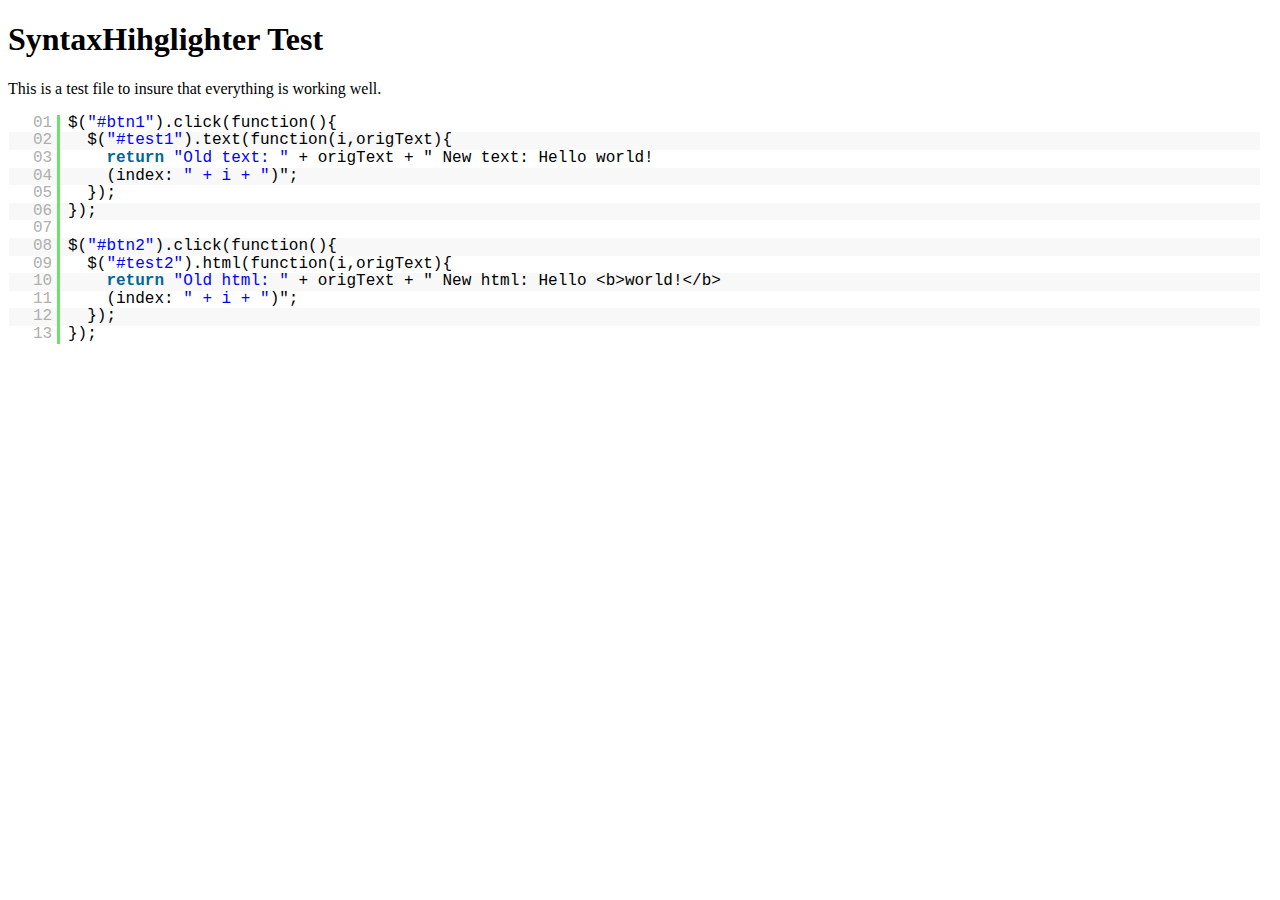
<file: syntaxhighlighter/index.html>
<!DOCTYPE html PUBLIC "-//W3C//DTD XHTML 1.0 Strict//EN" "http://www.w3.org/TR/xhtml1/DTD/xhtml1-strict.dtd">
<html xmlns="http://www.w3.org/1999/xhtml" xml:lang="en" lang="en">
<head>
	<meta http-equiv="Content-Type" content="text/html; charset=UTF-8" />
	<title>SyntaxHighlighter Build Test Page</title>
	<script type="text/javascript" src="scripts/shCore.js"></script>
	<script type="text/javascript" src="scripts/shBrushBash.js"></script>
	<script type="text/javascript" src="scripts/shBrushCpp.js"></script>
	<script type="text/javascript" src="scripts/shBrushCSharp.js"></script>
	<script type="text/javascript" src="scripts/shBrushCss.js"></script>
	<script type="text/javascript" src="scripts/shBrushDelphi.js"></script>
	<script type="text/javascript" src="scripts/shBrushDiff.js"></script>
	<script type="text/javascript" src="scripts/shBrushGroovy.js"></script>
	<script type="text/javascript" src="scripts/shBrushJava.js"></script>
	<script type="text/javascript" src="scripts/shBrushJScript.js"></script>
	<script type="text/javascript" src="scripts/shBrushPhp.js"></script>
	<script type="text/javascript" src="scripts/shBrushPlain.js"></script>
	<script type="text/javascript" src="scripts/shBrushPython.js"></script>
	<script type="text/javascript" src="scripts/shBrushRuby.js"></script>
	<script type="text/javascript" src="scripts/shBrushScala.js"></script>
	<script type="text/javascript" src="scripts/shBrushSql.js"></script>
	<script type="text/javascript" src="scripts/shBrushVb.js"></script>
	<script type="text/javascript" src="scripts/shBrushXml.js"></script>
	<link type="text/css" rel="stylesheet" href="styles/shCore.css"/>
	<link type="text/css" rel="stylesheet" href="styles/shThemeDefault.css"/>
	<script type="text/javascript">
		SyntaxHighlighter.config.clipboardSwf = 'scripts/clipboard.swf';
		SyntaxHighlighter.all();
	</script>
</head>

<body >
<h1>SyntaxHihglighter Test</h1>
<p>This is a test file to insure that everything is working well.</p>

<pre class="brush: c-sharp;">
$("#btn1").click(function(){
  $("#test1").text(function(i,origText){
    return "Old text: " + origText + " New text: Hello world!
    (index: " + i + ")";
  });
});

$("#btn2").click(function(){
  $("#test2").html(function(i,origText){
    return "Old html: " + origText + " New html: Hello <b>world!</b>
    (index: " + i + ")";
  });
});
</pre>


</html>
</file>
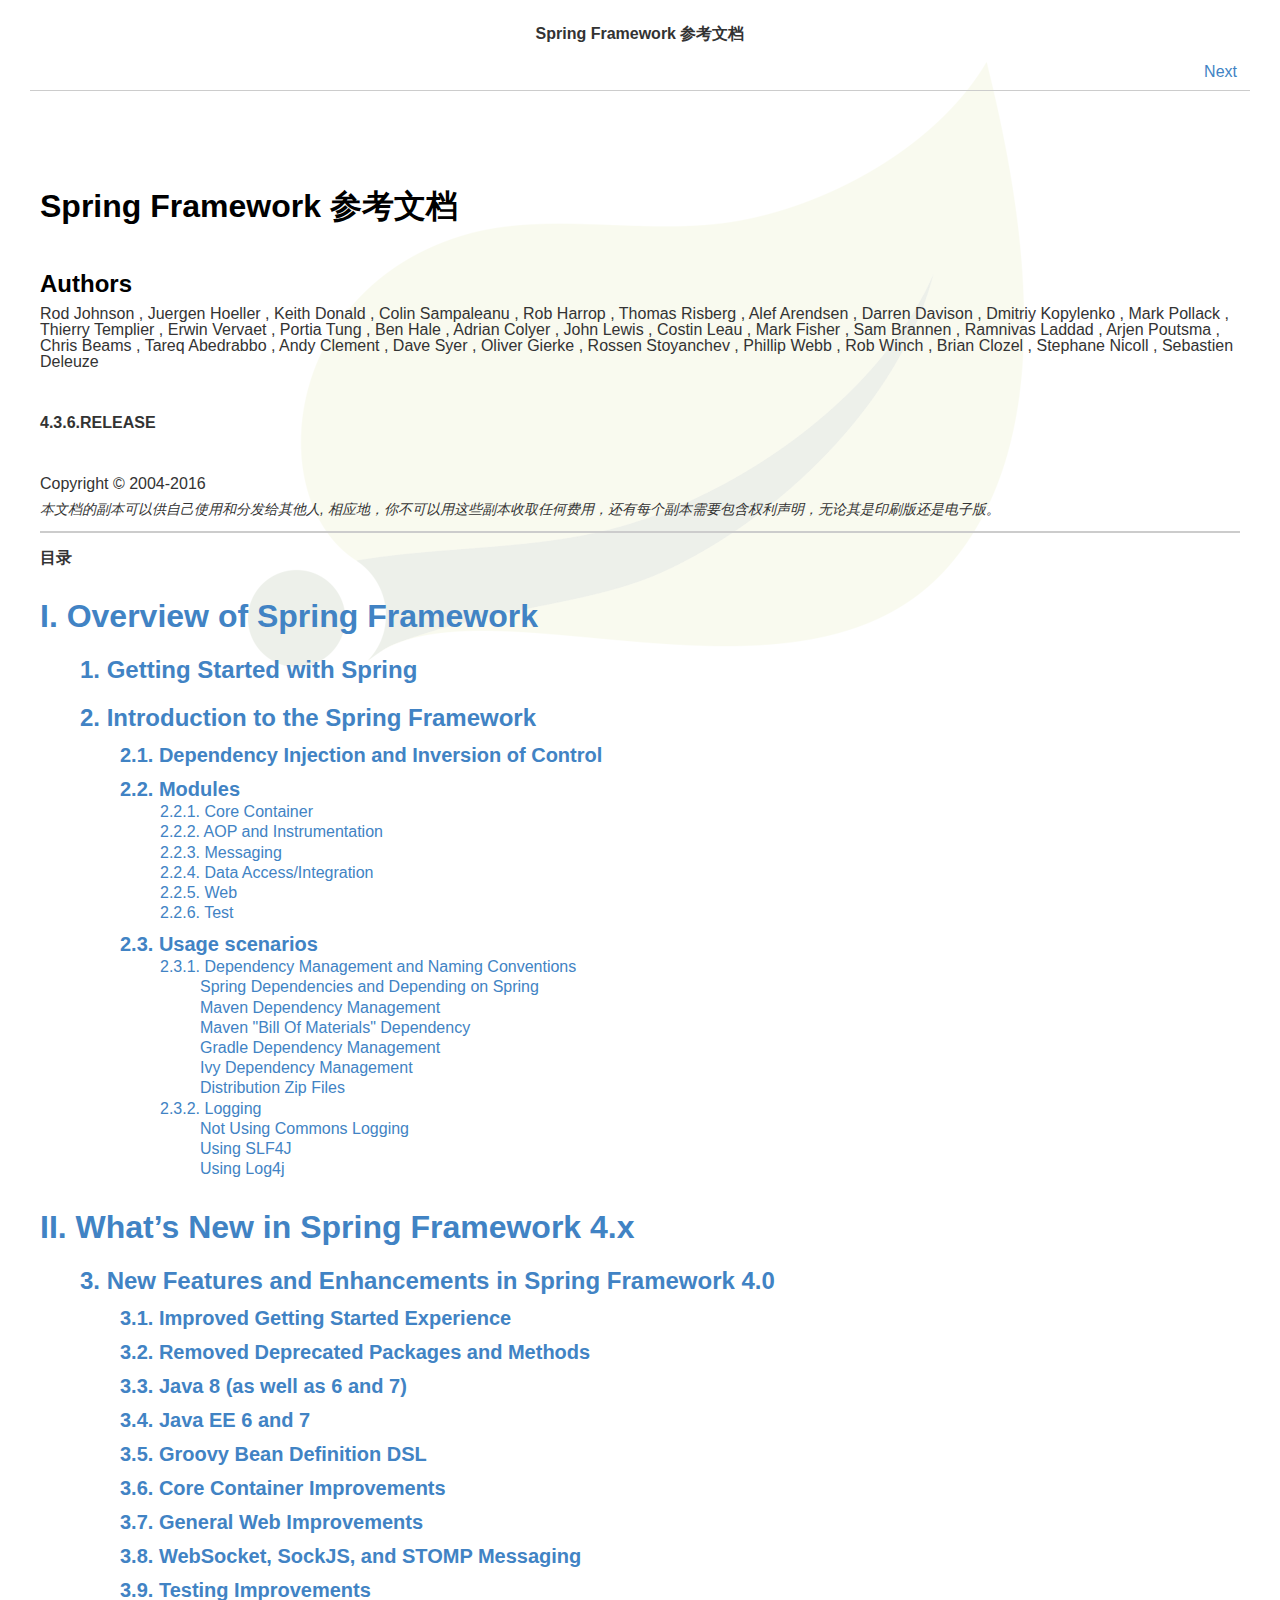
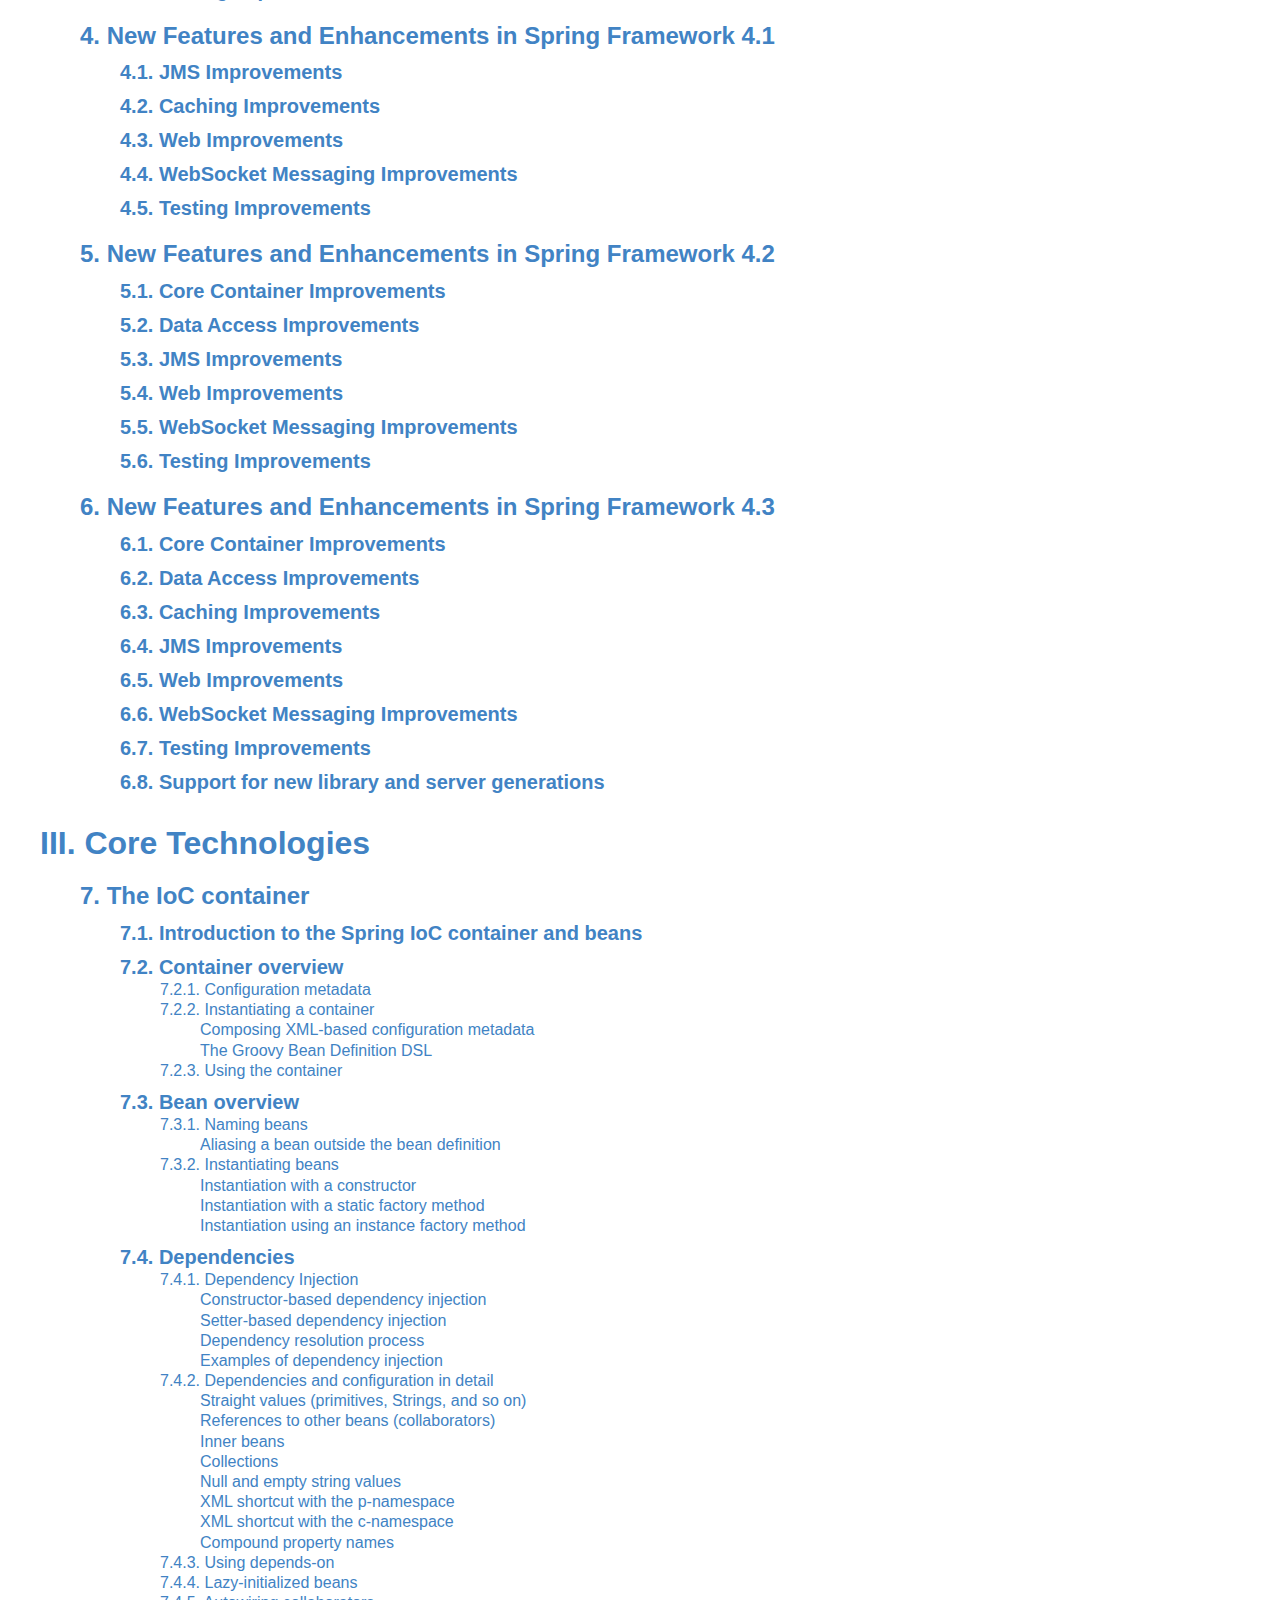
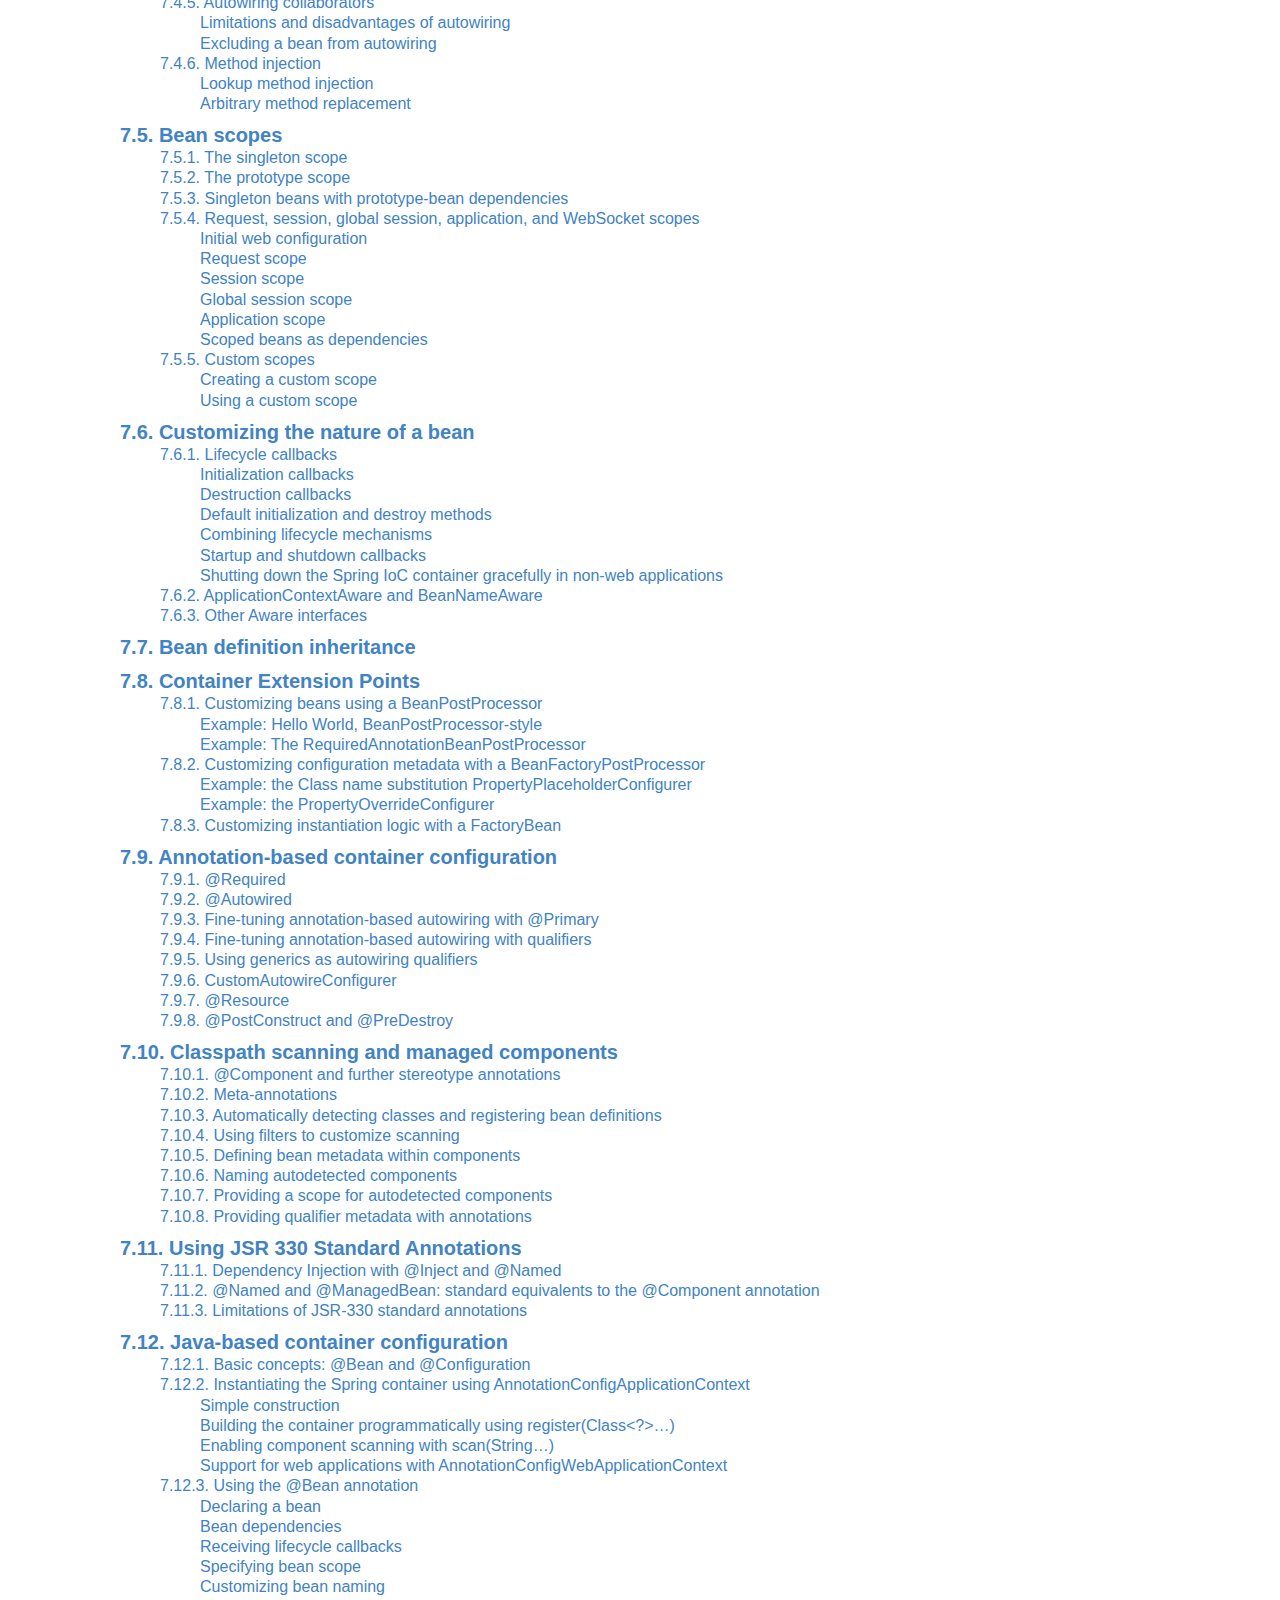
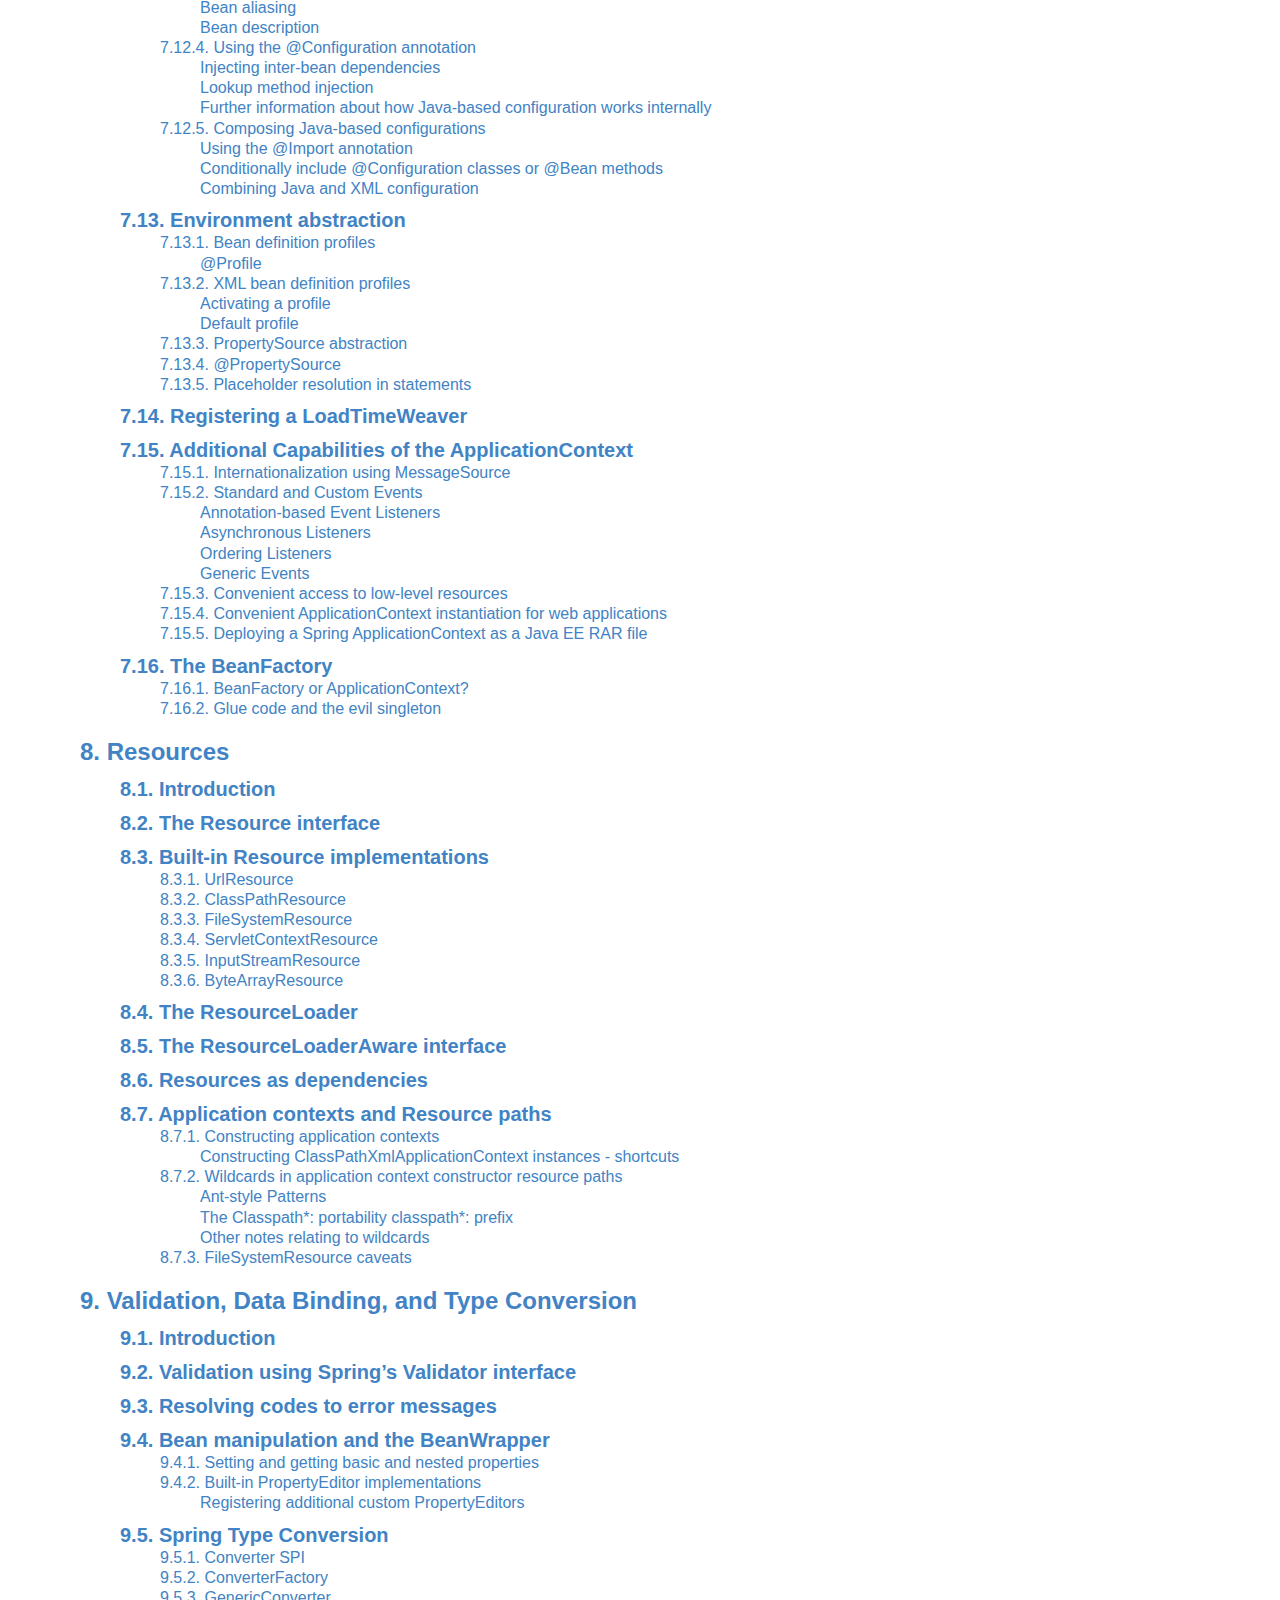
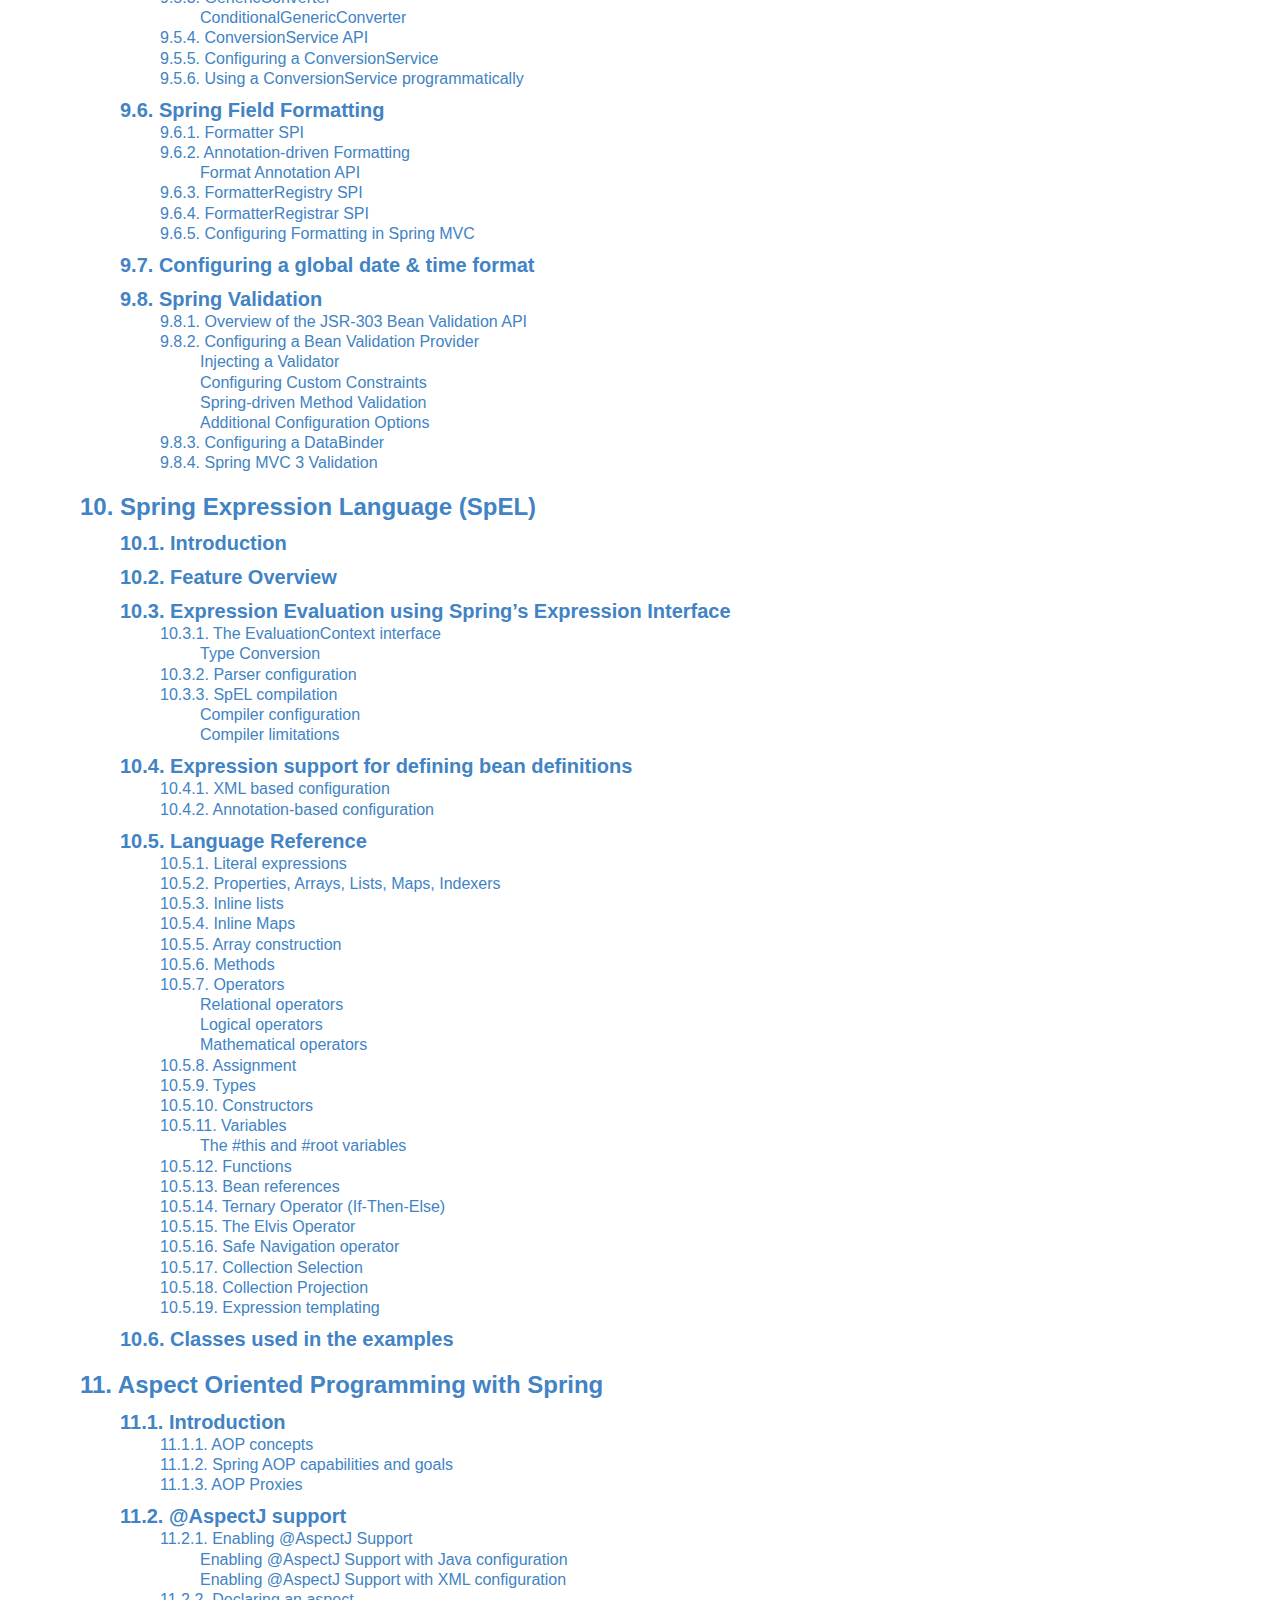
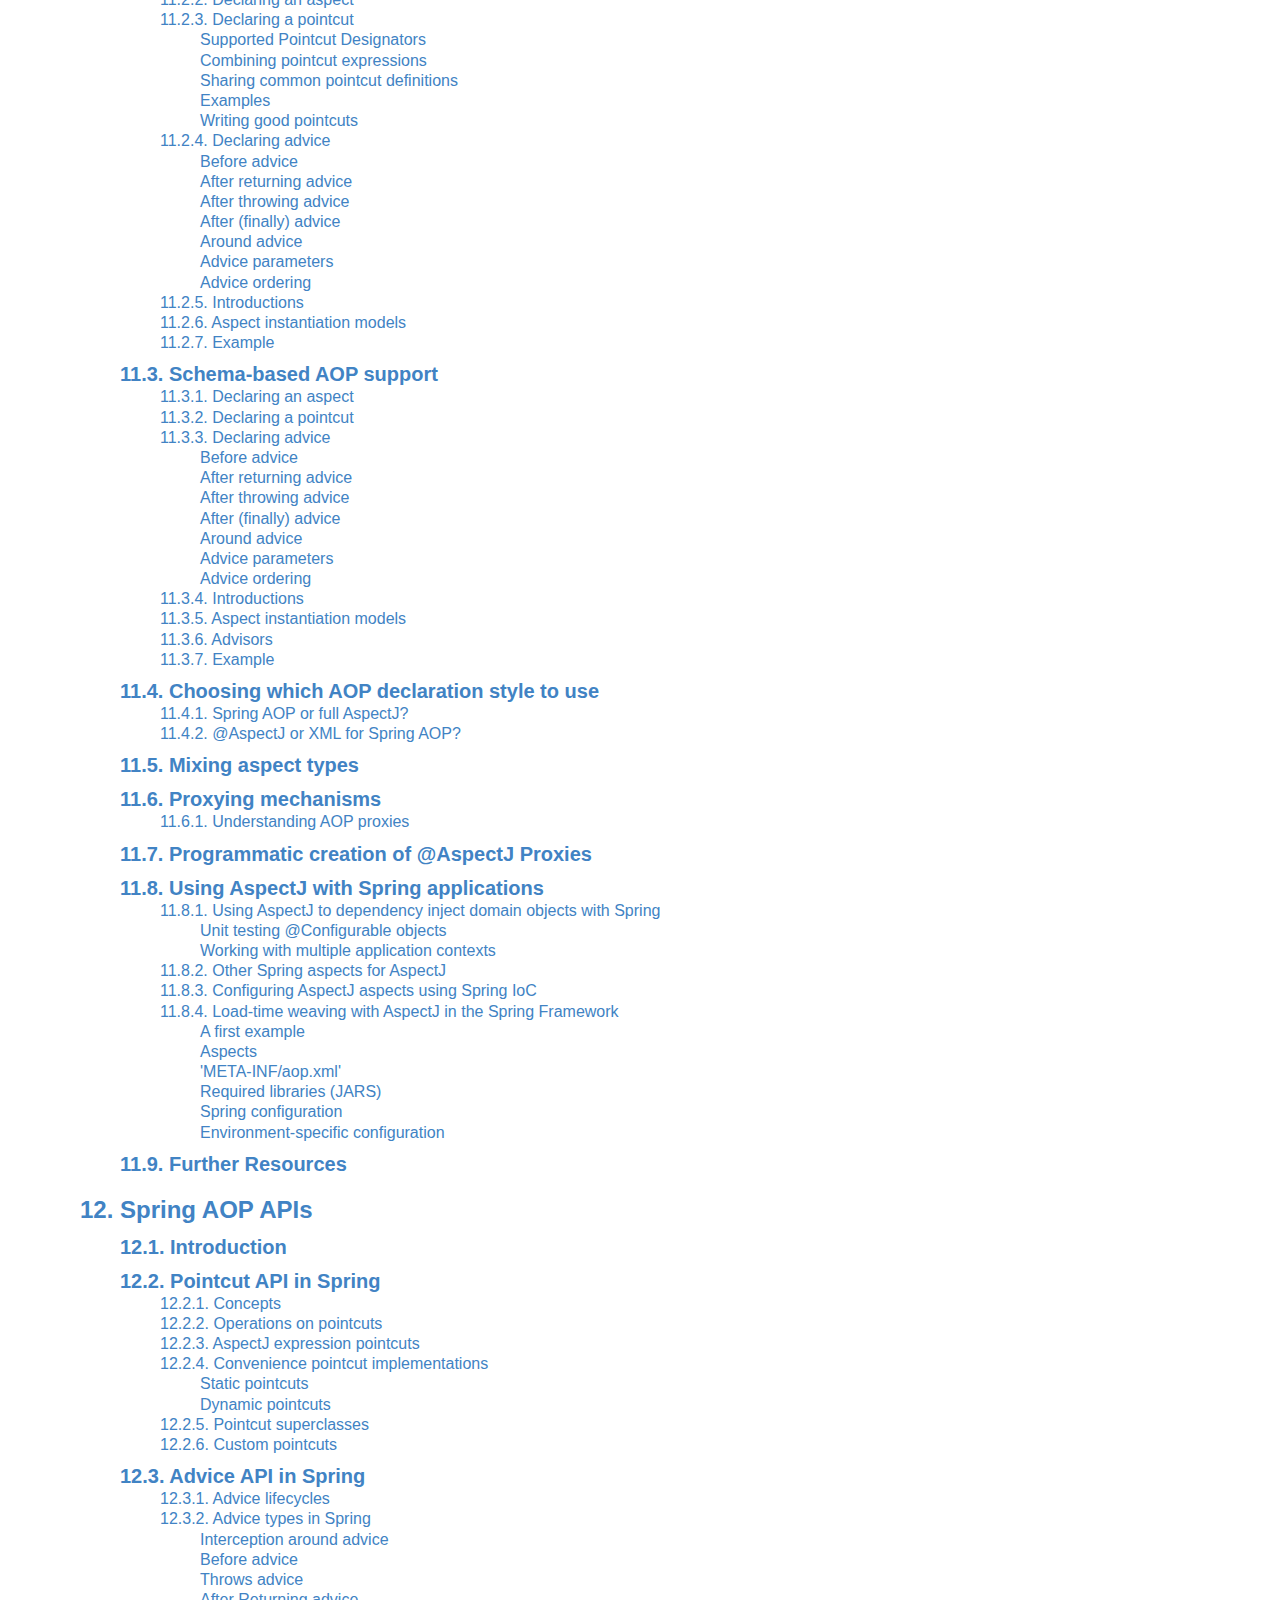
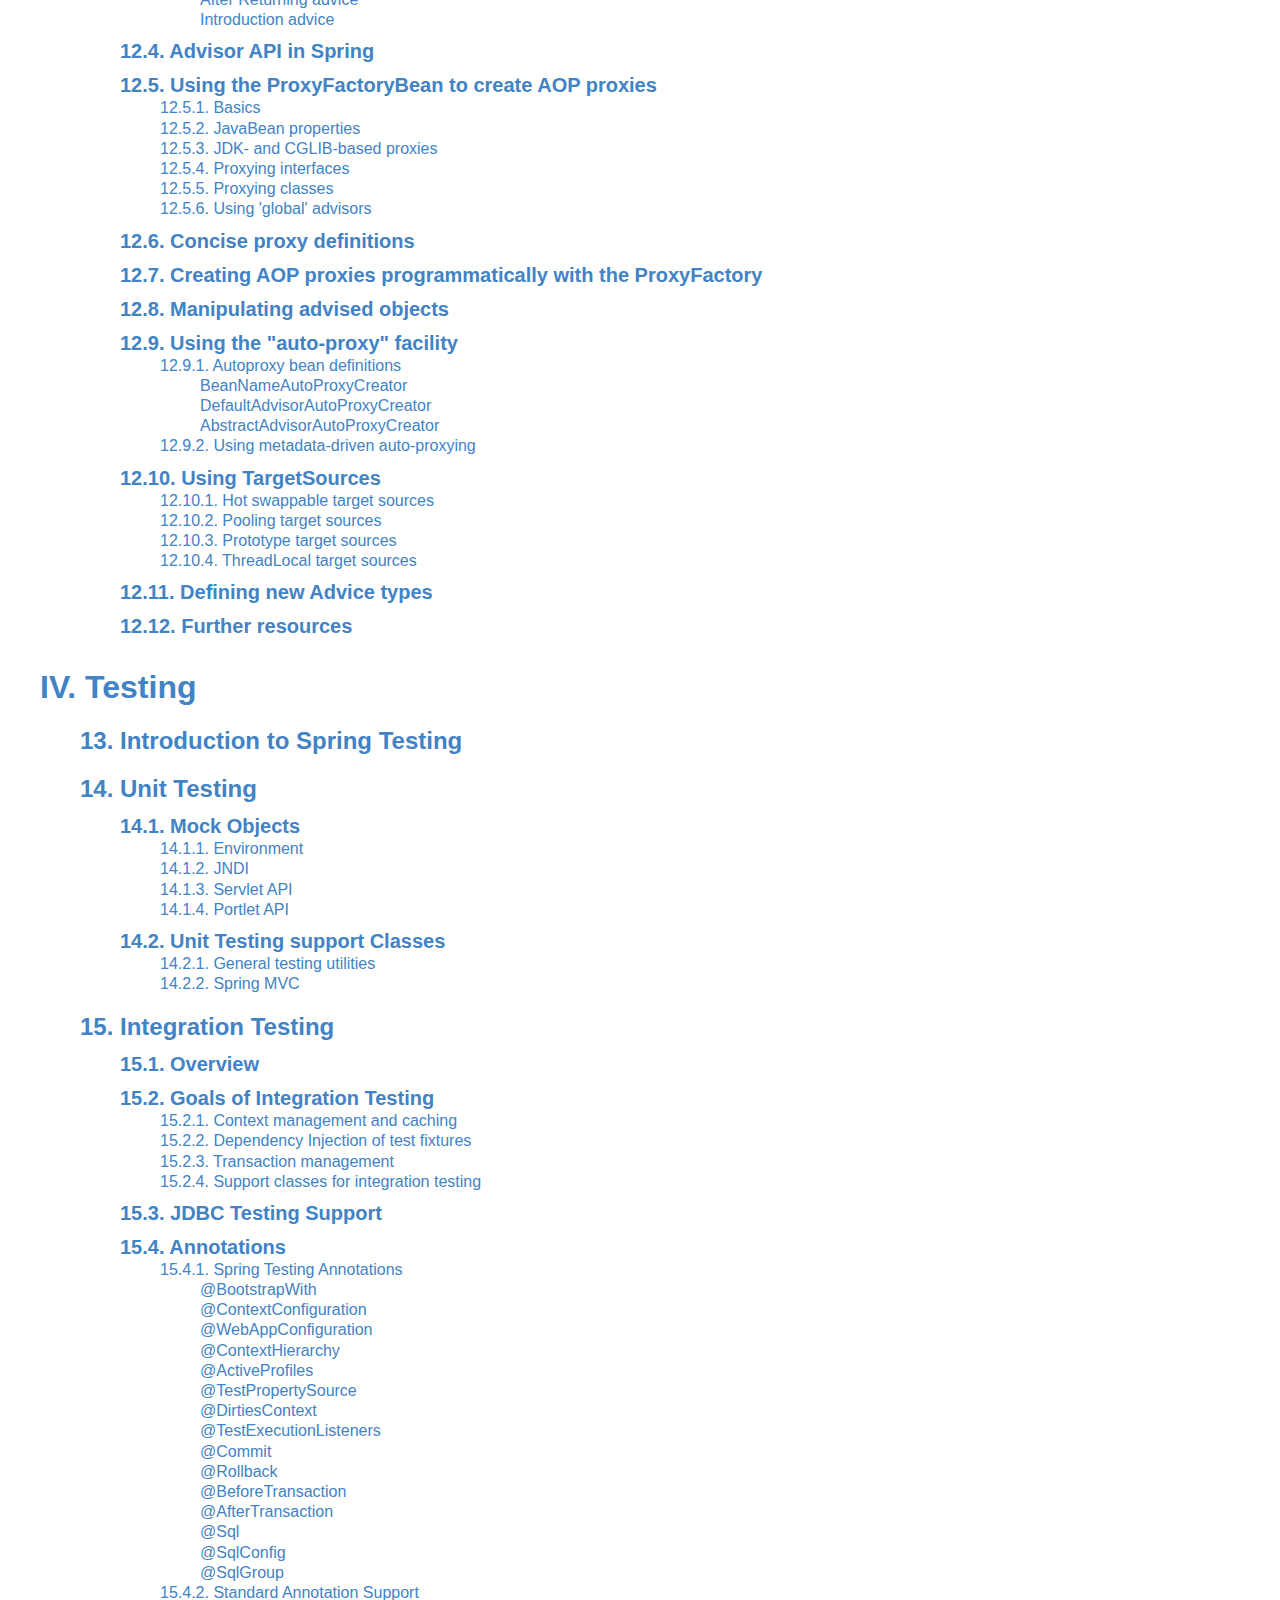
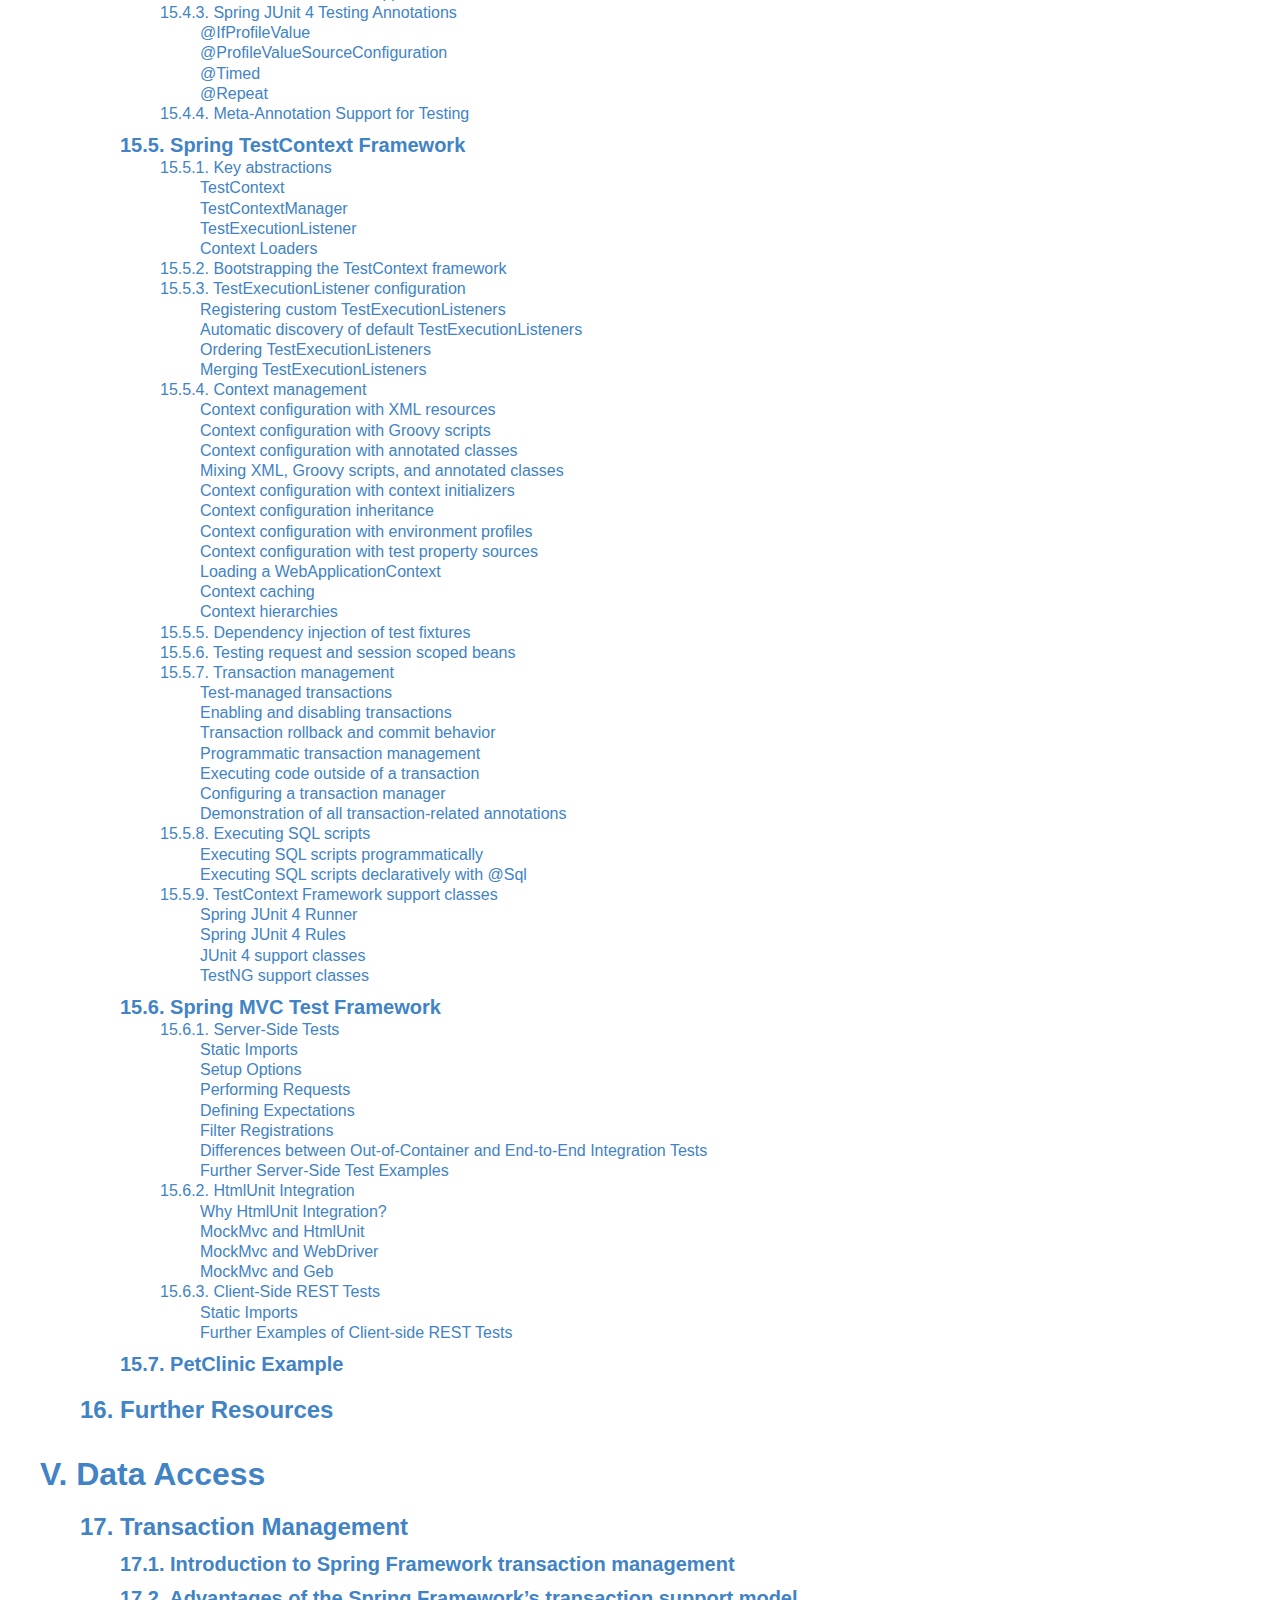
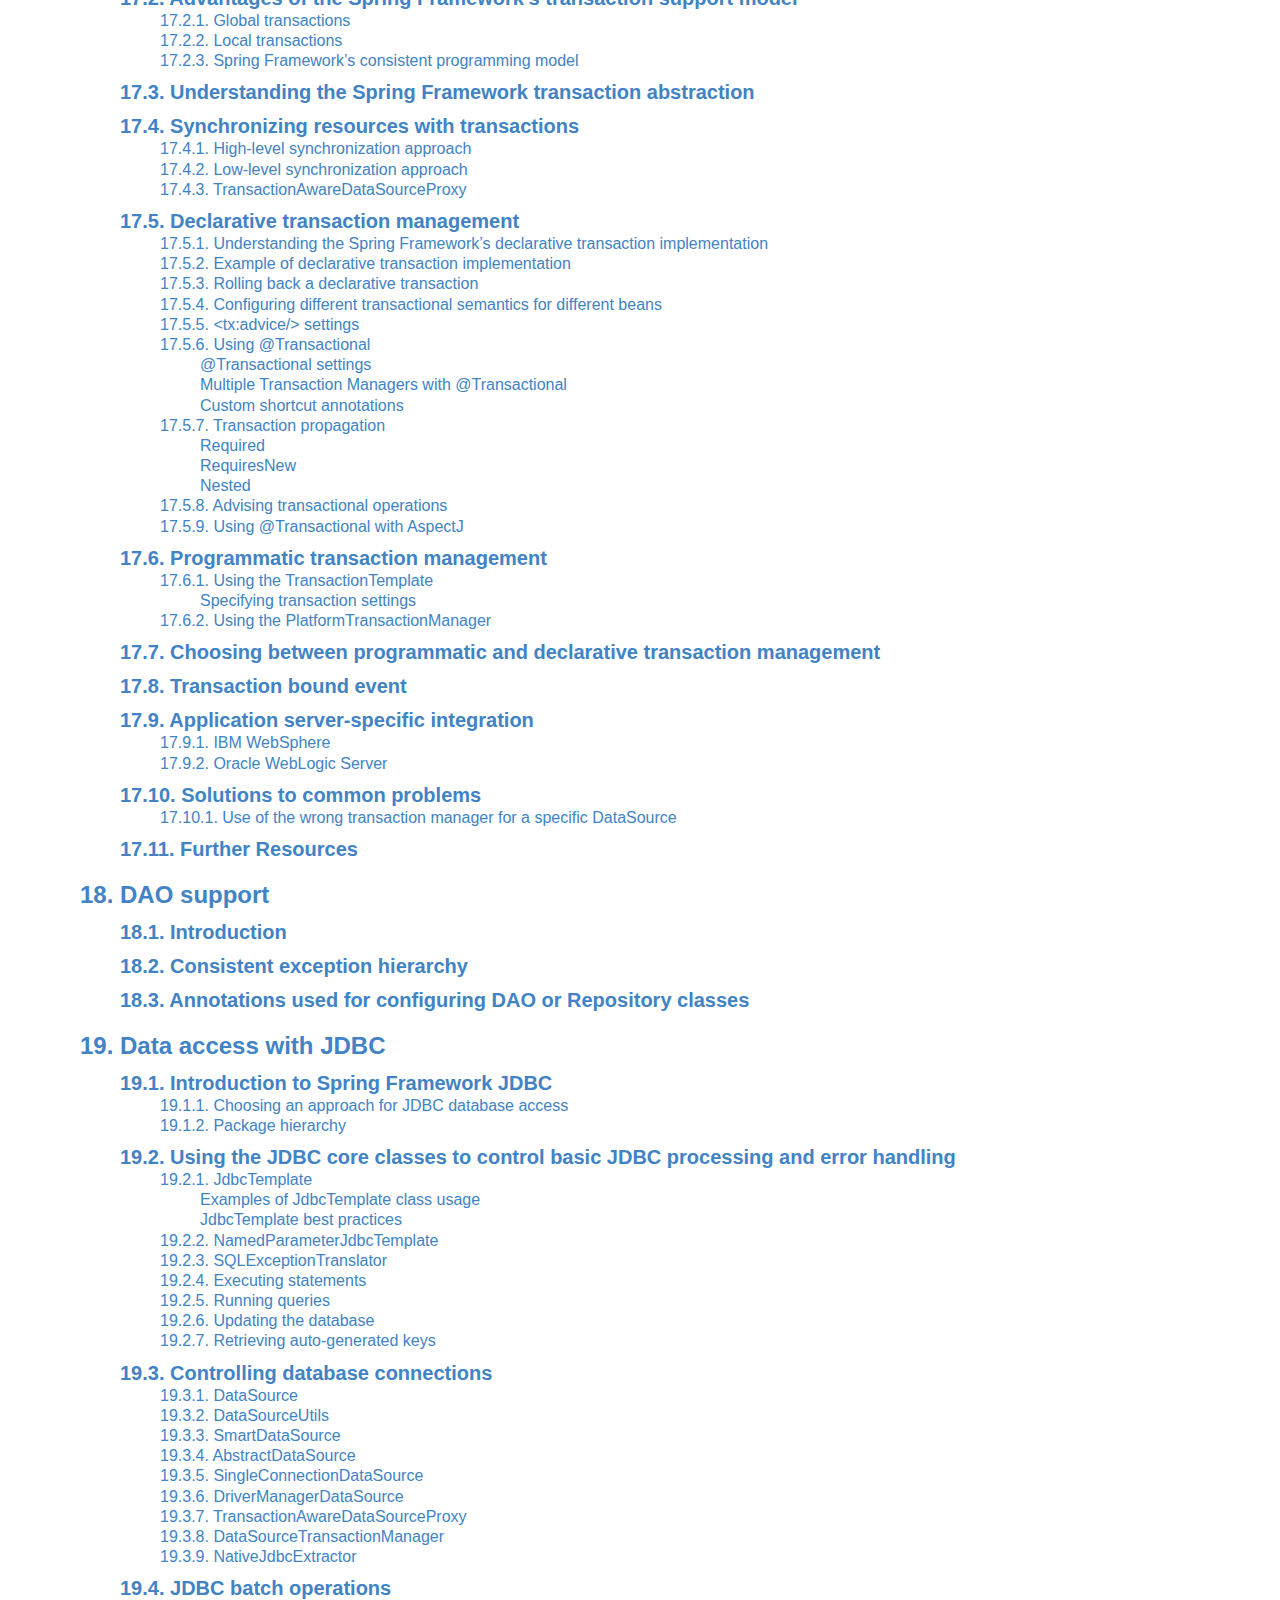
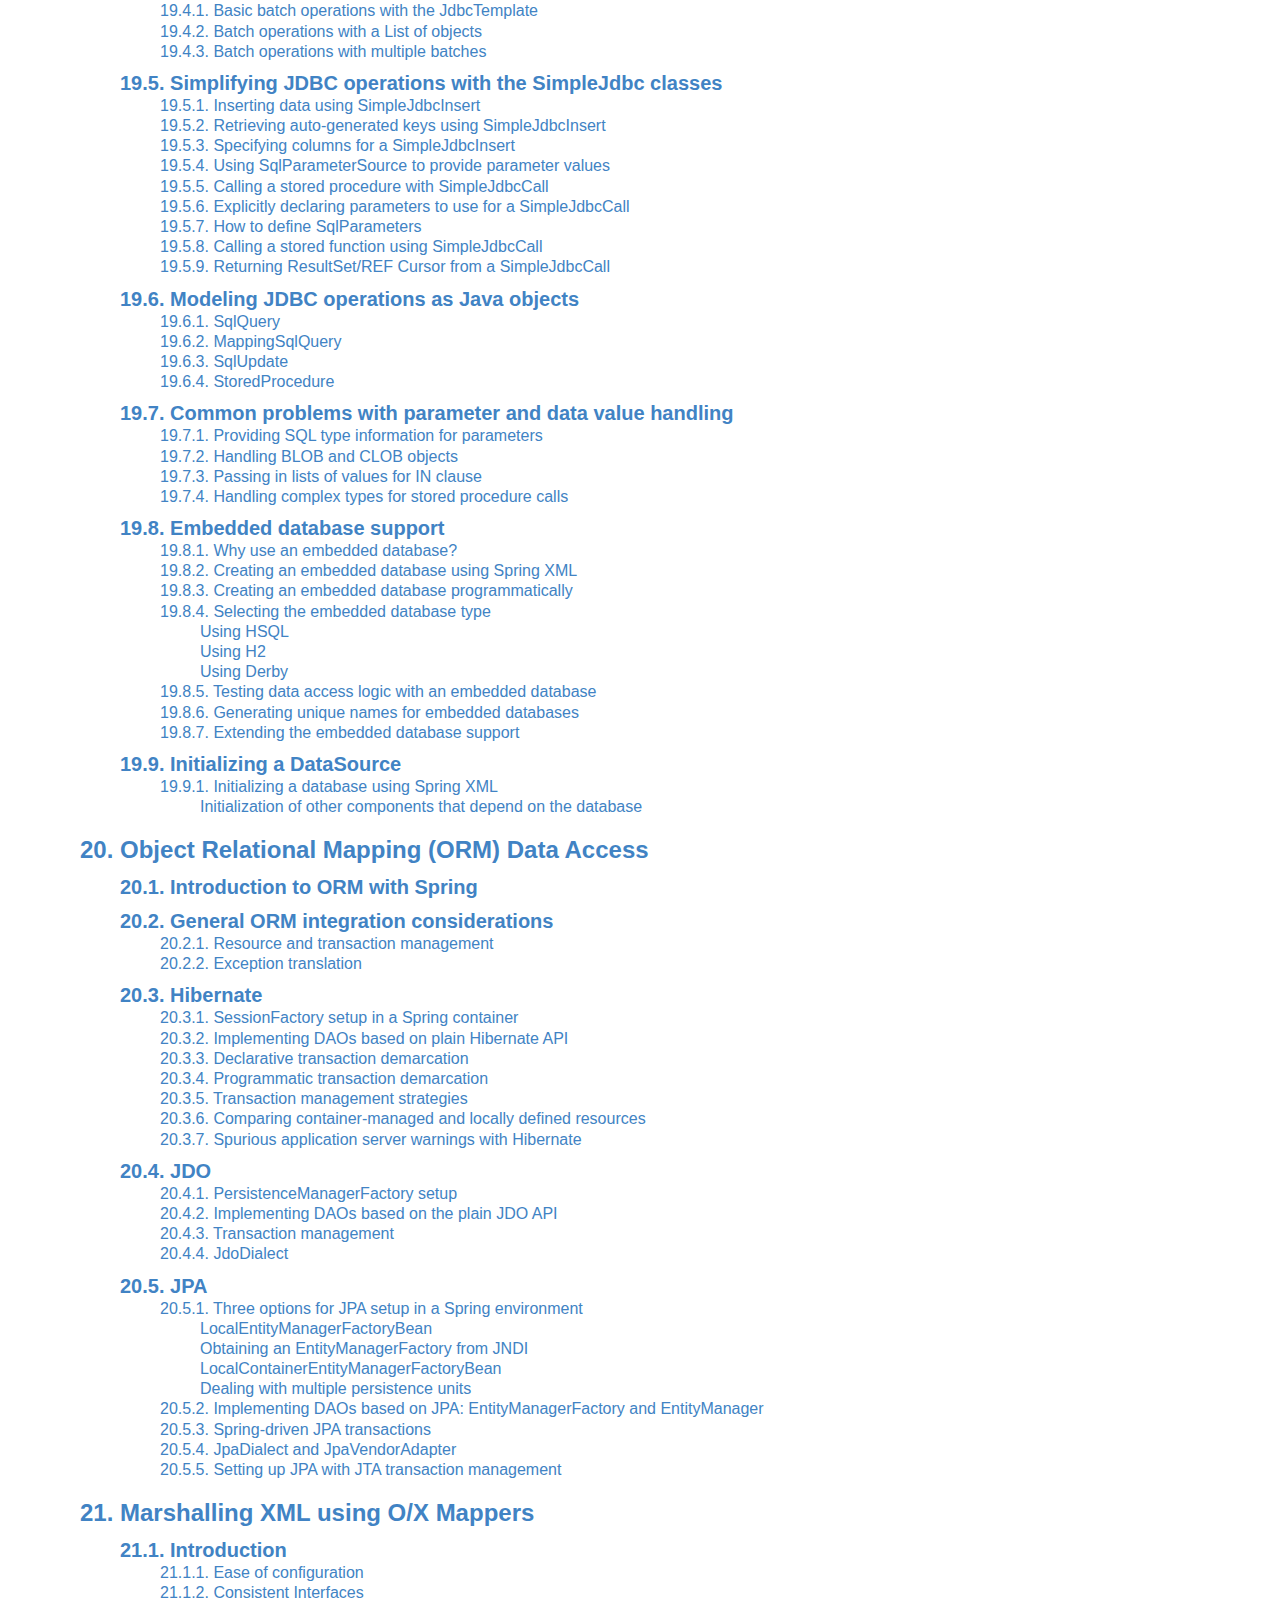
<file: spring-framework-4.3.6.RELEASE/spring-framework-4.3.6.reference-Chinese/html/index.html>
<html>
   <head>
      <meta http-equiv="Content-Type" content="text/html; charset=UTF-8">
      <title>Spring Framework 参考文档</title>
      <link rel="stylesheet" type="text/css" href="css/manual-multipage.css">
      <!-- 这三个有什么用 -->
      <meta name="generator" content="DocBook XSL Stylesheets V1.78.1">
      <link rel="home" href="index.html" title="Spring Framework Reference Documentation">
      <link rel="next" href="spring-introduction.html" title="Part&nbsp;I.&nbsp;Overview of Spring Framework">
   </head>
   <body class="firstpage" bgcolor="white" text="black" link="#0000FF" vlink="#840084" alink="#0000FF">
   <div class="navheader">
     <table width="100%" summary="Navigation header">
       <tr><th colspan="3" align="center">Spring Framework 参考文档</th></tr>
       <tr><td width="20%" align="left">&nbsp;</td><th width="60%" align="center">&nbsp;</th><td     width="20%" align="right">&nbsp;<a accesskey="n" href="spring-introduction.html">Next</a></td></tr>
     </table>
     <hr>
   </div>
   <div lang="en" class="book"><div class="titlepage">
     <div>
       <div>
       <h1 class="title"><a name="d5e1"></a>Spring Framework 参考文档</h1>
       </div>
       <div>
         <div class="authorgroup"><h2>Authors</h2>
         <span class="author"><span class="firstname">Rod</span> <span class="surname">Johnson</span></span>
         , <span class="author"><span class="firstname">Juergen</span> <span class="surname">Hoeller</span></span>
         , <span class="author"><span class="firstname">Keith</span> <span class="surname">Donald</span></span>
         , <span class="author"><span class="firstname">Colin</span> <span class="surname">Sampaleanu</span></span>
         , <span class="author"><span class="firstname">Rob</span> <span class="surname">Harrop</span></span>
         , <span class="author"><span class="firstname">Thomas</span> <span class="surname">Risberg</span></span>
         , <span class="author"><span class="firstname">Alef</span> <span class="surname">Arendsen</span></span>
         , <span class="author"><span class="firstname">Darren</span> <span class="surname">Davison</span></span>
         , <span class="author"><span class="firstname">Dmitriy</span> <span class="surname">Kopylenko</span></span>
         , <span class="author"><span class="firstname">Mark</span> <span class="surname">Pollack</span></span>
         , <span class="author"><span class="firstname">Thierry</span> <span class="surname">Templier</span></span>
         , <span class="author"><span class="firstname">Erwin</span> <span class="surname">Vervaet</span></span>
         , <span class="author"><span class="firstname">Portia</span> <span class="surname">Tung</span></span>
         , <span class="author"><span class="firstname">Ben</span> <span class="surname">Hale</span></span>
         , <span class="author"><span class="firstname">Adrian</span> <span class="surname">Colyer</span></span>
         , <span class="author"><span class="firstname">John</span> <span class="surname">Lewis</span></span>
         , <span class="author"><span class="firstname">Costin</span> <span class="surname">Leau</span></span>
         , <span class="author"><span class="firstname">Mark</span> <span class="surname">Fisher</span></span>
         , <span class="author"><span class="firstname">Sam</span> <span class="surname">Brannen</span></span>
         , <span class="author"><span class="firstname">Ramnivas</span> <span class="surname">Laddad</span></span>
         , <span class="author"><span class="firstname">Arjen</span> <span class="surname">Poutsma</span></span>
        , <span class="author"><span class="firstname">Chris</span> <span class="surname">Beams</span></span>
        , <span class="author"><span class="firstname">Tareq</span> <span class="surname">Abedrabbo</span></span>
        , <span class="author"><span class="firstname">Andy</span> <span class="surname">Clement</span></span>
        , <span class="author"><span class="firstname">Dave</span> <span class="surname">Syer</span></span>
        , <span class="author"><span class="firstname">Oliver</span> <span class="surname">Gierke</span></span>
        , <span class="author"><span class="firstname">Rossen</span> <span class="surname">Stoyanchev</span></span>
        , <span class="author"><span class="firstname">Phillip</span> <span class="surname">Webb</span></span>
        , <span class="author"><span class="firstname">Rob</span> <span class="surname">Winch</span></span>
        , <span class="author"><span class="firstname">Brian</span> <span class="surname">Clozel</span></span>
        , <span class="author"><span class="firstname">Stephane</span> <span class="surname">Nicoll</span></span>
        , <span class="author"><span class="firstname">Sebastien</span> <span class="surname">Deleuze</span></span>
        </div>
      </div> 

      <div><p class="releaseinfo">4.3.6.RELEASE</p></div>
      <div><p class="copyright">Copyright &copy; 2004-2016 </p></div>
      <div>
         <div class="legalnotice"><a name="d5e138" href="#d5e138"></a>
	     <p>本文档的副本可以供自己使用和分发给其他人, 相应地，你不可以用这些副本收取任何费用，还有每个副本需要包含权利声明，无论其是印刷版还是电子版。</p>
         </div>
      </div>
    </div>
    <hr>
  </div>

<div class="toc">
<p><b>目录</b></p>
<!-- dl什么意思 -->
<dl class="toc">
   <dt><span class="part"><a href="spring-introduction.html">I. Overview of Spring Framework</a></span></dt>
   <dd>
     <dl>
       <dt><span class="chapter"><a href="overview-getting-started-with-spring.html">1. Getting Started with Spring</a></span></dt>
       <dt><span class="chapter"><a href="overview.html">2. Introduction to the Spring Framework</a></span></dt>
       <dd>
          <dl>
               <dt><span class="section"><a href="overview.html#overview-dependency-injection">2.1. Dependency Injection and Inversion of Control</a></span></dt>
               <dt><span class="section"><a href="overview.html#overview-modules">2.2. Modules</a></span></dt>
               <dd>
                  <dl>
                      <dt><span class="section"><a href="overview.html#overview-core-container">2.2.1. Core Container</a></span></dt>
                      <dt><span class="section"><a href="overview.html#overview-aop-instrumentation">2.2.2. AOP and Instrumentation</a></span></dt>
                      <dt><span class="section"><a href="overview.html#overview-messaging">2.2.3. Messaging</a></span></dt>
                      <dt><span class="section"><a href="overview.html#overview-data-access">2.2.4. Data Access/Integration</a></span></dt>
                      <dt><span class="section"><a href="overview.html#overview-web">2.2.5. Web</a></span></dt>
                      <dt><span class="section"><a href="overview.html#overview-testing">2.2.6. Test</a></span></dt>
                   </dl>
               </dd>
               <dt><span class="section"><a href="overview.html#overview-usagescenarios">2.3. Usage scenarios</a></span></dt>
               <dd>
                   <dl>
                      <dt><span class="section"><a href="overview.html#dependency-management">2.3.1. Dependency Management and Naming Conventions</a></span></dt>
                      <dd>
                          <dl>
                              <dt><span class="section"><a href="overview.html#overview-spring-dependencies">Spring Dependencies and Depending on Spring</a></span></dt>
                              <dt><span class="section"><a href="overview.html#overview-maven-dependency-management">Maven Dependency Management</a></span></dt>
                              <dt><span class="section"><a href="overview.html#overview-maven-bom">Maven "Bill Of Materials" Dependency</a></span></dt>
                              <dt><span class="section"><a href="overview.html#overview-gradle-dependency-management">Gradle Dependency Management</a></span></dt>
                              <dt><span class="section"><a href="overview.html#overview-ivy-dependency-management">Ivy Dependency Management</a></span></dt>
                              <dt><span class="section"><a href="overview.html#overview-distribution-zip">Distribution Zip Files</a></span></dt>
                          </dl>
                      </dd>
                      <dt><span class="section"><a href="overview.html#overview-logging">2.3.2. Logging</a></span></dt>
                      <dd>
                           <dl>
                              <dt><span class="section"><a href="overview.html#overview-not-using-commons-logging">Not Using Commons Logging</a></span></dt>
                              <dt><span class="section"><a href="overview.html#overview-logging-slf4j">Using SLF4J</a></span></dt>
                              <dt><span class="section"><a href="overview.html#overview-logging-log4j">Using Log4j</a></span></dt>
                          </dl>
                      </dd>
                  </dl>
              </dd>
           </dl>
        </dd>
      </dl>
  </dd>
  <dt><span class="part"><a href="spring-whats-new.html">II. What&#8217;s New in Spring Framework 4.x</a></span></dt>
  <dd>
       <dl>
            <dt><span class="chapter"><a href="new-in-4.0.html">3. New Features and Enhancements in Spring Framework 4.0</a></span></dt>
            <dd>
                  <dl>
                     <dt><span class="section"><a href="new-in-4.0.html#_improved_getting_started_experience">3.1. Improved Getting Started Experience</a></span></dt>
                     <dt><span class="section"><a href="new-in-4.0.html#_removed_deprecated_packages_and_methods">3.2. Removed Deprecated Packages and Methods</a></span></dt>
                     <dt><span class="section"><a href="new-in-4.0.html#_java_8_as_well_as_6_and_7">3.3. Java 8 (as well as 6 and 7)</a></span></dt>
                     <dt><span class="section"><a href="new-in-4.0.html#_java_ee_6_and_7">3.4. Java EE 6 and 7</a></span></dt>
                     <dt><span class="section"><a href="new-in-4.0.html#_groovy_bean_definition_dsl">3.5. Groovy Bean Definition DSL</a></span></dt>
                     <dt><span class="section"><a href="new-in-4.0.html#_core_container_improvements">3.6. Core Container Improvements</a></span></dt>
                     <dt><span class="section"><a href="new-in-4.0.html#_general_web_improvements">3.7. General Web Improvements</a></span></dt><dt><span class="section"><a href="new-in-4.0.html#_websocket_sockjs_and_stomp_messaging">3.8. WebSocket, SockJS, and STOMP Messaging</a></span></dt>
                     <dt><span class="section"><a href="new-in-4.0.html#_testing_improvements">3.9. Testing Improvements</a></span></dt>
                  </dl>
          </dd>
          <dt><span class="chapter"><a href="new-in-4.1.html">4. New Features and Enhancements in Spring Framework 4.1</a></span></dt>
          <dd>
                  <dl>
                      <dt><span class="section"><a href="new-in-4.1.html#_jms_improvements">4.1. JMS Improvements</a></span></dt>
                      <dt><span class="section"><a href="new-in-4.1.html#_caching_improvements">4.2. Caching Improvements</a></span></dt>
                      <dt><span class="section"><a href="new-in-4.1.html#_web_improvements">4.3. Web Improvements</a></span></dt>
                      <dt><span class="section"><a href="new-in-4.1.html#_websocket_messaging_improvements">4.4. WebSocket Messaging Improvements</a></span></dt>
                      <dt><span class="section"><a href="new-in-4.1.html#_testing_improvements_2">4.5. Testing Improvements</a></span></dt>
                  </dl>
          </dd>
          <dt><span class="chapter"><a href="new-in-4.2.html">5. New Features and Enhancements in Spring Framework 4.2</a></span></dt>
          <dd>
                  <dl>
                        <dt><span class="section"><a href="new-in-4.2.html#_core_container_improvements_2">5.1. Core Container Improvements</a></span></dt>
                        <dt><span class="section"><a href="new-in-4.2.html#_data_access_improvements">5.2. Data Access Improvements</a></span></dt>
                        <dt><span class="section"><a href="new-in-4.2.html#_jms_improvements_2">5.3. JMS Improvements</a></span></dt><dt><span class="section"><a href="new-in-4.2.html#_web_improvements_2">5.4. Web Improvements</a></span></dt>
                        <dt><span class="section"><a href="new-in-4.2.html#_websocket_messaging_improvements_2">5.5. WebSocket Messaging Improvements</a></span></dt>
                        <dt><span class="section"><a href="new-in-4.2.html#_testing_improvements_3">5.6. Testing Improvements</a></span></dt>
                  </dl>
          </dd>
          <dt><span class="chapter"><a href="new-in-4.3.html">6. New Features and Enhancements in Spring Framework 4.3</a></span></dt>
          <dd>
                   <dl>
                        <dt><span class="section"><a href="new-in-4.3.html#_core_container_improvements_3">6.1. Core Container Improvements</a></span></dt>
                        <dt><span class="section"><a href="new-in-4.3.html#_data_access_improvements_2">6.2. Data Access Improvements</a></span></dt>
                        <dt><span class="section"><a href="new-in-4.3.html#_caching_improvements_2">6.3. Caching Improvements</a></span></dt>
                        <dt><span class="section"><a href="new-in-4.3.html#_jms_improvements_3">6.4. JMS Improvements</a></span></dt>
                        <dt><span class="section"><a href="new-in-4.3.html#_web_improvements_3">6.5. Web Improvements</a></span></dt>
                        <dt><span class="section"><a href="new-in-4.3.html#_websocket_messaging_improvements_3">6.6. WebSocket Messaging Improvements</a></span></dt>
                        <dt><span class="section"><a href="new-in-4.3.html#_testing_improvements_4">6.7. Testing Improvements</a></span></dt>
                        <dt><span class="section"><a href="new-in-4.3.html#_support_for_new_library_and_server_generations">6.8. Support for new library and server generations</a></span></dt>
                  </dl>
          </dd>
      </dl>
  </dd>

   <dt><span class="part"><a href="spring-core.html">III. Core Technologies</a></span></dt>
   <dd>
        <dl>
             <dt><span class="chapter"><a href="beans.html">7. The IoC container</a></span></dt>
             <dd>
                  <dl>
                       <dt><span class="section"><a href="beans.html#beans-introduction">7.1. Introduction to the Spring IoC container and beans</a></span></dt>
                       <dt><span class="section"><a href="beans.html#beans-basics">7.2. Container overview</a></span></dt>
                       <dd>
                            <dl>
                                 <dt><span class="section"><a href="beans.html#beans-factory-metadata">7.2.1. Configuration metadata</a></span></dt>
                                 <dt><span class="section"><a href="beans.html#beans-factory-instantiation">7.2.2. Instantiating a container</a></span></dt>
                                 <dd>
                                      <dl>
                                           <dt><span class="section"><a href="beans.html#beans-factory-xml-import">Composing XML-based configuration metadata</a></span></dt>
                                           <dt><span class="section"><a href="beans.html#groovy-bean-definition-dsl">The Groovy Bean Definition DSL</a></span></dt>
                                      </dl>
                                 </dd>
                                 <dt><span class="section"><a href="beans.html#beans-factory-client">7.2.3. Using the container</a></span></dt>
                            </dl>
                       </dd>
                       <dt><span class="section"><a href="beans.html#beans-definition">7.3. Bean overview</a></span></dt>
                       <dd>
                            <dl>
                                 <dt><span class="section"><a href="beans.html#beans-beanname">7.3.1. Naming beans</a></span></dt>
                                 <dd>
                                      <dl>
                                           <dt><span class="section"><a href="beans.html#beans-beanname-alias">Aliasing a bean outside the bean definition</a></span></dt>
                                      </dl>
                                 </dd>
                                 <dt><span class="section"><a href="beans.html#beans-factory-class">7.3.2. Instantiating beans</a></span></dt>
                                 <dd>
                                      <dl>
                                           <dt><span class="section"><a href="beans.html#beans-factory-class-ctor">Instantiation with a constructor</a></span></dt>
                                           <dt><span class="section"><a href="beans.html#beans-factory-class-static-factory-method">Instantiation with a static factory method</a></span></dt>
                                           <dt><span class="section"><a href="beans.html#beans-factory-class-instance-factory-method">Instantiation using an instance factory method</a></span></dt>
                                      </dl>
                                 </dd>
                            </dl>
                       </dd>
                       <dt><span class="section"><a href="beans.html#beans-dependencies">7.4. Dependencies</a></span></dt>
                       <dd>
                            <dl>
                                 <dt><span class="section"><a href="beans.html#beans-factory-collaborators">7.4.1. Dependency Injection</a></span></dt>
                                 <dd>
                                      <dl>
                                           <dt><span class="section"><a href="beans.html#beans-constructor-injection">Constructor-based dependency injection</a></span></dt>
                                           <dt><span class="section"><a href="beans.html#beans-setter-injection">Setter-based dependency injection</a></span></dt>
                                           <dt><span class="section"><a href="beans.html#beans-dependency-resolution">Dependency resolution process</a></span></dt>
                                           <dt><span class="section"><a href="beans.html#beans-some-examples">Examples of dependency injection</a></span></dt>
                                      </dl>
                                 </dd>
                                 <dt><span class="section"><a href="beans.html#beans-factory-properties-detailed">7.4.2. Dependencies and configuration in detail</a></span></dt>
                                 <dd>
                                      <dl>
                                           <dt><span class="section"><a href="beans.html#beans-value-element">Straight values (primitives, Strings, and so on)</a></span></dt>
                                           <dt><span class="section"><a href="beans.html#beans-ref-element">References to other beans (collaborators)</a></span></dt>
                                           <dt><span class="section"><a href="beans.html#beans-inner-beans">Inner beans</a></span></dt>
                                           <dt><span class="section"><a href="beans.html#beans-collection-elements">Collections</a></span></dt>
                                           <dt><span class="section"><a href="beans.html#beans-null-element">Null and empty string values</a></span></dt>
                                           <dt><span class="section"><a href="beans.html#beans-p-namespace">XML shortcut with the p-namespace</a></span></dt>
                                           <dt><span class="section"><a href="beans.html#beans-c-namespace">XML shortcut with the c-namespace</a></span></dt>
                                           <dt><span class="section"><a href="beans.html#beans-compound-property-names">Compound property names</a></span></dt>
                                      </dl>
                                 </dd>
                                 <dt><span class="section"><a href="beans.html#beans-factory-dependson">7.4.3. Using depends-on</a></span></dt>
                                 <dt><span class="section"><a href="beans.html#beans-factory-lazy-init">7.4.4. Lazy-initialized beans</a></span></dt>
                                 <dt><span class="section"><a href="beans.html#beans-factory-autowire">7.4.5. Autowiring collaborators</a></span></dt>
                                 <dd>
                                      <dl>
                                           <dt><span class="section"><a href="beans.html#beans-autowired-exceptions">Limitations and disadvantages of autowiring</a></span></dt>
                                           <dt><span class="section"><a href="beans.html#beans-factory-autowire-candidate">Excluding a bean from autowiring</a></span></dt>
                                      </dl>
                                 </dd>
                                 <dt><span class="section"><a href="beans.html#beans-factory-method-injection">7.4.6. Method injection</a></span></dt>
                                 <dd>
                                      <dl>
                                           <dt><span class="section"><a href="beans.html#beans-factory-lookup-method-injection">Lookup method injection</a></span></dt>
                                           <dt><span class="section"><a href="beans.html#beans-factory-arbitrary-method-replacement">Arbitrary method replacement</a></span></dt>
                                      </dl>
                                 </dd>
                            </dl>
                       </dd>
                       <dt><span class="section"><a href="beans.html#beans-factory-scopes">7.5. Bean scopes</a></span></dt>
                       <dd>
                            <dl>
                                 <dt><span class="section"><a href="beans.html#beans-factory-scopes-singleton">7.5.1. The singleton scope</a></span></dt>
                                 <dt><span class="section"><a href="beans.html#beans-factory-scopes-prototype">7.5.2. The prototype scope</a></span></dt>
                                 <dt><span class="section"><a href="beans.html#beans-factory-scopes-sing-prot-interaction">7.5.3. Singleton beans with prototype-bean dependencies</a></span></dt>
                                 <dt><span class="section"><a href="beans.html#beans-factory-scopes-other">7.5.4. Request, session, global session, application, and WebSocket scopes</a></span></dt>
                                 <dd>
                                      <dl>
                                           <dt><span class="section"><a href="beans.html#beans-factory-scopes-other-web-configuration">Initial web configuration</a></span></dt>
                                           <dt><span class="section"><a href="beans.html#beans-factory-scopes-request">Request scope</a></span></dt>
                                           <dt><span class="section"><a href="beans.html#beans-factory-scopes-session">Session scope</a></span></dt>
                                           <dt><span class="section"><a href="beans.html#beans-factory-scopes-global-session">Global session scope</a></span></dt>
                                           <dt><span class="section"><a href="beans.html#beans-factory-scopes-application">Application scope</a></span></dt>
                                           <dt><span class="section"><a href="beans.html#beans-factory-scopes-other-injection">Scoped beans as dependencies</a></span></dt>
                                      </dl>
                                 </dd>
                                 <dt><span class="section"><a href="beans.html#beans-factory-scopes-custom">7.5.5. Custom scopes</a></span></dt>
                                 <dd>
                                      <dl>
                                           <dt><span class="section"><a href="beans.html#beans-factory-scopes-custom-creating">Creating a custom scope</a></span></dt>
                                           <dt><span class="section"><a href="beans.html#beans-factory-scopes-custom-using">Using a custom scope</a></span></dt>
                                      </dl>
                                 </dd>
                            </dl>
                       </dd>
                       <dt><span class="section"><a href="beans.html#beans-factory-nature">7.6. Customizing the nature of a bean</a></span></dt>
                       <dd>
                            <dl>
                                 <dt><span class="section"><a href="beans.html#beans-factory-lifecycle">7.6.1. Lifecycle callbacks</a></span></dt>
                                 <dd>
                                      <dl>
                                           <dt><span class="section"><a href="beans.html#beans-factory-lifecycle-initializingbean">Initialization callbacks</a></span></dt>
                                           <dt><span class="section"><a href="beans.html#beans-factory-lifecycle-disposablebean">Destruction callbacks</a></span></dt>
                                           <dt><span class="section"><a href="beans.html#beans-factory-lifecycle-default-init-destroy-methods">Default initialization and destroy methods</a></span></dt>
                                           <dt><span class="section"><a href="beans.html#beans-factory-lifecycle-combined-effects">Combining lifecycle mechanisms</a></span></dt>
                                           <dt><span class="section"><a href="beans.html#beans-factory-lifecycle-processor">Startup and shutdown callbacks</a></span></dt>
                                           <dt><span class="section"><a href="beans.html#beans-factory-shutdown">Shutting down the Spring IoC container gracefully in non-web applications</a></span></dt>
                                      </dl>
                                 </dd>
                                 <dt><span class="section"><a href="beans.html#beans-factory-aware">7.6.2. ApplicationContextAware and BeanNameAware</a></span></dt>
                                 <dt><span class="section"><a href="beans.html#aware-list">7.6.3. Other Aware interfaces</a></span></dt>
                            </dl>
                       </dd>
                       <dt><span class="section"><a href="beans.html#beans-child-bean-definitions">7.7. Bean definition inheritance</a></span></dt>
                       <dt><span class="section"><a href="beans.html#beans-factory-extension">7.8. Container Extension Points</a></span></dt>
                       <dd>
                            <dl>
                                 <dt><span class="section"><a href="beans.html#beans-factory-extension-bpp">7.8.1. Customizing beans using a BeanPostProcessor</a></span></dt>
                                 <dd>
                                      <dl>
                                           <dt><span class="section"><a href="beans.html#beans-factory-extension-bpp-examples-hw">Example: Hello World, BeanPostProcessor-style</a></span></dt>
                                           <dt><span class="section"><a href="beans.html#beans-factory-extension-bpp-examples-rabpp">Example: The RequiredAnnotationBeanPostProcessor</a></span></dt>
                                      </dl>
                                 </dd>
                                 <dt><span class="section"><a href="beans.html#beans-factory-extension-factory-postprocessors">7.8.2. Customizing configuration metadata with a BeanFactoryPostProcessor</a></span></dt>
                                 <dd>
                                      <dl>
                                           <dt><span class="section"><a href="beans.html#beans-factory-placeholderconfigurer">Example: the Class name substitution PropertyPlaceholderConfigurer</a></span></dt>
                                           <dt><span class="section"><a href="beans.html#beans-factory-overrideconfigurer">Example: the PropertyOverrideConfigurer</a></span></dt>
                                      </dl>
                                 </dd>
                                 <dt><span class="section"><a href="beans.html#beans-factory-extension-factorybean">7.8.3. Customizing instantiation logic with a FactoryBean</a></span></dt>
                            </dl>
                       </dd>
                       <dt><span class="section"><a href="beans.html#beans-annotation-config">7.9. Annotation-based container configuration</a></span></dt>
                       <dd>
                            <dl>
                                 <dt><span class="section"><a href="beans.html#beans-required-annotation">7.9.1. @Required</a></span></dt>
                                 <dt><span class="section"><a href="beans.html#beans-autowired-annotation">7.9.2. @Autowired</a></span></dt>
                                 <dt><span class="section"><a href="beans.html#beans-autowired-annotation-primary">7.9.3. Fine-tuning annotation-based autowiring with @Primary</a></span></dt>
                                 <dt><span class="section"><a href="beans.html#beans-autowired-annotation-qualifiers">7.9.4. Fine-tuning annotation-based autowiring with qualifiers</a></span></dt>
                                 <dt><span class="section"><a href="beans.html#beans-generics-as-qualifiers">7.9.5. Using generics as autowiring qualifiers</a></span></dt>
                                 <dt><span class="section"><a href="beans.html#beans-custom-autowire-configurer">7.9.6. CustomAutowireConfigurer</a></span></dt>
                                 <dt><span class="section"><a href="beans.html#beans-resource-annotation">7.9.7. @Resource</a></span></dt>
                                 <dt><span class="section"><a href="beans.html#beans-postconstruct-and-predestroy-annotations">7.9.8. @PostConstruct and @PreDestroy</a></span></dt>
                            </dl>
                       </dd>
                       <dt><span class="section"><a href="beans.html#beans-classpath-scanning">7.10. Classpath scanning and managed components</a></span></dt>
                       <dd>
                            <dl>
                                 <dt><span class="section"><a href="beans.html#beans-stereotype-annotations">7.10.1. @Component and further stereotype annotations</a></span></dt>
                                 <dt><span class="section"><a href="beans.html#beans-meta-annotations">7.10.2. Meta-annotations</a></span></dt>
                                 <dt><span class="section"><a href="beans.html#beans-scanning-autodetection">7.10.3. Automatically detecting classes and registering bean definitions</a></span></dt>
                                 <dt><span class="section"><a href="beans.html#beans-scanning-filters">7.10.4. Using filters to customize scanning</a></span></dt>
                                 <dt><span class="section"><a href="beans.html#beans-factorybeans-annotations">7.10.5. Defining bean metadata within components</a></span></dt>
                                 <dt><span class="section"><a href="beans.html#beans-scanning-name-generator">7.10.6. Naming autodetected components</a></span></dt>
                                 <dt><span class="section"><a href="beans.html#beans-scanning-scope-resolver">7.10.7. Providing a scope for autodetected components</a></span></dt>
                                 <dt><span class="section"><a href="beans.html#beans-scanning-qualifiers">7.10.8. Providing qualifier metadata with annotations</a></span></dt>
                            </dl>
                       </dd>
                       <dt><span class="section"><a href="beans.html#beans-standard-annotations">7.11. Using JSR 330 Standard Annotations</a></span></dt>
                       <dd>
                            <dl>
                                 <dt><span class="section"><a href="beans.html#beans-inject-named">7.11.1. Dependency Injection with @Inject and @Named</a></span></dt>
                                 <dt><span class="section"><a href="beans.html#beans-named">7.11.2. @Named and @ManagedBean: standard equivalents to the @Component annotation</a></span></dt>
                                 <dt><span class="section"><a href="beans.html#beans-standard-annotations-limitations">7.11.3. Limitations of JSR-330 standard annotations</a></span></dt>
                            </dl>
                       </dd>
                       <dt><span class="section"><a href="beans.html#beans-java">7.12. Java-based container configuration</a></span></dt>
                       <dd>
                            <dl>
                                 <dt><span class="section"><a href="beans.html#beans-java-basic-concepts">7.12.1. Basic concepts: @Bean and @Configuration</a></span></dt>
                                 <dt><span class="section"><a href="beans.html#beans-java-instantiating-container">7.12.2. Instantiating the Spring container using AnnotationConfigApplicationContext</a></span></dt>
                                 <dd>
                                      <dl>
                                           <dt><span class="section"><a href="beans.html#beans-java-instantiating-container-contstructor">Simple construction</a></span></dt>
                                           <dt><span class="section"><a href="beans.html#beans-java-instantiating-container-register">Building the container programmatically using register(Class&lt;?&gt;&#8230;&#8203;)</a></span></dt>
                                           <dt><span class="section"><a href="beans.html#beans-java-instantiating-container-scan">Enabling component scanning with scan(String&#8230;&#8203;)</a></span></dt>
                                           <dt><span class="section"><a href="beans.html#beans-java-instantiating-container-web">Support for web applications with AnnotationConfigWebApplicationContext</a></span></dt>
                                      </dl>
                                 </dd>
                                 <dt><span class="section"><a href="beans.html#beans-java-bean-annotation">7.12.3. Using the @Bean annotation</a></span></dt>
                                 <dd>
                                      <dl>
                                           <dt><span class="section"><a href="beans.html#beans-java-declaring-a-bean">Declaring a bean</a></span></dt>
                                           <dt><span class="section"><a href="beans.html#beans-java-dependencies">Bean dependencies</a></span></dt>
                                           <dt><span class="section"><a href="beans.html#beans-java-lifecycle-callbacks">Receiving lifecycle callbacks</a></span></dt>
                                           <dt><span class="section"><a href="beans.html#beans-java-specifying-bean-scope">Specifying bean scope</a></span></dt>
                                           <dt><span class="section"><a href="beans.html#beans-java-customizing-bean-naming">Customizing bean naming</a></span></dt>
                                           <dt><span class="section"><a href="beans.html#beans-java-bean-aliasing">Bean aliasing</a></span></dt>
                                           <dt><span class="section"><a href="beans.html#beans-java-bean-description">Bean description</a></span></dt>
                                      </dl>
                                 </dd>
                                 <dt><span class="section"><a href="beans.html#beans-java-configuration-annotation">7.12.4. Using the @Configuration annotation</a></span></dt>
                                 <dd>
                                      <dl>
                                           <dt><span class="section"><a href="beans.html#beans-java-injecting-dependencies">Injecting inter-bean dependencies</a></span></dt>
                                           <dt><span class="section"><a href="beans.html#beans-java-method-injection">Lookup method injection</a></span></dt>
                                           <dt><span class="section"><a href="beans.html#beans-java-further-information-java-config">Further information about how Java-based configuration works internally</a></span></dt>
                                      </dl>
                                 </dd>
                                 <dt><span class="section"><a href="beans.html#beans-java-composing-configuration-classes">7.12.5. Composing Java-based configurations</a></span></dt>
                                 <dd>
                                      <dl>
                                           <dt><span class="section"><a href="beans.html#beans-java-using-import">Using the @Import annotation</a></span></dt>
                                           <dt><span class="section"><a href="beans.html#beans-java-conditional">Conditionally include @Configuration classes or @Bean methods</a></span></dt>
                                           <dt><span class="section"><a href="beans.html#beans-java-combining">Combining Java and XML configuration</a></span></dt>
                                      </dl>
                                 </dd>
                            </dl>
                       </dd>
                       <dt><span class="section"><a href="beans.html#beans-environment">7.13. Environment abstraction</a></span></dt>
                       <dd>
                            <dl>
                                 <dt><span class="section"><a href="beans.html#beans-definition-profiles">7.13.1. Bean definition profiles</a></span></dt>
                                 <dd>
                                      <dl>
                                           <dt><span class="section"><a href="beans.html#beans-definition-profiles-java">@Profile</a></span></dt>
                                      </dl>
                                 </dd>
                                 <dt><span class="section"><a href="beans.html#beans-definition-profiles-xml">7.13.2. XML bean definition profiles</a></span></dt>
                                 <dd>
                                      <dl>
                                           <dt><span class="section"><a href="beans.html#beans-definition-profiles-enable">Activating a profile</a></span></dt>
                                           <dt><span class="section"><a href="beans.html#beans-definition-profiles-default">Default profile</a></span></dt>
                                      </dl>
                                 </dd>
                                 <dt><span class="section"><a href="beans.html#beans-property-source-abstraction">7.13.3. PropertySource abstraction</a></span></dt>
                                 <dt><span class="section"><a href="beans.html#__propertysource">7.13.4. @PropertySource</a></span></dt>
                                 <dt><span class="section"><a href="beans.html#_placeholder_resolution_in_statements">7.13.5. Placeholder resolution in statements</a></span></dt>
                            </dl>
                       </dd>
                       <dt><span class="section"><a href="beans.html#context-load-time-weaver">7.14. Registering a LoadTimeWeaver</a></span></dt>
                       <dt><span class="section"><a href="beans.html#context-introduction">7.15. Additional Capabilities of the ApplicationContext</a></span></dt>
                       <dd>
                            <dl>
                                 <dt><span class="section"><a href="beans.html#context-functionality-messagesource">7.15.1. Internationalization using MessageSource</a></span></dt>
                                 <dt><span class="section"><a href="beans.html#context-functionality-events">7.15.2. Standard and Custom Events</a></span></dt>
                                 <dd>
                                      <dl>
                                           <dt><span class="section"><a href="beans.html#context-functionality-events-annotation">Annotation-based Event Listeners</a></span></dt>
                                           <dt><span class="section"><a href="beans.html#context-functionality-events-async">Asynchronous Listeners</a></span></dt>
                                           <dt><span class="section"><a href="beans.html#context-functionality-events-order">Ordering Listeners</a></span></dt>
                                           <dt><span class="section"><a href="beans.html#context-functionality-events-generics">Generic Events</a></span></dt>
                                      </dl>
                                 </dd>
                                 <dt><span class="section"><a href="beans.html#context-functionality-resources">7.15.3. Convenient access to low-level resources</a></span></dt>
                                 <dt><span class="section"><a href="beans.html#context-create">7.15.4. Convenient ApplicationContext instantiation for web applications</a></span></dt>
                                 <dt><span class="section"><a href="beans.html#context-deploy-rar">7.15.5. Deploying a Spring ApplicationContext as a Java EE RAR file</a></span></dt>
                            </dl>
                       </dd>
                       <dt><span class="section"><a href="beans.html#beans-beanfactory">7.16. The BeanFactory</a></span></dt>
                       <dd>
                            <dl>
                                 <dt><span class="section"><a href="beans.html#context-introduction-ctx-vs-beanfactory">7.16.1. BeanFactory or ApplicationContext?</a></span></dt>
                                 <dt><span class="section"><a href="beans.html#beans-servicelocator">7.16.2. Glue code and the evil singleton</a></span></dt>
                            </dl>
                       </dd>
                  </dl>
             </dd>
             <dt><span class="chapter"><a href="resources.html">8. Resources</a></span></dt>
             <dd>
                  <dl>
                       <dt><span class="section"><a href="resources.html#resources-introduction">8.1. Introduction</a></span></dt>
                       <dt><span class="section"><a href="resources.html#resources-resource">8.2. The Resource interface</a></span></dt>
                       <dt><span class="section"><a href="resources.html#resources-implementations">8.3. Built-in Resource implementations</a></span></dt>
                       <dd>
                            <dl>
                                 <dt><span class="section"><a href="resources.html#resources-implementations-urlresource">8.3.1. UrlResource</a></span></dt>
                                 <dt><span class="section"><a href="resources.html#resources-implementations-classpathresource">8.3.2. ClassPathResource</a></span></dt>
                                 <dt><span class="section"><a href="resources.html#resources-implementations-filesystemresource">8.3.3. FileSystemResource</a></span></dt>
                                 <dt><span class="section"><a href="resources.html#resources-implementations-servletcontextresource">8.3.4. ServletContextResource</a></span></dt>
                                 <dt><span class="section"><a href="resources.html#resources-implementations-inputstreamresource">8.3.5. InputStreamResource</a></span></dt>
                                 <dt><span class="section"><a href="resources.html#resources-implementations-bytearrayresource">8.3.6. ByteArrayResource</a></span></dt>
                            </dl>
                       </dd>
                       <dt><span class="section"><a href="resources.html#resources-resourceloader">8.4. The ResourceLoader</a></span></dt>
                       <dt><span class="section"><a href="resources.html#resources-resourceloaderaware">8.5. The ResourceLoaderAware interface</a></span></dt>
                       <dt><span class="section"><a href="resources.html#resources-as-dependencies">8.6. Resources as dependencies</a></span></dt>
                       <dt><span class="section"><a href="resources.html#resources-app-ctx">8.7. Application contexts and Resource paths</a></span></dt>
                       <dd>
                            <dl>
                                 <dt><span class="section"><a href="resources.html#resources-app-ctx-construction">8.7.1. Constructing application contexts</a></span></dt>
                                 <dd>
                                      <dl>
                                           <dt><span class="section"><a href="resources.html#resources-app-ctx-classpathxml">Constructing ClassPathXmlApplicationContext instances - shortcuts</a></span></dt>
                                      </dl>
                                 </dd>
                                 <dt><span class="section"><a href="resources.html#resources-app-ctx-wildcards-in-resource-paths">8.7.2. Wildcards in application context constructor resource paths</a></span></dt>
                                 <dd>
                                      <dl>
                                           <dt><span class="section"><a href="resources.html#resources-app-ctx-ant-patterns-in-paths">Ant-style Patterns</a></span></dt>
                                           <dt><span class="section"><a href="resources.html#resources-classpath-wildcards">The Classpath*: portability classpath*: prefix</a></span></dt>
                                           <dt><span class="section"><a href="resources.html#resources-wildcards-in-path-other-stuff">Other notes relating to wildcards</a></span></dt>
                                      </dl>
                                 </dd>
                                 <dt><span class="section"><a href="resources.html#resources-filesystemresource-caveats">8.7.3. FileSystemResource caveats</a></span></dt>
                            </dl>
                       </dd>
                  </dl>
             </dd>
             <dt><span class="chapter"><a href="validation.html">9. Validation, Data Binding, and Type Conversion</a></span></dt>
             <dd>
                  <dl>
                       <dt><span class="section"><a href="validation.html#validation-introduction">9.1. Introduction</a></span></dt>
                       <dt><span class="section"><a href="validation.html#validator">9.2. Validation using Spring&#8217;s Validator interface</a></span></dt>
                       <dt><span class="section"><a href="validation.html#validation-conversion">9.3. Resolving codes to error messages</a></span></dt>
                       <dt><span class="section"><a href="validation.html#beans-beans">9.4. Bean manipulation and the BeanWrapper</a></span></dt>
                       <dd>
                            <dl>
                                 <dt><span class="section"><a href="validation.html#beans-beans-conventions">9.4.1. Setting and getting basic and nested properties</a></span></dt>
                                 <dt><span class="section"><a href="validation.html#beans-beans-conversion">9.4.2. Built-in PropertyEditor implementations</a></span></dt>
                                 <dd>
                                      <dl>
                                           <dt><span class="section"><a href="validation.html#beans-beans-conversion-customeditor-registration">Registering additional custom PropertyEditors</a></span></dt>
                                      </dl>
                                 </dd>
                            </dl>
                       </dd>
                       <dt><span class="section"><a href="validation.html#core-convert">9.5. Spring Type Conversion</a></span></dt>
                       <dd>
                            <dl>
                                 <dt><span class="section"><a href="validation.html#core-convert-Converter-API">9.5.1. Converter SPI</a></span></dt>
                                 <dt><span class="section"><a href="validation.html#core-convert-ConverterFactory-SPI">9.5.2. ConverterFactory</a></span></dt>
                                 <dt><span class="section"><a href="validation.html#core-convert-GenericConverter-SPI">9.5.3. GenericConverter</a></span></dt>
                                 <dd>
                                      <dl>
                                           <dt><span class="section"><a href="validation.html#core-convert-ConditionalGenericConverter-SPI">ConditionalGenericConverter</a></span></dt>
                                      </dl>
                                 </dd>
                                 <dt><span class="section"><a href="validation.html#core-convert-ConversionService-API">9.5.4. ConversionService API</a></span></dt>
                                 <dt><span class="section"><a href="validation.html#core-convert-Spring-config">9.5.5. Configuring a ConversionService</a></span></dt>
                                 <dt><span class="section"><a href="validation.html#core-convert-programmatic-usage">9.5.6. Using a ConversionService programmatically</a></span></dt>
                            </dl>
                       </dd>
                       <dt><span class="section"><a href="validation.html#format">9.6. Spring Field Formatting</a></span></dt>
                       <dd>
                            <dl>
                                 <dt><span class="section"><a href="validation.html#format-Formatter-SPI">9.6.1. Formatter SPI</a></span></dt>
                                 <dt><span class="section"><a href="validation.html#format-CustomFormatAnnotations">9.6.2. Annotation-driven Formatting</a></span></dt>
                                 <dd>
                                      <dl>
                                           <dt><span class="section"><a href="validation.html#format-annotations-api">Format Annotation API</a></span></dt>
                                      </dl>
                                 </dd>
                                 <dt><span class="section"><a href="validation.html#format-FormatterRegistry-SPI">9.6.3. FormatterRegistry SPI</a></span></dt>
                                 <dt><span class="section"><a href="validation.html#format-FormatterRegistrar-SPI">9.6.4. FormatterRegistrar SPI</a></span></dt>
                                 <dt><span class="section"><a href="validation.html#format-configuring-formatting-mvc">9.6.5. Configuring Formatting in Spring MVC</a></span></dt>
                            </dl>
                       </dd>
                       <dt><span class="section"><a href="validation.html#format-configuring-formatting-globaldatetimeformat">9.7. Configuring a global date &amp; time format</a></span></dt>
                       <dt><span class="section"><a href="validation.html#validation-beanvalidation">9.8. Spring Validation</a></span></dt>
                       <dd>
                            <dl>
                                 <dt><span class="section"><a href="validation.html#validation-beanvalidation-overview">9.8.1. Overview of the JSR-303 Bean Validation API</a></span></dt>
                                 <dt><span class="section"><a href="validation.html#validation-beanvalidation-spring">9.8.2. Configuring a Bean Validation Provider</a></span></dt>
                                 <dd>
                                      <dl>
                                           <dt><span class="section"><a href="validation.html#validation-beanvalidation-spring-inject">Injecting a Validator</a></span></dt>
                                           <dt><span class="section"><a href="validation.html#validation-beanvalidation-spring-constraints">Configuring Custom Constraints</a></span></dt>
                                           <dt><span class="section"><a href="validation.html#validation-beanvalidation-spring-method">Spring-driven Method Validation</a></span></dt>
                                           <dt><span class="section"><a href="validation.html#validation-beanvalidation-spring-other">Additional Configuration Options</a></span></dt>
                                      </dl>
                                 </dd>
                                 <dt><span class="section"><a href="validation.html#validation-binder">9.8.3. Configuring a DataBinder</a></span></dt>
                                 <dt><span class="section"><a href="validation.html#validation-mvc">9.8.4. Spring MVC 3 Validation</a></span></dt>
                            </dl>
                       </dd>
                  </dl>
             </dd>
             <dt><span class="chapter"><a href="expressions.html">10. Spring Expression Language (SpEL)</a></span></dt>
             <dd>
                  <dl>
                       <dt><span class="section"><a href="expressions.html#expressions-intro">10.1. Introduction</a></span></dt>
                       <dt><span class="section"><a href="expressions.html#expressions-features">10.2. Feature Overview</a></span></dt>
                       <dt><span class="section"><a href="expressions.html#expressions-evaluation">10.3. Expression Evaluation using Spring&#8217;s Expression Interface</a></span></dt>
                       <dd>
                            <dl>
                                 <dt><span class="section"><a href="expressions.html#expressions-evaluation-context">10.3.1. The EvaluationContext interface</a></span></dt>
                                 <dd>
                                      <dl>
                                           <dt><span class="section"><a href="expressions.html#expressions-type-conversion">Type Conversion</a></span></dt>
                                      </dl>
                                 </dd>
                                 <dt><span class="section"><a href="expressions.html#expressions-parser-configuration">10.3.2. Parser configuration</a></span></dt>
                                 <dt><span class="section"><a href="expressions.html#expressions-spel-compilation">10.3.3. SpEL compilation</a></span></dt>
                                 <dd>
                                      <dl>
                                           <dt><span class="section"><a href="expressions.html#expressions-compiler-configuration">Compiler configuration</a></span></dt>
                                           <dt><span class="section"><a href="expressions.html#expressions-compiler-limitations">Compiler limitations</a></span></dt>
                                      </dl>
                                 </dd>
                            </dl>
                       </dd>
                       <dt><span class="section"><a href="expressions.html#expressions-beandef">10.4. Expression support for defining bean definitions</a></span></dt>
                       <dd>
                            <dl>
                                 <dt><span class="section"><a href="expressions.html#expressions-beandef-xml-based">10.4.1. XML based configuration</a></span></dt>
                                 <dt><span class="section"><a href="expressions.html#expressions-beandef-annotation-based">10.4.2. Annotation-based configuration</a></span></dt>
                            </dl>
                       </dd>
                       <dt><span class="section"><a href="expressions.html#expressions-language-ref">10.5. Language Reference</a></span></dt>
                       <dd>
                            <dl>
                                 <dt><span class="section"><a href="expressions.html#expressions-ref-literal">10.5.1. Literal expressions</a></span></dt>
                                 <dt><span class="section"><a href="expressions.html#expressions-properties-arrays">10.5.2. Properties, Arrays, Lists, Maps, Indexers</a></span></dt>
                                 <dt><span class="section"><a href="expressions.html#expressions-inline-lists">10.5.3. Inline lists</a></span></dt>
                                 <dt><span class="section"><a href="expressions.html#expressions-inline-maps">10.5.4. Inline Maps</a></span></dt>
                                 <dt><span class="section"><a href="expressions.html#expressions-array-construction">10.5.5. Array construction</a></span></dt>
                                 <dt><span class="section"><a href="expressions.html#expressions-methods">10.5.6. Methods</a></span></dt>
                                 <dt><span class="section"><a href="expressions.html#expressions-operators">10.5.7. Operators</a></span></dt>
                                 <dd>
                                      <dl>
                                           <dt><span class="section"><a href="expressions.html#expressions-operators-relational">Relational operators</a></span></dt>
                                           <dt><span class="section"><a href="expressions.html#expressions-operators-logical">Logical operators</a></span></dt>
                                           <dt><span class="section"><a href="expressions.html#expressions-operators-mathematical">Mathematical operators</a></span></dt>
                                      </dl>
                                 </dd>
                                 <dt><span class="section"><a href="expressions.html#expressions-assignment">10.5.8. Assignment</a></span></dt>
                                 <dt><span class="section"><a href="expressions.html#expressions-types">10.5.9. Types</a></span></dt>
                                 <dt><span class="section"><a href="expressions.html#expressions-constructors">10.5.10. Constructors</a></span></dt>
                                 <dt><span class="section"><a href="expressions.html#expressions-ref-variables">10.5.11. Variables</a></span></dt>
                                 <dd>
                                      <dl>
                                           <dt><span class="section"><a href="expressions.html#expressions-this-root">The #this and #root variables</a></span></dt>
                                      </dl>
                                 </dd>
                                 <dt><span class="section"><a href="expressions.html#expressions-ref-functions">10.5.12. Functions</a></span></dt>
                                 <dt><span class="section"><a href="expressions.html#expressions-bean-references">10.5.13. Bean references</a></span></dt>
                                 <dt><span class="section"><a href="expressions.html#expressions-operator-ternary">10.5.14. Ternary Operator (If-Then-Else)</a></span></dt>
                                 <dt><span class="section"><a href="expressions.html#expressions-operator-elvis">10.5.15. The Elvis Operator</a></span></dt>
                                 <dt><span class="section"><a href="expressions.html#expressions-operator-safe-navigation">10.5.16. Safe Navigation operator</a></span></dt>
                                 <dt><span class="section"><a href="expressions.html#expressions-collection-selection">10.5.17. Collection Selection</a></span></dt>
                                 <dt><span class="section"><a href="expressions.html#expressions-collection-projection">10.5.18. Collection Projection</a></span></dt>
                                 <dt><span class="section"><a href="expressions.html#expressions-templating">10.5.19. Expression templating</a></span></dt>
                            </dl>
                       </dd>
                       <dt><span class="section"><a href="expressions.html#expressions-example-classes">10.6. Classes used in the examples</a></span></dt>
                  </dl>
             </dd>
             <dt><span class="chapter"><a href="aop.html">11. Aspect Oriented Programming with Spring</a></span></dt>
             <dd>
                  <dl>
                       <dt><span class="section"><a href="aop.html#aop-introduction">11.1. Introduction</a></span></dt>
                       <dd>
                            <dl>
                                 <dt><span class="section"><a href="aop.html#aop-introduction-defn">11.1.1. AOP concepts</a></span></dt>
                                 <dt><span class="section"><a href="aop.html#aop-introduction-spring-defn">11.1.2. Spring AOP capabilities and goals</a></span></dt>
                                 <dt><span class="section"><a href="aop.html#aop-introduction-proxies">11.1.3. AOP Proxies</a></span></dt>
                            </dl>
                       </dd>
                       <dt><span class="section"><a href="aop.html#aop-ataspectj">11.2. @AspectJ support</a></span></dt>
                       <dd>
                            <dl>
                                 <dt><span class="section"><a href="aop.html#aop-aspectj-support">11.2.1. Enabling @AspectJ Support</a></span></dt>
                                 <dd>
                                      <dl>
                                           <dt><span class="section"><a href="aop.html#aop-enable-aspectj-java">Enabling @AspectJ Support with Java configuration</a></span></dt>
                                           <dt><span class="section"><a href="aop.html#aop-enable-aspectj-xml">Enabling @AspectJ Support with XML configuration</a></span></dt>
                                      </dl>
                                 </dd>
                                 <dt><span class="section"><a href="aop.html#aop-at-aspectj">11.2.2. Declaring an aspect</a></span></dt>
                                 <dt><span class="section"><a href="aop.html#aop-pointcuts">11.2.3. Declaring a pointcut</a></span></dt>
                                 <dd>
                                      <dl>
                                           <dt><span class="section"><a href="aop.html#aop-pointcuts-designators">Supported Pointcut Designators</a></span></dt>
                                           <dt><span class="section"><a href="aop.html#aop-pointcuts-combining">Combining pointcut expressions</a></span></dt>
                                           <dt><span class="section"><a href="aop.html#aop-common-pointcuts">Sharing common pointcut definitions</a></span></dt>
                                           <dt><span class="section"><a href="aop.html#aop-pointcuts-examples">Examples</a></span></dt>
                                           <dt><span class="section"><a href="aop.html#writing-good-pointcuts">Writing good pointcuts</a></span></dt>
                                      </dl>
                                 </dd>
                                 <dt><span class="section"><a href="aop.html#aop-advice">11.2.4. Declaring advice</a></span></dt>
                                 <dd>
                                      <dl>
                                           <dt><span class="section"><a href="aop.html#aop-advice-before">Before advice</a></span></dt>
                                           <dt><span class="section"><a href="aop.html#aop-advice-after-returning">After returning advice</a></span></dt>
                                           <dt><span class="section"><a href="aop.html#aop-advice-after-throwing">After throwing advice</a></span></dt>
                                           <dt><span class="section"><a href="aop.html#aop-advice-after-finally">After (finally) advice</a></span></dt>
                                           <dt><span class="section"><a href="aop.html#aop-ataspectj-around-advice">Around advice</a></span></dt>
                                           <dt><span class="section"><a href="aop.html#aop-ataspectj-advice-params">Advice parameters</a></span></dt>
                                           <dt><span class="section"><a href="aop.html#aop-ataspectj-advice-ordering">Advice ordering</a></span></dt>
                                      </dl>
                                 </dd>
                                 <dt><span class="section"><a href="aop.html#aop-introductions">11.2.5. Introductions</a></span></dt>
                                 <dt><span class="section"><a href="aop.html#aop-instantiation-models">11.2.6. Aspect instantiation models</a></span></dt>
                                 <dt><span class="section"><a href="aop.html#aop-ataspectj-example">11.2.7. Example</a></span></dt>
                            </dl>
                       </dd>
                       <dt><span class="section"><a href="aop.html#aop-schema">11.3. Schema-based AOP support</a></span></dt>
                       <dd>
                            <dl>
                                 <dt><span class="section"><a href="aop.html#aop-schema-declaring-an-aspect">11.3.1. Declaring an aspect</a></span></dt>
                                 <dt><span class="section"><a href="aop.html#aop-schema-pointcuts">11.3.2. Declaring a pointcut</a></span></dt>
                                 <dt><span class="section"><a href="aop.html#aop-schema-advice">11.3.3. Declaring advice</a></span></dt>
                                 <dd>
                                      <dl>
                                           <dt><span class="section"><a href="aop.html#aop-schema-advice-before">Before advice</a></span></dt>
                                           <dt><span class="section"><a href="aop.html#aop-schema-advice-after-returning">After returning advice</a></span></dt>
                                           <dt><span class="section"><a href="aop.html#aop-schema-advice-after-throwing">After throwing advice</a></span></dt>
                                           <dt><span class="section"><a href="aop.html#aop-schema-advice-after-finally">After (finally) advice</a></span></dt>
                                           <dt><span class="section"><a href="aop.html#aop-schema-advice-around">Around advice</a></span></dt>
                                           <dt><span class="section"><a href="aop.html#aop-schema-params">Advice parameters</a></span></dt>
                                           <dt><span class="section"><a href="aop.html#aop-ordering">Advice ordering</a></span></dt>
                                      </dl>
                                 </dd>
                                 <dt><span class="section"><a href="aop.html#aop-schema-introductions">11.3.4. Introductions</a></span></dt>
                                 <dt><span class="section"><a href="aop.html#aop-schema-instatiation-models">11.3.5. Aspect instantiation models</a></span></dt>
                                 <dt><span class="section"><a href="aop.html#aop-schema-advisors">11.3.6. Advisors</a></span></dt>
                                 <dt><span class="section"><a href="aop.html#aop-schema-example">11.3.7. Example</a></span></dt>
                            </dl>
                       </dd>
                       <dt><span class="section"><a href="aop.html#aop-choosing">11.4. Choosing which AOP declaration style to use</a></span></dt>
                       <dd>
                            <dl>
                                 <dt><span class="section"><a href="aop.html#aop-spring-or-aspectj">11.4.1. Spring AOP or full AspectJ?</a></span></dt>
                                 <dt><span class="section"><a href="aop.html#aop-ataspectj-or-xml">11.4.2. @AspectJ or XML for Spring AOP?</a></span></dt>
                            </dl>
                       </dd>
                       <dt><span class="section"><a href="aop.html#aop-mixing-styles">11.5. Mixing aspect types</a></span></dt>
                       <dt><span class="section"><a href="aop.html#aop-proxying">11.6. Proxying mechanisms</a></span></dt>
                       <dd>
                            <dl>
                                 <dt><span class="section"><a href="aop.html#aop-understanding-aop-proxies">11.6.1. Understanding AOP proxies</a></span></dt>
                            </dl>
                       </dd>
                       <dt><span class="section"><a href="aop.html#aop-aspectj-programmatic">11.7. Programmatic creation of @AspectJ Proxies</a></span></dt>
                       <dt><span class="section"><a href="aop.html#aop-using-aspectj">11.8. Using AspectJ with Spring applications</a></span></dt>
                       <dd>
                            <dl>
                                 <dt><span class="section"><a href="aop.html#aop-atconfigurable">11.8.1. Using AspectJ to dependency inject domain objects with Spring</a></span></dt>
                                 <dd>
                                      <dl>
                                           <dt><span class="section"><a href="aop.html#aop-configurable-testing">Unit testing @Configurable objects</a></span></dt>
                                           <dt><span class="section"><a href="aop.html#aop-configurable-container">Working with multiple application contexts</a></span></dt>
                                      </dl>
                                 </dd>
                                 <dt><span class="section"><a href="aop.html#aop-ajlib-other">11.8.2. Other Spring aspects for AspectJ</a></span></dt>
                                 <dt><span class="section"><a href="aop.html#aop-aj-configure">11.8.3. Configuring AspectJ aspects using Spring IoC</a></span></dt>
                                 <dt><span class="section"><a href="aop.html#aop-aj-ltw">11.8.4. Load-time weaving with AspectJ in the Spring Framework</a></span></dt>
                                 <dd>
                                      <dl>
                                           <dt><span class="section"><a href="aop.html#aop-aj-ltw-first-example">A first example</a></span></dt>
                                           <dt><span class="section"><a href="aop.html#aop-aj-ltw-the-aspects">Aspects</a></span></dt>
                                           <dt><span class="section"><a href="aop.html#aop-aj-ltw-aop_dot_xml">'META-INF/aop.xml'</a></span></dt>
                                           <dt><span class="section"><a href="aop.html#aop-aj-ltw-libraries">Required libraries (JARS)</a></span></dt>
                                           <dt><span class="section"><a href="aop.html#aop-aj-ltw-spring">Spring configuration</a></span></dt>
                                           <dt><span class="section"><a href="aop.html#aop-aj-ltw-environments">Environment-specific configuration</a></span></dt>
                                      </dl>
                                 </dd>
                            </dl>
                       </dd>
                       <dt><span class="section"><a href="aop.html#aop-resources">11.9. Further Resources</a></span></dt>
                  </dl>
             </dd>
             <dt><span class="chapter"><a href="aop-api.html">12. Spring AOP APIs</a></span></dt>
             <dd>
                  <dl>
                       <dt><span class="section"><a href="aop-api.html#aop-api-introduction">12.1. Introduction</a></span></dt>
                       <dt><span class="section"><a href="aop-api.html#aop-api-pointcuts">12.2. Pointcut API in Spring</a></span></dt>
                       <dd>
                            <dl>
                                 <dt><span class="section"><a href="aop-api.html#aop-api-concepts">12.2.1. Concepts</a></span></dt>
                                 <dt><span class="section"><a href="aop-api.html#aop-api-pointcut-ops">12.2.2. Operations on pointcuts</a></span></dt>
                                 <dt><span class="section"><a href="aop-api.html#aop-api-pointcuts-aspectj">12.2.3. AspectJ expression pointcuts</a></span></dt>
                                 <dt><span class="section"><a href="aop-api.html#aop-api-pointcuts-impls">12.2.4. Convenience pointcut implementations</a></span></dt>
                                 <dd>
                                      <dl>
                                           <dt><span class="section"><a href="aop-api.html#aop-api-pointcuts-static">Static pointcuts</a></span></dt>
                                           <dt><span class="section"><a href="aop-api.html#aop-api-pointcuts-dynamic">Dynamic pointcuts</a></span></dt>
                                      </dl>
                                 </dd>
                                 <dt><span class="section"><a href="aop-api.html#aop-api-pointcuts-superclasses">12.2.5. Pointcut superclasses</a></span></dt>
                                 <dt><span class="section"><a href="aop-api.html#aop-api-pointcuts-custom">12.2.6. Custom pointcuts</a></span></dt>
                            </dl>
                       </dd>
                       <dt><span class="section"><a href="aop-api.html#aop-api-advice">12.3. Advice API in Spring</a></span></dt>
                       <dd>
                            <dl>
                                 <dt><span class="section"><a href="aop-api.html#aop-api-advice-lifecycle">12.3.1. Advice lifecycles</a></span></dt>
                                 <dt><span class="section"><a href="aop-api.html#aop-api-advice-types">12.3.2. Advice types in Spring</a></span></dt>
                                 <dd>
                                      <dl>
                                           <dt><span class="section"><a href="aop-api.html#aop-api-advice-around">Interception around advice</a></span></dt>
                                           <dt><span class="section"><a href="aop-api.html#aop-api-advice-before">Before advice</a></span></dt>
                                           <dt><span class="section"><a href="aop-api.html#aop-api-advice-throws">Throws advice</a></span></dt>
                                           <dt><span class="section"><a href="aop-api.html#aop-api-advice-after-returning">After Returning advice</a></span></dt>
                                           <dt><span class="section"><a href="aop-api.html#aop-api-advice-introduction">Introduction advice</a></span></dt>
                                      </dl>
                                 </dd>
                            </dl>
                       </dd>
                       <dt><span class="section"><a href="aop-api.html#aop-api-advisor">12.4. Advisor API in Spring</a></span></dt>
                       <dt><span class="section"><a href="aop-api.html#aop-pfb">12.5. Using the ProxyFactoryBean to create AOP proxies</a></span></dt>
                       <dd>
                            <dl>
                                 <dt><span class="section"><a href="aop-api.html#aop-pfb-1">12.5.1. Basics</a></span></dt>
                                 <dt><span class="section"><a href="aop-api.html#aop-pfb-2">12.5.2. JavaBean properties</a></span></dt>
                                 <dt><span class="section"><a href="aop-api.html#aop-pfb-proxy-types">12.5.3. JDK- and CGLIB-based proxies</a></span></dt>
                                 <dt><span class="section"><a href="aop-api.html#aop-api-proxying-intf">12.5.4. Proxying interfaces</a></span></dt>
                                 <dt><span class="section"><a href="aop-api.html#aop-api-proxying-class">12.5.5. Proxying classes</a></span></dt>
                                 <dt><span class="section"><a href="aop-api.html#aop-global-advisors">12.5.6. Using 'global' advisors</a></span></dt>
                            </dl>
                       </dd>
                       <dt><span class="section"><a href="aop-api.html#aop-concise-proxy">12.6. Concise proxy definitions</a></span></dt>
                       <dt><span class="section"><a href="aop-api.html#aop-prog">12.7. Creating AOP proxies programmatically with the ProxyFactory</a></span></dt>
                       <dt><span class="section"><a href="aop-api.html#aop-api-advised">12.8. Manipulating advised objects</a></span></dt>
                       <dt><span class="section"><a href="aop-api.html#aop-autoproxy">12.9. Using the "auto-proxy" facility</a></span></dt>
                       <dd>
                            <dl>
                                 <dt><span class="section"><a href="aop-api.html#aop-autoproxy-choices">12.9.1. Autoproxy bean definitions</a></span></dt>
                                 <dd>
                                      <dl>
                                           <dt><span class="section"><a href="aop-api.html#aop-api-autoproxy">BeanNameAutoProxyCreator</a></span></dt>
                                           <dt><span class="section"><a href="aop-api.html#aop-api-autoproxy-default">DefaultAdvisorAutoProxyCreator</a></span></dt>
                                           <dt><span class="section"><a href="aop-api.html#aop-api-autoproxy-abstract">AbstractAdvisorAutoProxyCreator</a></span></dt>
                                      </dl>
                                 </dd>
                                 <dt><span class="section"><a href="aop-api.html#aop-autoproxy-metadata">12.9.2. Using metadata-driven auto-proxying</a></span></dt>
                            </dl>
                       </dd>
                       <dt><span class="section"><a href="aop-api.html#aop-targetsource">12.10. Using TargetSources</a></span></dt>
                       <dd>
                            <dl>
                                 <dt><span class="section"><a href="aop-api.html#aop-ts-swap">12.10.1. Hot swappable target sources</a></span></dt>
                                 <dt><span class="section"><a href="aop-api.html#aop-ts-pool">12.10.2. Pooling target sources</a></span></dt>
                                 <dt><span class="section"><a href="aop-api.html#aop-ts-prototype">12.10.3. Prototype target sources</a></span></dt>
                                 <dt><span class="section"><a href="aop-api.html#aop-ts-threadlocal">12.10.4. ThreadLocal target sources</a></span></dt>
                            </dl>
                       </dd>
                       <dt><span class="section"><a href="aop-api.html#aop-extensibility">12.11. Defining new Advice types</a></span></dt>
                       <dt><span class="section"><a href="aop-api.html#aop-api-resources">12.12. Further resources</a></span></dt>
                  </dl>
             </dd>
        </dl>
   </dd>
   <dt><span class="part"><a href="testing.html">IV. Testing</a></span></dt>
   <dd>
        <dl>
             <dt><span class="chapter"><a href="testing-introduction.html">13. Introduction to Spring Testing</a></span></dt>
             <dt><span class="chapter"><a href="unit-testing.html">14. Unit Testing</a></span></dt>
             <dd>
                  <dl>
                       <dt><span class="section"><a href="unit-testing.html#mock-objects">14.1. Mock Objects</a></span></dt>
                       <dd>
                            <dl>
                                 <dt><span class="section"><a href="unit-testing.html#mock-objects-env">14.1.1. Environment</a></span></dt>
                                 <dt><span class="section"><a href="unit-testing.html#mock-objects-jndi">14.1.2. JNDI</a></span></dt>
                                 <dt><span class="section"><a href="unit-testing.html#mock-objects-servlet">14.1.3. Servlet API</a></span></dt>
                                 <dt><span class="section"><a href="unit-testing.html#mock-objects-portlet">14.1.4. Portlet API</a></span></dt>
                            </dl>
                       </dd>
                       <dt><span class="section"><a href="unit-testing.html#unit-testing-support-classes">14.2. Unit Testing support Classes</a></span></dt>
                       <dd>
                            <dl>
                                 <dt><span class="section"><a href="unit-testing.html#unit-testing-utilities">14.2.1. General testing utilities</a></span></dt>
                                 <dt><span class="section"><a href="unit-testing.html#unit-testing-spring-mvc">14.2.2. Spring MVC</a></span></dt>
                            </dl>
                       </dd>
                  </dl>
             </dd>
             <dt><span class="chapter"><a href="integration-testing.html">15. Integration Testing</a></span></dt>
             <dd>
                  <dl>
                       <dt><span class="section"><a href="integration-testing.html#integration-testing-overview">15.1. Overview</a></span></dt>
                       <dt><span class="section"><a href="integration-testing.html#integration-testing-goals">15.2. Goals of Integration Testing</a></span></dt>
                       <dd>
                            <dl>
                                 <dt><span class="section"><a href="integration-testing.html#testing-ctx-management">15.2.1. Context management and caching</a></span></dt>
                                 <dt><span class="section"><a href="integration-testing.html#testing-fixture-di">15.2.2. Dependency Injection of test fixtures</a></span></dt>
                                 <dt><span class="section"><a href="integration-testing.html#testing-tx">15.2.3. Transaction management</a></span></dt>
                                 <dt><span class="section"><a href="integration-testing.html#testing-support-classes">15.2.4. Support classes for integration testing</a></span></dt>
                            </dl>
                       </dd>
                       <dt><span class="section"><a href="integration-testing.html#integration-testing-support-jdbc">15.3. JDBC Testing Support</a></span></dt>
                       <dt><span class="section"><a href="integration-testing.html#integration-testing-annotations">15.4. Annotations</a></span></dt>
                       <dd>
                            <dl>
                                 <dt><span class="section"><a href="integration-testing.html#integration-testing-annotations-spring">15.4.1. Spring Testing Annotations</a></span></dt>
                                 <dd>
                                      <dl>
                                           <dt><span class="section"><a href="integration-testing.html#__bootstrapwith">@BootstrapWith</a></span></dt>
                                           <dt><span class="section"><a href="integration-testing.html#__contextconfiguration">@ContextConfiguration</a></span></dt>
                                           <dt><span class="section"><a href="integration-testing.html#__webappconfiguration">@WebAppConfiguration</a></span></dt>
                                           <dt><span class="section"><a href="integration-testing.html#__contexthierarchy">@ContextHierarchy</a></span></dt>
                                           <dt><span class="section"><a href="integration-testing.html#__activeprofiles">@ActiveProfiles</a></span></dt>
                                           <dt><span class="section"><a href="integration-testing.html#__testpropertysource">@TestPropertySource</a></span></dt>
                                           <dt><span class="section"><a href="integration-testing.html#__dirtiescontext">@DirtiesContext</a></span></dt>
                                           <dt><span class="section"><a href="integration-testing.html#__testexecutionlisteners">@TestExecutionListeners</a></span></dt>
                                           <dt><span class="section"><a href="integration-testing.html#__commit">@Commit</a></span></dt>
                                           <dt><span class="section"><a href="integration-testing.html#__rollback">@Rollback</a></span></dt>
                                           <dt><span class="section"><a href="integration-testing.html#__beforetransaction">@BeforeTransaction</a></span></dt>
                                           <dt><span class="section"><a href="integration-testing.html#__aftertransaction">@AfterTransaction</a></span></dt>
                                           <dt><span class="section"><a href="integration-testing.html#__sql">@Sql</a></span></dt>
                                           <dt><span class="section"><a href="integration-testing.html#__sqlconfig">@SqlConfig</a></span></dt>
                                           <dt><span class="section"><a href="integration-testing.html#__sqlgroup">@SqlGroup</a></span></dt>
                                      </dl>
                                 </dd>
                                 <dt><span class="section"><a href="integration-testing.html#integration-testing-annotations-standard">15.4.2. Standard Annotation Support</a></span></dt>
                                 <dt><span class="section"><a href="integration-testing.html#integration-testing-annotations-junit">15.4.3. Spring JUnit 4 Testing Annotations</a></span></dt>
                                 <dd>
                                      <dl>
                                           <dt><span class="section"><a href="integration-testing.html#__ifprofilevalue">@IfProfileValue</a></span></dt>
                                           <dt><span class="section"><a href="integration-testing.html#__profilevaluesourceconfiguration">@ProfileValueSourceConfiguration</a></span></dt>
                                           <dt><span class="section"><a href="integration-testing.html#__timed">@Timed</a></span></dt>
                                           <dt><span class="section"><a href="integration-testing.html#__repeat">@Repeat</a></span></dt>
                                      </dl>
                                 </dd>
                                 <dt><span class="section"><a href="integration-testing.html#integration-testing-annotations-meta">15.4.4. Meta-Annotation Support for Testing</a></span></dt>
                            </dl>
                       </dd>
                       <dt><span class="section"><a href="integration-testing.html#testcontext-framework">15.5. Spring TestContext Framework</a></span></dt>
                       <dd>
                            <dl>
                                 <dt><span class="section"><a href="integration-testing.html#testcontext-key-abstractions">15.5.1. Key abstractions</a></span></dt>
                                 <dd>
                                      <dl>
                                           <dt><span class="section"><a href="integration-testing.html#_testcontext">TestContext</a></span></dt>
                                           <dt><span class="section"><a href="integration-testing.html#_testcontextmanager">TestContextManager</a></span></dt>
                                           <dt><span class="section"><a href="integration-testing.html#_testexecutionlistener">TestExecutionListener</a></span></dt>
                                           <dt><span class="section"><a href="integration-testing.html#_context_loaders">Context Loaders</a></span></dt>
                                      </dl>
                                 </dd>
                                 <dt><span class="section"><a href="integration-testing.html#testcontext-bootstrapping">15.5.2. Bootstrapping the TestContext framework</a></span></dt>
                                 <dt><span class="section"><a href="integration-testing.html#testcontext-tel-config">15.5.3. TestExecutionListener configuration</a></span></dt>
                                 <dd>
                                      <dl>
                                           <dt><span class="section"><a href="integration-testing.html#testcontext-tel-config-registering-tels">Registering custom TestExecutionListeners</a></span></dt>
                                           <dt><span class="section"><a href="integration-testing.html#testcontext-tel-config-automatic-discovery">Automatic discovery of default TestExecutionListeners</a></span></dt>
                                           <dt><span class="section"><a href="integration-testing.html#testcontext-tel-config-ordering">Ordering TestExecutionListeners</a></span></dt>
                                           <dt><span class="section"><a href="integration-testing.html#testcontext-tel-config-merging">Merging TestExecutionListeners</a></span></dt>
                                      </dl>
                                 </dd>
                                 <dt><span class="section"><a href="integration-testing.html#testcontext-ctx-management">15.5.4. Context management</a></span></dt>
                                 <dd>
                                      <dl>
                                           <dt><span class="section"><a href="integration-testing.html#testcontext-ctx-management-xml">Context configuration with XML resources</a></span></dt>
                                           <dt><span class="section"><a href="integration-testing.html#testcontext-ctx-management-groovy">Context configuration with Groovy scripts</a></span></dt>
                                           <dt><span class="section"><a href="integration-testing.html#testcontext-ctx-management-javaconfig">Context configuration with annotated classes</a></span></dt>
                                           <dt><span class="section"><a href="integration-testing.html#testcontext-ctx-management-mixed-config">Mixing XML, Groovy scripts, and annotated classes</a></span></dt>
                                           <dt><span class="section"><a href="integration-testing.html#testcontext-ctx-management-initializers">Context configuration with context initializers</a></span></dt>
                                           <dt><span class="section"><a href="integration-testing.html#testcontext-ctx-management-inheritance">Context configuration inheritance</a></span></dt>
                                           <dt><span class="section"><a href="integration-testing.html#testcontext-ctx-management-env-profiles">Context configuration with environment profiles</a></span></dt>
                                           <dt><span class="section"><a href="integration-testing.html#testcontext-ctx-management-property-sources">Context configuration with test property sources</a></span></dt>
                                           <dt><span class="section"><a href="integration-testing.html#testcontext-ctx-management-web">Loading a WebApplicationContext</a></span></dt>
                                           <dt><span class="section"><a href="integration-testing.html#testcontext-ctx-management-caching">Context caching</a></span></dt>
                                           <dt><span class="section"><a href="integration-testing.html#testcontext-ctx-management-ctx-hierarchies">Context hierarchies</a></span></dt>
                                      </dl>
                                 </dd>
                                 <dt><span class="section"><a href="integration-testing.html#testcontext-fixture-di">15.5.5. Dependency injection of test fixtures</a></span></dt>
                                 <dt><span class="section"><a href="integration-testing.html#testcontext-web-scoped-beans">15.5.6. Testing request and session scoped beans</a></span></dt>
                                 <dt><span class="section"><a href="integration-testing.html#testcontext-tx">15.5.7. Transaction management</a></span></dt>
                                 <dd>
                                      <dl>
                                           <dt><span class="section"><a href="integration-testing.html#testcontext-tx-test-managed-transactions">Test-managed transactions</a></span></dt>
                                           <dt><span class="section"><a href="integration-testing.html#testcontext-tx-enabling-transactions">Enabling and disabling transactions</a></span></dt>
                                           <dt><span class="section"><a href="integration-testing.html#testcontext-tx-rollback-and-commit-behavior">Transaction rollback and commit behavior</a></span></dt>
                                           <dt><span class="section"><a href="integration-testing.html#testcontext-tx-programmatic-tx-mgt">Programmatic transaction management</a></span></dt>
                                           <dt><span class="section"><a href="integration-testing.html#testcontext-tx-before-and-after-tx">Executing code outside of a transaction</a></span></dt>
                                           <dt><span class="section"><a href="integration-testing.html#testcontext-tx-mgr-config">Configuring a transaction manager</a></span></dt>
                                           <dt><span class="section"><a href="integration-testing.html#testcontext-tx-annotation-demo">Demonstration of all transaction-related annotations</a></span></dt>
                                      </dl>
                                 </dd>
                                 <dt><span class="section"><a href="integration-testing.html#testcontext-executing-sql">15.5.8. Executing SQL scripts</a></span></dt>
                                 <dd>
                                      <dl>
                                           <dt><span class="section"><a href="integration-testing.html#testcontext-executing-sql-programmatically">Executing SQL scripts programmatically</a></span></dt>
                                           <dt><span class="section"><a href="integration-testing.html#testcontext-executing-sql-declaratively">Executing SQL scripts declaratively with @Sql</a></span></dt>
                                      </dl>
                                 </dd>
                                 <dt><span class="section"><a href="integration-testing.html#testcontext-support-classes">15.5.9. TestContext Framework support classes</a></span></dt>
                                 <dd>
                                      <dl>
                                           <dt><span class="section"><a href="integration-testing.html#testcontext-junit4-runner">Spring JUnit 4 Runner</a></span></dt>
                                           <dt><span class="section"><a href="integration-testing.html#testcontext-junit4-rules">Spring JUnit 4 Rules</a></span></dt>
                                           <dt><span class="section"><a href="integration-testing.html#testcontext-support-classes-junit4">JUnit 4 support classes</a></span></dt>
                                           <dt><span class="section"><a href="integration-testing.html#testcontext-support-classes-testng">TestNG support classes</a></span></dt>
                                      </dl>
                                 </dd>
                            </dl>
                       </dd>
                       <dt><span class="section"><a href="integration-testing.html#spring-mvc-test-framework">15.6. Spring MVC Test Framework</a></span></dt>
                       <dd>
                            <dl>
                                 <dt><span class="section"><a href="integration-testing.html#spring-mvc-test-server">15.6.1. Server-Side Tests</a></span></dt>
                                 <dd>
                                      <dl>
                                           <dt><span class="section"><a href="integration-testing.html#spring-mvc-test-server-static-imports">Static Imports</a></span></dt>
                                           <dt><span class="section"><a href="integration-testing.html#spring-mvc-test-server-setup-options">Setup Options</a></span></dt>
                                           <dt><span class="section"><a href="integration-testing.html#spring-mvc-test-server-performing-requests">Performing Requests</a></span></dt>
                                           <dt><span class="section"><a href="integration-testing.html#spring-mvc-test-server-defining-expectations">Defining Expectations</a></span></dt>
                                           <dt><span class="section"><a href="integration-testing.html#spring-mvc-test-server-filters">Filter Registrations</a></span></dt>
                                           <dt><span class="section"><a href="integration-testing.html#spring-mvc-test-vs-end-to-end-integration-tests">Differences between Out-of-Container and End-to-End Integration Tests</a></span></dt>
                                           <dt><span class="section"><a href="integration-testing.html#spring-mvc-test-server-resources">Further Server-Side Test Examples</a></span></dt>
                                      </dl>
                                 </dd>
                                 <dt><span class="section"><a href="integration-testing.html#spring-mvc-test-server-htmlunit">15.6.2. HtmlUnit Integration</a></span></dt>
                                 <dd>
                                      <dl>
                                           <dt><span class="section"><a href="integration-testing.html#spring-mvc-test-server-htmlunit-why">Why HtmlUnit Integration?</a></span></dt>
                                           <dt><span class="section"><a href="integration-testing.html#spring-mvc-test-server-htmlunit-mah">MockMvc and HtmlUnit</a></span></dt>
                                           <dt><span class="section"><a href="integration-testing.html#spring-mvc-test-server-htmlunit-webdriver">MockMvc and WebDriver</a></span></dt>
                                           <dt><span class="section"><a href="integration-testing.html#spring-mvc-test-server-htmlunit-geb">MockMvc and Geb</a></span></dt>
                                      </dl>
                                 </dd>
                                 <dt><span class="section"><a href="integration-testing.html#spring-mvc-test-client">15.6.3. Client-Side REST Tests</a></span></dt>
                                 <dd>
                                      <dl>
                                           <dt><span class="section"><a href="integration-testing.html#spring-mvc-test-client-static-imports">Static Imports</a></span></dt>
                                           <dt><span class="section"><a href="integration-testing.html#spring-mvc-test-client-resources">Further Examples of Client-side REST Tests</a></span></dt>
                                      </dl>
                                 </dd>
                            </dl>
                       </dd>
                       <dt><span class="section"><a href="integration-testing.html#testing-examples-petclinic">15.7. PetClinic Example</a></span></dt>
                  </dl>
             </dd>
             <dt><span class="chapter"><a href="testing-resources.html">16. Further Resources</a></span></dt>
        </dl>
   </dd>
   <dt><span class="part"><a href="spring-data-tier.html">V. Data Access</a></span></dt>
   <dd>
        <dl>
             <dt><span class="chapter"><a href="transaction.html">17. Transaction Management</a></span></dt>
             <dd>
                  <dl>
                       <dt><span class="section"><a href="transaction.html#transaction-intro">17.1. Introduction to Spring Framework transaction management</a></span></dt>
                       <dt><span class="section"><a href="transaction.html#transaction-motivation">17.2. Advantages of the Spring Framework&#8217;s transaction support model</a></span></dt>
                       <dd>
                            <dl>
                                 <dt><span class="section"><a href="transaction.html#transaction-global">17.2.1. Global transactions</a></span></dt>
                                 <dt><span class="section"><a href="transaction.html#transaction-local">17.2.2. Local transactions</a></span></dt>
                                 <dt><span class="section"><a href="transaction.html#transaction-programming-model">17.2.3. Spring Framework&#8217;s consistent programming model</a></span></dt>
                            </dl>
                       </dd>
                       <dt><span class="section"><a href="transaction.html#transaction-strategies">17.3. Understanding the Spring Framework transaction abstraction</a></span></dt>
                       <dt><span class="section"><a href="transaction.html#tx-resource-synchronization">17.4. Synchronizing resources with transactions</a></span></dt>
                       <dd>
                            <dl>
                                 <dt><span class="section"><a href="transaction.html#tx-resource-synchronization-high">17.4.1. High-level synchronization approach</a></span></dt>
                                 <dt><span class="section"><a href="transaction.html#tx-resource-synchronization-low">17.4.2. Low-level synchronization approach</a></span></dt>
                                 <dt><span class="section"><a href="transaction.html#tx-resource-synchronization-tadsp">17.4.3. TransactionAwareDataSourceProxy</a></span></dt>
                            </dl>
                       </dd>
                       <dt><span class="section"><a href="transaction.html#transaction-declarative">17.5. Declarative transaction management</a></span></dt>
                       <dd>
                            <dl>
                                 <dt><span class="section"><a href="transaction.html#tx-decl-explained">17.5.1. Understanding the Spring Framework&#8217;s declarative transaction implementation</a></span></dt>
                                 <dt><span class="section"><a href="transaction.html#transaction-declarative-first-example">17.5.2. Example of declarative transaction implementation</a></span></dt>
                                 <dt><span class="section"><a href="transaction.html#transaction-declarative-rolling-back">17.5.3. Rolling back a declarative transaction</a></span></dt>
                                 <dt><span class="section"><a href="transaction.html#transaction-declarative-diff-tx">17.5.4. Configuring different transactional semantics for different beans</a></span></dt>
                                 <dt><span class="section"><a href="transaction.html#transaction-declarative-txadvice-settings">17.5.5. &lt;tx:advice/&gt; settings</a></span></dt>
                                 <dt><span class="section"><a href="transaction.html#transaction-declarative-annotations">17.5.6. Using @Transactional</a></span></dt>
                                 <dd>
                                      <dl>
                                           <dt><span class="section"><a href="transaction.html#transaction-declarative-attransactional-settings">@Transactional settings</a></span></dt>
                                           <dt><span class="section"><a href="transaction.html#tx-multiple-tx-mgrs-with-attransactional">Multiple Transaction Managers with @Transactional</a></span></dt>
                                           <dt><span class="section"><a href="transaction.html#tx-custom-attributes">Custom shortcut annotations</a></span></dt>
                                      </dl>
                                 </dd>
                                 <dt><span class="section"><a href="transaction.html#tx-propagation">17.5.7. Transaction propagation</a></span></dt>
                                 <dd>
                                      <dl>
                                           <dt><span class="section"><a href="transaction.html#tx-propagation-required">Required</a></span></dt>
                                           <dt><span class="section"><a href="transaction.html#tx-propagation-requires_new">RequiresNew</a></span></dt>
                                           <dt><span class="section"><a href="transaction.html#tx-propagation-nested">Nested</a></span></dt>
                                      </dl>
                                 </dd>
                                 <dt><span class="section"><a href="transaction.html#transaction-declarative-applying-more-than-just-tx-advice">17.5.8. Advising transactional operations</a></span></dt>
                                 <dt><span class="section"><a href="transaction.html#transaction-declarative-aspectj">17.5.9. Using @Transactional with AspectJ</a></span></dt>
                            </dl>
                       </dd>
                       <dt><span class="section"><a href="transaction.html#transaction-programmatic">17.6. Programmatic transaction management</a></span></dt>
                       <dd>
                            <dl>
                                 <dt><span class="section"><a href="transaction.html#tx-prog-template">17.6.1. Using the TransactionTemplate</a></span></dt>
                                 <dd>
                                      <dl>
                                           <dt><span class="section"><a href="transaction.html#tx-prog-template-settings">Specifying transaction settings</a></span></dt>
                                      </dl>
                                 </dd>
                                 <dt><span class="section"><a href="transaction.html#transaction-programmatic-ptm">17.6.2. Using the PlatformTransactionManager</a></span></dt>
                            </dl>
                       </dd>
                       <dt><span class="section"><a href="transaction.html#tx-decl-vs-prog">17.7. Choosing between programmatic and declarative transaction management</a></span></dt>
                       <dt><span class="section"><a href="transaction.html#transaction-event">17.8. Transaction bound event</a></span></dt>
                       <dt><span class="section"><a href="transaction.html#transaction-application-server-integration">17.9. Application server-specific integration</a></span></dt>
                       <dd>
                            <dl>
                                 <dt><span class="section"><a href="transaction.html#transaction-application-server-integration-websphere">17.9.1. IBM WebSphere</a></span></dt>
                                 <dt><span class="section"><a href="transaction.html#transaction-application-server-integration-weblogic">17.9.2. Oracle WebLogic Server</a></span></dt>
                            </dl>
                       </dd>
                       <dt><span class="section"><a href="transaction.html#transaction-solutions-to-common-problems">17.10. Solutions to common problems</a></span></dt>
                       <dd>
                            <dl>
                                 <dt><span class="section"><a href="transaction.html#transaction-solutions-to-common-problems-wrong-ptm">17.10.1. Use of the wrong transaction manager for a specific DataSource</a></span></dt>
                            </dl>
                       </dd>
                       <dt><span class="section"><a href="transaction.html#transaction-resources">17.11. Further Resources</a></span></dt>
                  </dl>
             </dd>
             <dt><span class="chapter"><a href="dao.html">18. DAO support</a></span></dt>
             <dd>
                  <dl>
                       <dt><span class="section"><a href="dao.html#dao-introduction">18.1. Introduction</a></span></dt>
                       <dt><span class="section"><a href="dao.html#dao-exceptions">18.2. Consistent exception hierarchy</a></span></dt>
                       <dt><span class="section"><a href="dao.html#dao-annotations">18.3. Annotations used for configuring DAO or Repository classes</a></span></dt>
                  </dl>
             </dd>
             <dt><span class="chapter"><a href="jdbc.html">19. Data access with JDBC</a></span></dt>
             <dd>
                  <dl>
                       <dt><span class="section"><a href="jdbc.html#jdbc-introduction">19.1. Introduction to Spring Framework JDBC</a></span></dt>
                       <dd>
                            <dl>
                                 <dt><span class="section"><a href="jdbc.html#jdbc-choose-style">19.1.1. Choosing an approach for JDBC database access</a></span></dt>
                                 <dt><span class="section"><a href="jdbc.html#jdbc-packages">19.1.2. Package hierarchy</a></span></dt>
                            </dl>
                       </dd>
                       <dt><span class="section"><a href="jdbc.html#jdbc-core">19.2. Using the JDBC core classes to control basic JDBC processing and error handling</a></span></dt>
                       <dd>
                            <dl>
                                 <dt><span class="section"><a href="jdbc.html#jdbc-JdbcTemplate">19.2.1. JdbcTemplate</a></span></dt>
                                 <dd>
                                      <dl>
                                           <dt><span class="section"><a href="jdbc.html#jdbc-JdbcTemplate-examples">Examples of JdbcTemplate class usage</a></span></dt>
                                           <dt><span class="section"><a href="jdbc.html#jdbc-JdbcTemplate-idioms">JdbcTemplate best practices</a></span></dt>
                                      </dl>
                                 </dd>
                                 <dt><span class="section"><a href="jdbc.html#jdbc-NamedParameterJdbcTemplate">19.2.2. NamedParameterJdbcTemplate</a></span></dt>
                                 <dt><span class="section"><a href="jdbc.html#jdbc-SQLExceptionTranslator">19.2.3. SQLExceptionTranslator</a></span></dt>
                                 <dt><span class="section"><a href="jdbc.html#jdbc-statements-executing">19.2.4. Executing statements</a></span></dt>
                                 <dt><span class="section"><a href="jdbc.html#jdbc-statements-querying">19.2.5. Running queries</a></span></dt>
                                 <dt><span class="section"><a href="jdbc.html#jdbc-updates">19.2.6. Updating the database</a></span></dt>
                                 <dt><span class="section"><a href="jdbc.html#jdbc-auto-genereted-keys">19.2.7. Retrieving auto-generated keys</a></span></dt>
                            </dl>
                       </dd>
                       <dt><span class="section"><a href="jdbc.html#jdbc-connections">19.3. Controlling database connections</a></span></dt>
                       <dd>
                            <dl>
                                 <dt><span class="section"><a href="jdbc.html#jdbc-datasource">19.3.1. DataSource</a></span></dt>
                                 <dt><span class="section"><a href="jdbc.html#jdbc-DataSourceUtils">19.3.2. DataSourceUtils</a></span></dt>
                                 <dt><span class="section"><a href="jdbc.html#jdbc-SmartDataSource">19.3.3. SmartDataSource</a></span></dt>
                                 <dt><span class="section"><a href="jdbc.html#jdbc-AbstractDataSource">19.3.4. AbstractDataSource</a></span></dt>
                                 <dt><span class="section"><a href="jdbc.html#jdbc-SingleConnectionDataSource">19.3.5. SingleConnectionDataSource</a></span></dt>
                                 <dt><span class="section"><a href="jdbc.html#jdbc-DriverManagerDataSource">19.3.6. DriverManagerDataSource</a></span></dt>
                                 <dt><span class="section"><a href="jdbc.html#jdbc-TransactionAwareDataSourceProxy">19.3.7. TransactionAwareDataSourceProxy</a></span></dt>
                                 <dt><span class="section"><a href="jdbc.html#jdbc-DataSourceTransactionManager">19.3.8. DataSourceTransactionManager</a></span></dt>
                                 <dt><span class="section"><a href="jdbc.html#jdbc-NativeJdbcExtractor">19.3.9. NativeJdbcExtractor</a></span></dt>
                            </dl>
                       </dd>
                       <dt><span class="section"><a href="jdbc.html#jdbc-advanced-jdbc">19.4. JDBC batch operations</a></span></dt>
                       <dd>
                            <dl>
                                 <dt><span class="section"><a href="jdbc.html#jdbc-batch-classic">19.4.1. Basic batch operations with the JdbcTemplate</a></span></dt>
                                 <dt><span class="section"><a href="jdbc.html#jdbc-batch-list">19.4.2. Batch operations with a List of objects</a></span></dt>
                                 <dt><span class="section"><a href="jdbc.html#jdbc-batch-multi">19.4.3. Batch operations with multiple batches</a></span></dt>
                            </dl>
                       </dd>
                       <dt><span class="section"><a href="jdbc.html#jdbc-simple-jdbc">19.5. Simplifying JDBC operations with the SimpleJdbc classes</a></span></dt>
                       <dd>
                            <dl>
                                 <dt><span class="section"><a href="jdbc.html#jdbc-simple-jdbc-insert-1">19.5.1. Inserting data using SimpleJdbcInsert</a></span></dt>
                                 <dt><span class="section"><a href="jdbc.html#jdbc-simple-jdbc-insert-2">19.5.2. Retrieving auto-generated keys using SimpleJdbcInsert</a></span></dt>
                                 <dt><span class="section"><a href="jdbc.html#jdbc-simple-jdbc-insert-3">19.5.3. Specifying columns for a SimpleJdbcInsert</a></span></dt>
                                 <dt><span class="section"><a href="jdbc.html#jdbc-simple-jdbc-parameters">19.5.4. Using SqlParameterSource to provide parameter values</a></span></dt>
                                 <dt><span class="section"><a href="jdbc.html#jdbc-simple-jdbc-call-1">19.5.5. Calling a stored procedure with SimpleJdbcCall</a></span></dt>
                                 <dt><span class="section"><a href="jdbc.html#jdbc-simple-jdbc-call-2">19.5.6. Explicitly declaring parameters to use for a SimpleJdbcCall</a></span></dt>
                                 <dt><span class="section"><a href="jdbc.html#jdbc-params">19.5.7. How to define SqlParameters</a></span></dt>
                                 <dt><span class="section"><a href="jdbc.html#jdbc-simple-jdbc-call-3">19.5.8. Calling a stored function using SimpleJdbcCall</a></span></dt>
                                 <dt><span class="section"><a href="jdbc.html#jdbc-simple-jdbc-call-4">19.5.9. Returning ResultSet/REF Cursor from a SimpleJdbcCall</a></span></dt>
                            </dl>
                       </dd>
                       <dt><span class="section"><a href="jdbc.html#jdbc-object">19.6. Modeling JDBC operations as Java objects</a></span></dt>
                       <dd>
                            <dl>
                                 <dt><span class="section"><a href="jdbc.html#jdbc-SqlQuery">19.6.1. SqlQuery</a></span></dt>
                                 <dt><span class="section"><a href="jdbc.html#jdbc-MappingSqlQuery">19.6.2. MappingSqlQuery</a></span></dt>
                                 <dt><span class="section"><a href="jdbc.html#jdbc-SqlUpdate">19.6.3. SqlUpdate</a></span></dt>
                                 <dt><span class="section"><a href="jdbc.html#jdbc-StoredProcedure">19.6.4. StoredProcedure</a></span></dt>
                            </dl>
                       </dd>
                       <dt><span class="section"><a href="jdbc.html#jdbc-parameter-handling">19.7. Common problems with parameter and data value handling</a></span></dt>
                       <dd>
                            <dl>
                                 <dt><span class="section"><a href="jdbc.html#jdbc-type-information">19.7.1. Providing SQL type information for parameters</a></span></dt>
                                 <dt><span class="section"><a href="jdbc.html#jdbc-lob">19.7.2. Handling BLOB and CLOB objects</a></span></dt>
                                 <dt><span class="section"><a href="jdbc.html#jdbc-in-clause">19.7.3. Passing in lists of values for IN clause</a></span></dt>
                                 <dt><span class="section"><a href="jdbc.html#jdbc-complex-types">19.7.4. Handling complex types for stored procedure calls</a></span></dt>
                            </dl>
                       </dd>
                       <dt><span class="section"><a href="jdbc.html#jdbc-embedded-database-support">19.8. Embedded database support</a></span></dt>
                       <dd>
                            <dl>
                                 <dt><span class="section"><a href="jdbc.html#jdbc-why-embedded-database">19.8.1. Why use an embedded database?</a></span></dt>
                                 <dt><span class="section"><a href="jdbc.html#jdbc-embedded-database-xml">19.8.2. Creating an embedded database using Spring XML</a></span></dt>
                                 <dt><span class="section"><a href="jdbc.html#jdbc-embedded-database-java">19.8.3. Creating an embedded database programmatically</a></span></dt>
                                 <dt><span class="section"><a href="jdbc.html#jdbc-embedded-database-types">19.8.4. Selecting the embedded database type</a></span></dt>
                                 <dd>
                                      <dl>
                                           <dt><span class="section"><a href="jdbc.html#jdbc-embedded-database-using-HSQL">Using HSQL</a></span></dt>
                                           <dt><span class="section"><a href="jdbc.html#jdbc-embedded-database-using-H2">Using H2</a></span></dt>
                                           <dt><span class="section"><a href="jdbc.html#jdbc-embedded-database-using-Derby">Using Derby</a></span></dt>
                                      </dl>
                                 </dd>
                                 <dt><span class="section"><a href="jdbc.html#jdbc-embedded-database-dao-testing">19.8.5. Testing data access logic with an embedded database</a></span></dt>
                                 <dt><span class="section"><a href="jdbc.html#jdbc-embedded-database-unique-names">19.8.6. Generating unique names for embedded databases</a></span></dt>
                                 <dt><span class="section"><a href="jdbc.html#jdbc-embedded-database-extension">19.8.7. Extending the embedded database support</a></span></dt>
                            </dl>
                       </dd>
                       <dt><span class="section"><a href="jdbc.html#jdbc-initializing-datasource">19.9. Initializing a DataSource</a></span></dt>
                       <dd>
                            <dl>
                                 <dt><span class="section"><a href="jdbc.html#jdbc-initializing-datasource-xml">19.9.1. Initializing a database using Spring XML</a></span></dt>
                                 <dd>
                                      <dl>
                                           <dt><span class="section"><a href="jdbc.html#jdbc-client-component-initialization">Initialization of other components that depend on the database</a></span></dt>
                                      </dl>
                                 </dd>
                            </dl>
                       </dd>
                  </dl>
             </dd>
             <dt><span class="chapter"><a href="orm.html">20. Object Relational Mapping (ORM) Data Access</a></span></dt>
             <dd>
                  <dl>
                       <dt><span class="section"><a href="orm.html#orm-introduction">20.1. Introduction to ORM with Spring</a></span></dt>
                       <dt><span class="section"><a href="orm.html#orm-general">20.2. General ORM integration considerations</a></span></dt>
                       <dd>
                            <dl>
                                 <dt><span class="section"><a href="orm.html#orm-resource-mngmnt">20.2.1. Resource and transaction management</a></span></dt>
                                 <dt><span class="section"><a href="orm.html#orm-exception-translation">20.2.2. Exception translation</a></span></dt>
                            </dl>
                       </dd>
                       <dt><span class="section"><a href="orm.html#orm-hibernate">20.3. Hibernate</a></span></dt>
                       <dd>
                            <dl>
                                 <dt><span class="section"><a href="orm.html#orm-session-factory-setup">20.3.1. SessionFactory setup in a Spring container</a></span></dt>
                                 <dt><span class="section"><a href="orm.html#orm-hibernate-straight">20.3.2. Implementing DAOs based on plain Hibernate API</a></span></dt>
                                 <dt><span class="section"><a href="orm.html#orm-hibernate-tx-declarative">20.3.3. Declarative transaction demarcation</a></span></dt>
                                 <dt><span class="section"><a href="orm.html#orm-hibernate-tx-programmatic">20.3.4. Programmatic transaction demarcation</a></span></dt>
                                 <dt><span class="section"><a href="orm.html#orm-hibernate-tx-strategies">20.3.5. Transaction management strategies</a></span></dt>
                                 <dt><span class="section"><a href="orm.html#orm-hibernate-resources">20.3.6. Comparing container-managed and locally defined resources</a></span></dt>
                                 <dt><span class="section"><a href="orm.html#orm-hibernate-invalid-jdbc-access-error">20.3.7. Spurious application server warnings with Hibernate</a></span></dt>
                            </dl>
                       </dd>
                       <dt><span class="section"><a href="orm.html#orm-jdo">20.4. JDO</a></span></dt>
                       <dd>
                            <dl>
                                 <dt><span class="section"><a href="orm.html#orm-jdo-setup">20.4.1. PersistenceManagerFactory setup</a></span></dt>
                                 <dt><span class="section"><a href="orm.html#orm-jdo-daos-straight">20.4.2. Implementing DAOs based on the plain JDO API</a></span></dt>
                                 <dt><span class="section"><a href="orm.html#orm-jdo-tx">20.4.3. Transaction management</a></span></dt>
                                 <dt><span class="section"><a href="orm.html#orm-jdo-dialect">20.4.4. JdoDialect</a></span></dt>
                            </dl>
                       </dd>
                       <dt><span class="section"><a href="orm.html#orm-jpa">20.5. JPA</a></span></dt>
                       <dd>
                            <dl>
                                 <dt><span class="section"><a href="orm.html#orm-jpa-setup">20.5.1. Three options for JPA setup in a Spring environment</a></span></dt>
                                 <dd>
                                      <dl>
                                           <dt><span class="section"><a href="orm.html#orm-jpa-setup-lemfb">LocalEntityManagerFactoryBean</a></span></dt>
                                           <dt><span class="section"><a href="orm.html#orm-jpa-setup-jndi">Obtaining an EntityManagerFactory from JNDI</a></span></dt>
                                           <dt><span class="section"><a href="orm.html#orm-jpa-setup-lcemfb">LocalContainerEntityManagerFactoryBean</a></span></dt>
                                           <dt><span class="section"><a href="orm.html#orm-jpa-multiple">Dealing with multiple persistence units</a></span></dt>
                                      </dl>
                                 </dd>
                                 <dt><span class="section"><a href="orm.html#orm-jpa-dao">20.5.2. Implementing DAOs based on JPA: EntityManagerFactory and EntityManager</a></span></dt>
                                 <dt><span class="section"><a href="orm.html#orm-jpa-tx">20.5.3. Spring-driven JPA transactions</a></span></dt>
                                 <dt><span class="section"><a href="orm.html#orm-jpa-dialect">20.5.4. JpaDialect and JpaVendorAdapter</a></span></dt>
                                 <dt><span class="section"><a href="orm.html#orm-jpa-jta">20.5.5. Setting up JPA with JTA transaction management</a></span></dt>
                            </dl>
                       </dd>
                  </dl>
             </dd>
             <dt><span class="chapter"><a href="oxm.html">21. Marshalling XML using O/X Mappers</a></span></dt>
             <dd>
                  <dl>
                       <dt><span class="section"><a href="oxm.html#oxm-introduction">21.1. Introduction</a></span></dt>
                       <dd>
                            <dl>
                                 <dt><span class="section"><a href="oxm.html#_ease_of_configuration">21.1.1. Ease of configuration</a></span></dt>
                                 <dt><span class="section"><a href="oxm.html#_consistent_interfaces">21.1.2. Consistent Interfaces</a></span></dt>
                                 <dt><span class="section"><a href="oxm.html#_consistent_exception_hierarchy">21.1.3. Consistent Exception Hierarchy</a></span></dt>
                            </dl>
                       </dd>
                       <dt><span class="section"><a href="oxm.html#oxm-marshaller-unmarshaller">21.2. Marshaller and Unmarshaller</a></span></dt>
                       <dd>
                            <dl>
                                 <dt><span class="section"><a href="oxm.html#oxm-marshaller">21.2.1. Marshaller</a></span></dt>
                                 <dt><span class="section"><a href="oxm.html#oxm-unmarshaller">21.2.2. Unmarshaller</a></span></dt>
                                 <dt><span class="section"><a href="oxm.html#oxm-xmlmappingexception">21.2.3. XmlMappingException</a></span></dt>
                            </dl>
                       </dd>
                       <dt><span class="section"><a href="oxm.html#oxm-usage">21.3. Using Marshaller and Unmarshaller</a></span></dt>
                       <dt><span class="section"><a href="oxm.html#oxm-schema-based-config">21.4. XML Schema-based Configuration</a></span></dt>
                       <dt><span class="section"><a href="oxm.html#oxm-jaxb">21.5. JAXB</a></span></dt>
                       <dd>
                            <dl>
                                 <dt><span class="section"><a href="oxm.html#oxm-jaxb2">21.5.1. Jaxb2Marshaller</a></span></dt>
                                 <dd>
                                      <dl>
                                           <dt><span class="section"><a href="oxm.html#oxm-jaxb2-xsd">XML Schema-based Configuration</a></span></dt>
                                      </dl>
                                 </dd>
                            </dl>
                       </dd>
                       <dt><span class="section"><a href="oxm.html#oxm-castor">21.6. Castor</a></span></dt>
                       <dd>
                            <dl>
                                 <dt><span class="section"><a href="oxm.html#oxm-castor-marshaller">21.6.1. CastorMarshaller</a></span></dt>
                                 <dt><span class="section"><a href="oxm.html#oxm-castor-mapping">21.6.2. Mapping</a></span></dt>
                                 <dd>
                                      <dl>
                                           <dt><span class="section"><a href="oxm.html#oxm-castor-xsd">XML Schema-based Configuration</a></span></dt>
                                      </dl>
                                 </dd>
                            </dl>
                       </dd>
                       <dt><span class="section"><a href="oxm.html#oxm-xmlbeans">21.7. XMLBeans</a></span></dt>
                       <dd>
                            <dl>
                                 <dt><span class="section"><a href="oxm.html#oxm-xmlbeans-marshaller">21.7.1. XmlBeansMarshaller</a></span></dt>
                                 <dd>
                                      <dl>
                                           <dt><span class="section"><a href="oxm.html#oxm-xmlbeans-xsd">XML Schema-based Configuration</a></span></dt>
                                      </dl>
                                 </dd>
                            </dl>
                       </dd>
                       <dt><span class="section"><a href="oxm.html#oxm-jibx">21.8. JiBX</a></span></dt>
                       <dd>
                            <dl>
                                 <dt><span class="section"><a href="oxm.html#oxm-jibx-marshaller">21.8.1. JibxMarshaller</a></span></dt>
                                 <dd>
                                      <dl>
                                           <dt><span class="section"><a href="oxm.html#oxm-jibx-xsd">XML Schema-based Configuration</a></span></dt>
                                      </dl>
                                 </dd>
                            </dl>
                       </dd>
                       <dt><span class="section"><a href="oxm.html#oxm-xstream">21.9. XStream</a></span></dt>
                       <dd>
                            <dl>
                                 <dt><span class="section"><a href="oxm.html#oxm-xstream-marshaller">21.9.1. XStreamMarshaller</a></span></dt>
                            </dl>
                       </dd>
                  </dl>
             </dd>
        </dl>
   </dd>
   <dt><span class="part"><a href="spring-web.html">VI. The Web</a></span></dt>
   <dd>
        <dl>
             <dt><span class="chapter"><a href="mvc.html">22. Web MVC framework</a></span></dt>
             <dd>
                  <dl>
                       <dt><span class="section"><a href="mvc.html#mvc-introduction">22.1. Introduction to Spring Web MVC framework</a></span></dt>
                       <dd>
                            <dl>
                                 <dt><span class="section"><a href="mvc.html#mvc-features">22.1.1. Features of Spring Web MVC</a></span></dt>
                                 <dt><span class="section"><a href="mvc.html#mvc-introduction-pluggability">22.1.2. Pluggability of other MVC implementations</a></span></dt>
                            </dl>
                       </dd>
                       <dt><span class="section"><a href="mvc.html#mvc-servlet">22.2. The DispatcherServlet</a></span></dt>
                       <dd>
                            <dl>
                                 <dt><span class="section"><a href="mvc.html#mvc-servlet-special-bean-types">22.2.1. Special Bean Types In the WebApplicationContext</a></span></dt>
                                 <dt><span class="section"><a href="mvc.html#mvc-servlet-config">22.2.2. Default DispatcherServlet Configuration</a></span></dt>
                                 <dt><span class="section"><a href="mvc.html#mvc-servlet-sequence">22.2.3. DispatcherServlet Processing Sequence</a></span></dt>
                            </dl>
                       </dd>
                       <dt><span class="section"><a href="mvc.html#mvc-controller">22.3. Implementing Controllers</a></span></dt>
                       <dd>
                            <dl>
                                 <dt><span class="section"><a href="mvc.html#mvc-ann-controller">22.3.1. Defining a controller with @Controller</a></span></dt>
                                 <dt><span class="section"><a href="mvc.html#mvc-ann-requestmapping">22.3.2. Mapping Requests With @RequestMapping</a></span></dt>
                                 <dd>
                                      <dl>
                                           <dt><span class="section"><a href="mvc.html#mvc-ann-requestmapping-composed">Composed @RequestMapping Variants</a></span></dt>
                                           <dt><span class="section"><a href="mvc.html#mvc-ann-requestmapping-proxying">@Controller and AOP Proxying</a></span></dt>
                                           <dt><span class="section"><a href="mvc.html#mvc-ann-requestmapping-31-vs-30">New Support Classes for @RequestMapping methods in Spring MVC 3.1</a></span></dt>
                                           <dt><span class="section"><a href="mvc.html#mvc-ann-requestmapping-uri-templates">URI Template Patterns</a></span></dt>
                                           <dt><span class="section"><a href="mvc.html#mvc-ann-requestmapping-uri-templates-regex">URI Template Patterns with Regular Expressions</a></span></dt>
                                           <dt><span class="section"><a href="mvc.html#mvc-ann-requestmapping-patterns">Path Patterns</a></span></dt>
                                           <dt><span class="section"><a href="mvc.html#mvc-ann-requestmapping-pattern-comparison">Path Pattern Comparison</a></span></dt>
                                           <dt><span class="section"><a href="mvc.html#mvc-ann-requestmapping-placeholders">Path Patterns with Placeholders</a></span></dt>
                                           <dt><span class="section"><a href="mvc.html#mvc-ann-requestmapping-suffix-pattern-match">Suffix Pattern Matching</a></span></dt>
                                           <dt><span class="section"><a href="mvc.html#mvc-ann-requestmapping-rfd">Suffix Pattern Matching and RFD</a></span></dt>
                                           <dt><span class="section"><a href="mvc.html#mvc-ann-matrix-variables">Matrix Variables</a></span></dt>
                                           <dt><span class="section"><a href="mvc.html#mvc-ann-requestmapping-consumes">Consumable Media Types</a></span></dt>
                                           <dt><span class="section"><a href="mvc.html#mvc-ann-requestmapping-produces">Producible Media Types</a></span></dt>
                                           <dt><span class="section"><a href="mvc.html#mvc-ann-requestmapping-params-and-headers">Request Parameters and Header Values</a></span></dt>
                                           <dt><span class="section"><a href="mvc.html#mvc-ann-requestmapping-head-options">HTTP HEAD and HTTP OPTIONS</a></span></dt>
                                      </dl>
                                 </dd>
                                 <dt><span class="section"><a href="mvc.html#mvc-ann-methods">22.3.3. Defining @RequestMapping handler methods</a></span></dt>
                                 <dd>
                                      <dl>
                                           <dt><span class="section"><a href="mvc.html#mvc-ann-arguments">Supported method argument types</a></span></dt>
                                           <dt><span class="section"><a href="mvc.html#mvc-ann-return-types">Supported method return types</a></span></dt>
                                           <dt><span class="section"><a href="mvc.html#mvc-ann-requestparam">Binding request parameters to method parameters with @RequestParam</a></span></dt>
                                           <dt><span class="section"><a href="mvc.html#mvc-ann-requestbody">Mapping the request body with the @RequestBody annotation</a></span></dt>
                                           <dt><span class="section"><a href="mvc.html#mvc-ann-responsebody">Mapping the response body with the @ResponseBody annotation</a></span></dt>
                                           <dt><span class="section"><a href="mvc.html#mvc-ann-restcontroller">Creating REST Controllers with the @RestController annotation</a></span></dt>
                                           <dt><span class="section"><a href="mvc.html#mvc-ann-httpentity">Using HttpEntity</a></span></dt>
                                           <dt><span class="section"><a href="mvc.html#mvc-ann-modelattrib-methods">Using @ModelAttribute on a method</a></span></dt>
                                           <dt><span class="section"><a href="mvc.html#mvc-ann-modelattrib-method-args">Using @ModelAttribute on a method argument</a></span></dt>
                                           <dt><span class="section"><a href="mvc.html#mvc-ann-sessionattrib">Using @SessionAttributes to store model attributes in the HTTP session between requests</a></span></dt>
                                           <dt><span class="section"><a href="mvc.html#mvc-ann-sessionattrib-global">Using @SessionAttribute to access pre-existing global session attributes</a></span></dt>
                                           <dt><span class="section"><a href="mvc.html#mvc-ann-requestattrib">Using @RequestAttribute to access request attributes</a></span></dt>
                                           <dt><span class="section"><a href="mvc.html#mvc-ann-form-urlencoded-data">Working with "application/x-www-form-urlencoded" data</a></span></dt>
                                           <dt><span class="section"><a href="mvc.html#mvc-ann-cookievalue">Mapping cookie values with the @CookieValue annotation</a></span></dt>
                                           <dt><span class="section"><a href="mvc.html#mvc-ann-requestheader">Mapping request header attributes with the @RequestHeader annotation</a></span></dt>
                                           <dt><span class="section"><a href="mvc.html#mvc-ann-typeconversion">Method Parameters And Type Conversion</a></span></dt>
                                           <dt><span class="section"><a href="mvc.html#mvc-ann-webdatabinder">Customizing WebDataBinder initialization</a></span></dt>
                                           <dt><span class="section"><a href="mvc.html#mvc-ann-controller-advice">Advising controllers with @ControllerAdvice and @RestControllerAdvice</a></span></dt>
                                           <dt><span class="section"><a href="mvc.html#mvc-ann-jsonview">Jackson Serialization View Support</a></span></dt>
                                           <dt><span class="section"><a href="mvc.html#mvc-ann-jsonp">Jackson JSONP Support</a></span></dt>
                                      </dl>
                                 </dd>
                                 <dt><span class="section"><a href="mvc.html#mvc-ann-async">22.3.4. Asynchronous Request Processing</a></span></dt>
                                 <dd>
                                      <dl>
                                           <dt><span class="section"><a href="mvc.html#mvc-ann-async-exceptions">Exception Handling for Async Requests</a></span></dt>
                                           <dt><span class="section"><a href="mvc.html#mvc-ann-async-interception">Intercepting Async Requests</a></span></dt>
                                           <dt><span class="section"><a href="mvc.html#mvc-ann-async-http-streaming">HTTP Streaming</a></span></dt>
                                           <dt><span class="section"><a href="mvc.html#mvc-ann-async-sse">HTTP Streaming With Server-Sent Events</a></span></dt>
                                           <dt><span class="section"><a href="mvc.html#mvc-ann-async-output-stream">HTTP Streaming Directly To The OutputStream</a></span></dt>
                                           <dt><span class="section"><a href="mvc.html#mvc-ann-async-configuration">Configuring Asynchronous Request Processing</a></span></dt>
                                      </dl>
                                 </dd>
                                 <dt><span class="section"><a href="mvc.html#mvc-ann-tests">22.3.5. Testing Controllers</a></span></dt>
                            </dl>
                       </dd>
                       <dt><span class="section"><a href="mvc.html#mvc-handlermapping">22.4. Handler mappings</a></span></dt>
                       <dd>
                            <dl>
                                 <dt><span class="section"><a href="mvc.html#mvc-handlermapping-interceptor">22.4.1. Intercepting requests with a HandlerInterceptor</a></span></dt>
                            </dl>
                       </dd>
                       <dt><span class="section"><a href="mvc.html#mvc-viewresolver">22.5. Resolving views</a></span></dt>
                       <dd>
                            <dl>
                                 <dt><span class="section"><a href="mvc.html#mvc-viewresolver-resolver">22.5.1. Resolving views with the ViewResolver interface</a></span></dt>
                                 <dt><span class="section"><a href="mvc.html#mvc-viewresolver-chaining">22.5.2. Chaining ViewResolvers</a></span></dt>
                                 <dt><span class="section"><a href="mvc.html#mvc-redirecting">22.5.3. Redirecting to Views</a></span></dt>
                                 <dd>
                                      <dl>
                                           <dt><span class="section"><a href="mvc.html#mvc-redirecting-redirect-view">RedirectView</a></span></dt>
                                           <dt><span class="section"><a href="mvc.html#mvc-redirecting-redirect-prefix">The redirect: prefix</a></span></dt>
                                           <dt><span class="section"><a href="mvc.html#mvc-redirecting-forward-prefix">The forward: prefix</a></span></dt>
                                      </dl>
                                 </dd>
                                 <dt><span class="section"><a href="mvc.html#mvc-multiple-representations">22.5.4. ContentNegotiatingViewResolver</a></span></dt>
                            </dl>
                       </dd>
                       <dt><span class="section"><a href="mvc.html#mvc-flash-attributes">22.6. Using flash attributes</a></span></dt>
                       <dt><span class="section"><a href="mvc.html#mvc-uri-building">22.7. Building URIs</a></span></dt>
                       <dd>
                            <dl>
                                 <dt><span class="section"><a href="mvc.html#mvc-links-to-controllers">22.7.1. Building URIs to Controllers and methods</a></span></dt>
                                 <dt><span class="section"><a href="mvc.html#mvc-links-to-controllers-from-views">22.7.2. Building URIs to Controllers and methods from views</a></span></dt>
                            </dl>
                       </dd>
                       <dt><span class="section"><a href="mvc.html#mvc-localeresolver">22.8. Using locales</a></span></dt>
                       <dd>
                            <dl>
                                 <dt><span class="section"><a href="mvc.html#mvc-timezone">22.8.1. Obtaining Time Zone Information</a></span></dt>
                                 <dt><span class="section"><a href="mvc.html#mvc-localeresolver-acceptheader">22.8.2. AcceptHeaderLocaleResolver</a></span></dt>
                                 <dt><span class="section"><a href="mvc.html#mvc-localeresolver-cookie">22.8.3. CookieLocaleResolver</a></span></dt>
                                 <dt><span class="section"><a href="mvc.html#mvc-localeresolver-session">22.8.4. SessionLocaleResolver</a></span></dt>
                                 <dt><span class="section"><a href="mvc.html#mvc-localeresolver-interceptor">22.8.5. LocaleChangeInterceptor</a></span></dt>
                            </dl>
                       </dd>
                       <dt><span class="section"><a href="mvc.html#mvc-themeresolver">22.9. Using themes</a></span></dt>
                       <dd>
                            <dl>
                                 <dt><span class="section"><a href="mvc.html#mvc-themeresolver-introduction">22.9.1. Overview of themes</a></span></dt>
                                 <dt><span class="section"><a href="mvc.html#mvc-themeresolver-defining">22.9.2. Defining themes</a></span></dt>
                                 <dt><span class="section"><a href="mvc.html#mvc-themeresolver-resolving">22.9.3. Theme resolvers</a></span></dt>
                            </dl>
                       </dd>
                       <dt><span class="section"><a href="mvc.html#mvc-multipart">22.10. Spring&#8217;s multipart (file upload) support</a></span></dt>
                       <dd>
                            <dl>
                                 <dt><span class="section"><a href="mvc.html#mvc-multipart-introduction">22.10.1. Introduction</a></span></dt>
                                 <dt><span class="section"><a href="mvc.html#mvc-multipart-resolver-commons">22.10.2. Using a MultipartResolver with <span class="emphasis"><em>Commons FileUpload</em></span></a></span></dt>
                                 <dt><span class="section"><a href="mvc.html#mvc-multipart-resolver-standard">22.10.3. Using a MultipartResolver with <span class="emphasis"><em>Servlet 3.0</em></span></a></span></dt>
                                 <dt><span class="section"><a href="mvc.html#mvc-multipart-forms">22.10.4. Handling a file upload in a form</a></span></dt>
                                 <dt><span class="section"><a href="mvc.html#mvc-multipart-forms-non-browsers">22.10.5. Handling a file upload request from programmatic clients</a></span></dt>
                            </dl>
                       </dd>
                       <dt><span class="section"><a href="mvc.html#mvc-exceptionhandlers">22.11. Handling exceptions</a></span></dt>
                       <dd>
                            <dl>
                                 <dt><span class="section"><a href="mvc.html#mvc-exceptionhandlers-resolver">22.11.1. HandlerExceptionResolver</a></span></dt>
                                 <dt><span class="section"><a href="mvc.html#mvc-ann-exceptionhandler">22.11.2. @ExceptionHandler</a></span></dt>
                                 <dt><span class="section"><a href="mvc.html#mvc-ann-rest-spring-mvc-exceptions">22.11.3. Handling Standard Spring MVC Exceptions</a></span></dt>
                                 <dt><span class="section"><a href="mvc.html#mvc-ann-annotated-exceptions">22.11.4. Annotating Business Exceptions With @ResponseStatus</a></span></dt>
                                 <dt><span class="section"><a href="mvc.html#mvc-ann-customer-servlet-container-error-page">22.11.5. Customizing the Default Servlet Container Error Page</a></span></dt>
                            </dl>
                       </dd>
                       <dt><span class="section"><a href="mvc.html#mvc-web-security">22.12. Web Security</a></span></dt>
                       <dt><span class="section"><a href="mvc.html#mvc-coc">22.13. Convention over configuration support</a></span></dt>
                       <dd>
                            <dl>
                                 <dt><span class="section"><a href="mvc.html#mvc-coc-ccnhm">22.13.1. The Controller ControllerClassNameHandlerMapping</a></span></dt>
                                 <dt><span class="section"><a href="mvc.html#mvc-coc-modelmap">22.13.2. The Model ModelMap (ModelAndView)</a></span></dt>
                                 <dt><span class="section"><a href="mvc.html#mvc-coc-r2vnt">22.13.3. The View - RequestToViewNameTranslator</a></span></dt>
                            </dl>
                       </dd>
                       <dt><span class="section"><a href="mvc.html#mvc-caching">22.14. HTTP caching support</a></span></dt>
                       <dd>
                            <dl>
                                 <dt><span class="section"><a href="mvc.html#mvc-caching-cachecontrol">22.14.1. Cache-Control HTTP header</a></span></dt>
                                 <dt><span class="section"><a href="mvc.html#mvc-caching-static-resources">22.14.2. HTTP caching support for static resources</a></span></dt>
                                 <dt><span class="section"><a href="mvc.html#mvc-caching-etag-lastmodified">22.14.3. Support for the Cache-Control, ETag and Last-Modified response headers in Controllers</a></span></dt>
                                 <dt><span class="section"><a href="mvc.html#mvc-httpcaching-shallowetag">22.14.4. Shallow ETag support</a></span></dt>
                            </dl>
                       </dd>
                       <dt><span class="section"><a href="mvc.html#mvc-container-config">22.15. Code-based Servlet container initialization</a></span></dt>
                       <dt><span class="section"><a href="mvc.html#mvc-config">22.16. Configuring Spring MVC</a></span></dt>
                       <dd>
                            <dl>
                                 <dt><span class="section"><a href="mvc.html#mvc-config-enable">22.16.1. Enabling the MVC Java Config or the MVC XML Namespace</a></span></dt>
                                 <dt><span class="section"><a href="mvc.html#mvc-config-customize">22.16.2. Customizing the Provided Configuration</a></span></dt>
                                 <dt><span class="section"><a href="mvc.html#mvc-config-conversion">22.16.3. Conversion and Formatting</a></span></dt>
                                 <dt><span class="section"><a href="mvc.html#mvc-config-validation">22.16.4. Validation</a></span></dt>
                                 <dt><span class="section"><a href="mvc.html#mvc-config-interceptors">22.16.5. Interceptors</a></span></dt>
                                 <dt><span class="section"><a href="mvc.html#mvc-config-content-negotiation">22.16.6. Content Negotiation</a></span></dt>
                                 <dt><span class="section"><a href="mvc.html#mvc-config-view-controller">22.16.7. View Controllers</a></span></dt>
                                 <dt><span class="section"><a href="mvc.html#mvc-config-view-resolvers">22.16.8. View Resolvers</a></span></dt>
                                 <dt><span class="section"><a href="mvc.html#mvc-config-static-resources">22.16.9. Serving of Resources</a></span></dt>
                                 <dt><span class="section"><a href="mvc.html#mvc-default-servlet-handler">22.16.10. Falling Back On the "Default" Servlet To Serve Resources</a></span></dt>
                                 <dt><span class="section"><a href="mvc.html#mvc-config-path-matching">22.16.11. Path Matching</a></span></dt>
                                 <dt><span class="section"><a href="mvc.html#mvc-config-message-converters">22.16.12. Message Converters</a></span></dt>
                                 <dt><span class="section"><a href="mvc.html#mvc-config-advanced-java">22.16.13. Advanced Customizations with MVC Java Config</a></span></dt>
                                 <dt><span class="section"><a href="mvc.html#mvc-config-advanced-xml">22.16.14. Advanced Customizations with the MVC Namespace</a></span></dt>
                            </dl>
                       </dd>
                  </dl>
             </dd>
             <dt><span class="chapter"><a href="view.html">23. View technologies</a></span></dt>
             <dd>
                  <dl>
                       <dt><span class="section"><a href="view.html#view-introduction">23.1. Introduction</a></span></dt>
                       <dt><span class="section"><a href="view.html#view-thymeleaf">23.2. Thymeleaf</a></span></dt>
                       <dt><span class="section"><a href="view.html#view-groovymarkup">23.3. Groovy Markup Templates</a></span></dt>
                       <dd>
                            <dl>
                                 <dt><span class="section"><a href="view.html#view-groovymarkup-configuration">23.3.1. Configuration</a></span></dt>
                                 <dt><span class="section"><a href="view.html#view-groovymarkup-example">23.3.2. Example</a></span></dt>
                            </dl>
                       </dd>
                       <dt><span class="section"><a href="view.html#view-velocity">23.4. Velocity &amp; FreeMarker</a></span></dt>
                       <dd>
                            <dl>
                                 <dt><span class="section"><a href="view.html#view-velocity-dependencies">23.4.1. Dependencies</a></span></dt>
                                 <dt><span class="section"><a href="view.html#view-velocity-contextconfig">23.4.2. Context configuration</a></span></dt>
                                 <dt><span class="section"><a href="view.html#view-velocity-createtemplates">23.4.3. Creating templates</a></span></dt>
                                 <dt><span class="section"><a href="view.html#view-velocity-advancedconfig">23.4.4. Advanced configuration</a></span></dt>
                                 <dd>
                                      <dl>
                                           <dt><span class="section"><a href="view.html#view-velocity-example-velocityproperties">velocity.properties</a></span></dt>
                                           <dt><span class="section"><a href="view.html#views-freemarker">FreeMarker</a></span></dt>
                                      </dl>
                                 </dd>
                                 <dt><span class="section"><a href="view.html#view-velocity-forms">23.4.5. Bind support and form handling</a></span></dt>
                                 <dd>
                                      <dl>
                                           <dt><span class="section"><a href="view.html#view-bind-macros">The bind macros</a></span></dt>
                                           <dt><span class="section"><a href="view.html#view-simple-binding">Simple binding</a></span></dt>
                                           <dt><span class="section"><a href="view.html#views-form-macros">Form input generation macros</a></span></dt>
                                           <dt><span class="section"><a href="view.html#views-form-macros-html-escaping">HTML escaping and XHTML compliance</a></span></dt>
                                      </dl>
                                 </dd>
                            </dl>
                       </dd>
                       <dt><span class="section"><a href="view.html#view-jsp">23.5. JSP &amp; JSTL</a></span></dt>
                       <dd>
                            <dl>
                                 <dt><span class="section"><a href="view.html#view-jsp-resolver">23.5.1. View resolvers</a></span></dt>
                                 <dt><span class="section"><a href="view.html#view-jsp-jstl">23.5.2. 'Plain-old' JSPs versus JSTL</a></span></dt>
                                 <dt><span class="section"><a href="view.html#view-jsp-tags">23.5.3. Additional tags facilitating development</a></span></dt>
                                 <dt><span class="section"><a href="view.html#view-jsp-formtaglib">23.5.4. Using Spring&#8217;s form tag library</a></span></dt>
                                 <dd>
                                      <dl>
                                           <dt><span class="section"><a href="view.html#view-jsp-formtaglib-configuration">Configuration</a></span></dt>
                                           <dt><span class="section"><a href="view.html#view-jsp-formtaglib-formtag">The form tag</a></span></dt>
                                           <dt><span class="section"><a href="view.html#view-jsp-formtaglib-inputtag">The input tag</a></span></dt>
                                           <dt><span class="section"><a href="view.html#view-jsp-formtaglib-checkboxtag">The checkbox tag</a></span></dt>
                                           <dt><span class="section"><a href="view.html#view-jsp-formtaglib-checkboxestag">The checkboxes tag</a></span></dt>
                                           <dt><span class="section"><a href="view.html#view-jsp-formtaglib-radiobuttontag">The radiobutton tag</a></span></dt>
                                           <dt><span class="section"><a href="view.html#view-jsp-formtaglib-radiobuttonstag">The radiobuttons tag</a></span></dt>
                                           <dt><span class="section"><a href="view.html#view-jsp-formtaglib-passwordtag">The password tag</a></span></dt>
                                           <dt><span class="section"><a href="view.html#view-jsp-formtaglib-selecttag">The select tag</a></span></dt>
                                           <dt><span class="section"><a href="view.html#view-jsp-formtaglib-optiontag">The option tag</a></span></dt>
                                           <dt><span class="section"><a href="view.html#view-jsp-formtaglib-optionstag">The options tag</a></span></dt>
                                           <dt><span class="section"><a href="view.html#view-jsp-formtaglib-textareatag">The textarea tag</a></span></dt>
                                           <dt><span class="section"><a href="view.html#view-jsp-formtaglib-hiddeninputtag">The hidden tag</a></span></dt>
                                           <dt><span class="section"><a href="view.html#view-jsp-formtaglib-errorstag">The errors tag</a></span></dt>
                                           <dt><span class="section"><a href="view.html#rest-method-conversion">HTTP Method Conversion</a></span></dt>
                                           <dt><span class="section"><a href="view.html#view-jsp-formtaglib-html5">HTML5 Tags</a></span></dt>
                                      </dl>
                                 </dd>
                            </dl>
                       </dd>
                       <dt><span class="section"><a href="view.html#view-script">23.6. Script templates</a></span></dt>
                       <dd>
                            <dl>
                                 <dt><span class="section"><a href="view.html#view-script-dependencies">23.6.1. Dependencies</a></span></dt>
                                 <dt><span class="section"><a href="view.html#view-script-integrate">23.6.2. How to integrate script based templating</a></span></dt>
                            </dl>
                       </dd>
                       <dt><span class="section"><a href="view.html#view-xml-marshalling">23.7. XML Marshalling View</a></span></dt>
                       <dt><span class="section"><a href="view.html#view-tiles">23.8. Tiles</a></span></dt>
                       <dd>
                            <dl>
                                 <dt><span class="section"><a href="view.html#view-tiles-dependencies">23.8.1. Dependencies</a></span></dt>
                                 <dt><span class="section"><a href="view.html#view-tiles-integrate">23.8.2. How to integrate Tiles</a></span></dt>
                                 <dd>
                                      <dl>
                                           <dt><span class="section"><a href="view.html#view-tiles-url">UrlBasedViewResolver</a></span></dt>
                                           <dt><span class="section"><a href="view.html#view-tiles-resource">ResourceBundleViewResolver</a></span></dt>
                                           <dt><span class="section"><a href="view.html#view-tiles-preparer">SimpleSpringPreparerFactory and SpringBeanPreparerFactory</a></span></dt>
                                      </dl>
                                 </dd>
                            </dl>
                       </dd>
                       <dt><span class="section"><a href="view.html#view-xslt">23.9. XSLT</a></span></dt>
                       <dd>
                            <dl>
                                 <dt><span class="section"><a href="view.html#view-xslt-firstwords">23.9.1. My First Words</a></span></dt>
                                 <dd>
                                      <dl>
                                           <dt><span class="section"><a href="view.html#view-xslt-beandefs">Bean definitions</a></span></dt>
                                           <dt><span class="section"><a href="view.html#view-xslt-controllercode">Standard MVC controller code</a></span></dt>
                                           <dt><span class="section"><a href="view.html#view-xslt-transforming">Document transformation</a></span></dt>
                                      </dl>
                                 </dd>
                            </dl>
                       </dd>
                       <dt><span class="section"><a href="view.html#view-document">23.10. Document views (PDF/Excel)</a></span></dt>
                       <dd>
                            <dl>
                                 <dt><span class="section"><a href="view.html#view-document-intro">23.10.1. Introduction</a></span></dt>
                                 <dt><span class="section"><a href="view.html#view-document-config">23.10.2. Configuration and setup</a></span></dt>
                                 <dd>
                                      <dl>
                                           <dt><span class="section"><a href="view.html#view-document-configviews">Document view definitions</a></span></dt>
                                           <dt><span class="section"><a href="view.html#view-document-configcontroller">Controller code</a></span></dt>
                                           <dt><span class="section"><a href="view.html#view-document-configsubclasses">Subclassing for Excel views</a></span></dt>
                                           <dt><span class="section"><a href="view.html#view-document-configsubclasspdf">Subclassing for PDF views</a></span></dt>
                                      </dl>
                                 </dd>
                            </dl>
                       </dd>
                       <dt><span class="section"><a href="view.html#view-jasper-reports">23.11. JasperReports</a></span></dt>
                       <dd>
                            <dl>
                                 <dt><span class="section"><a href="view.html#view-jasper-reports-dependencies">23.11.1. Dependencies</a></span></dt>
                                 <dt><span class="section"><a href="view.html#view-jasper-reports-configuration">23.11.2. Configuration</a></span></dt>
                                 <dd>
                                      <dl>
                                           <dt><span class="section"><a href="view.html#view-jasper-reports-configuration-resolver">Configuring the ViewResolver</a></span></dt>
                                           <dt><span class="section"><a href="view.html#view-jasper-reports-configuration-views">Configuring the Views</a></span></dt>
                                           <dt><span class="section"><a href="view.html#view-jasper-reports-configuration-report-files">About Report Files</a></span></dt>
                                           <dt><span class="section"><a href="view.html#view-jasper-reports-configuration-multiformat-view">Using JasperReportsMultiFormatView</a></span></dt>
                                      </dl>
                                 </dd>
                                 <dt><span class="section"><a href="view.html#view-jasper-reports-model">23.11.3. Populating the ModelAndView</a></span></dt>
                                 <dt><span class="section"><a href="view.html#view-jasper-reports-subreports">23.11.4. Working with Sub-Reports</a></span></dt>
                                 <dd>
                                      <dl>
                                           <dt><span class="section"><a href="view.html#view-jasper-reports-subreports-config-reports">Configuring Sub-Report Files</a></span></dt>
                                           <dt><span class="section"><a href="view.html#view-jasper-reports-subreports-config-datasources">Configuring Sub-Report Data Sources</a></span></dt>
                                      </dl>
                                 </dd>
                                 <dt><span class="section"><a href="view.html#view-jasper-reports-exporter-parameters">23.11.5. Configuring Exporter Parameters</a></span></dt>
                            </dl>
                       </dd>
                       <dt><span class="section"><a href="view.html#view-feeds">23.12. Feed Views</a></span></dt>
                       <dt><span class="section"><a href="view.html#view-json-mapping">23.13. JSON Mapping View</a></span></dt>
                       <dt><span class="section"><a href="view.html#view-xml-mapping">23.14. XML Mapping View</a></span></dt>
                  </dl>
             </dd>
             <dt><span class="chapter"><a href="web-integration.html">24. Integrating with other web frameworks</a></span></dt>
             <dd>
                  <dl>
                       <dt><span class="section"><a href="web-integration.html#intro">24.1. Introduction</a></span></dt>
                       <dt><span class="section"><a href="web-integration.html#web-integration-common">24.2. Common configuration</a></span></dt>
                       <dt><span class="section"><a href="web-integration.html#jsf">24.3. JavaServer Faces 1.2</a></span></dt>
                       <dd>
                            <dl>
                                 <dt><span class="section"><a href="web-integration.html#jsf-springbeanfaceselresolver">24.3.1. SpringBeanFacesELResolver (JSF 1.2+)</a></span></dt>
                                 <dt><span class="section"><a href="web-integration.html#jsf-facescontextutils">24.3.2. FacesContextUtils</a></span></dt>
                            </dl>
                       </dd>
                       <dt><span class="section"><a href="web-integration.html#struts">24.4. Apache Struts 2.x</a></span></dt>
                       <dt><span class="section"><a href="web-integration.html#tapestry">24.5. Tapestry 5.x</a></span></dt>
                       <dt><span class="section"><a href="web-integration.html#web-integration-resources">24.6. Further Resources</a></span></dt>
                  </dl>
             </dd>
             <dt><span class="chapter"><a href="portlet.html">25. Portlet MVC Framework</a></span></dt>
             <dd>
                  <dl>
                       <dt><span class="section"><a href="portlet.html#portlet-introduction">25.1. Introduction</a></span></dt>
                       <dd>
                            <dl>
                                 <dt><span class="section"><a href="portlet.html#portlet-introduction-controller">25.1.1. Controllers - The C in MVC</a></span></dt>
                                 <dt><span class="section"><a href="portlet.html#portlet-introduction-view">25.1.2. Views - The V in MVC</a></span></dt>
                                 <dt><span class="section"><a href="portlet.html#portlet-introduction-scope">25.1.3. Web-scoped beans</a></span></dt>
                            </dl>
                       </dd>
                       <dt><span class="section"><a href="portlet.html#portlet-dispatcher">25.2. The DispatcherPortlet</a></span></dt>
                       <dt><span class="section"><a href="portlet.html#portlet-viewservlet">25.3. The ViewRendererServlet</a></span></dt>
                       <dt><span class="section"><a href="portlet.html#portlet-controller">25.4. Controllers</a></span></dt>
                       <dd>
                            <dl>
                                 <dt><span class="section"><a href="portlet.html#portlet-controller-abstractcontroller">25.4.1. AbstractController and PortletContentGenerator</a></span></dt>
                                 <dt><span class="section"><a href="portlet.html#portlet-controller-simple">25.4.2. Other simple controllers</a></span></dt>
                                 <dt><span class="section"><a href="portlet.html#portlet-controller-command">25.4.3. Command Controllers</a></span></dt>
                                 <dt><span class="section"><a href="portlet.html#portlet-controller-wrapping">25.4.4. PortletWrappingController</a></span></dt>
                            </dl>
                       </dd>
                       <dt><span class="section"><a href="portlet.html#portlet-handlermapping">25.5. Handler mappings</a></span></dt>
                       <dd>
                            <dl>
                                 <dt><span class="section"><a href="portlet.html#portlet-handlermapping-portletmode">25.5.1. PortletModeHandlerMapping</a></span></dt>
                                 <dt><span class="section"><a href="portlet.html#portlet-handlermapping-parameter">25.5.2. ParameterHandlerMapping</a></span></dt>
                                 <dt><span class="section"><a href="portlet.html#portlet-handlermapping-portletmodeparameter">25.5.3. PortletModeParameterHandlerMapping</a></span></dt>
                                 <dt><span class="section"><a href="portlet.html#portlet-handlermapping-interceptor">25.5.4. Adding HandlerInterceptors</a></span></dt>
                                 <dt><span class="section"><a href="portlet.html#portlet-handlermapping-interceptoradapter">25.5.5. HandlerInterceptorAdapter</a></span></dt>
                                 <dt><span class="section"><a href="portlet.html#portlet-handlermapping-parameterinterceptor">25.5.6. ParameterMappingInterceptor</a></span></dt>
                            </dl>
                       </dd>
                       <dt><span class="section"><a href="portlet.html#portlet-viewresolver">25.6. Views and resolving them</a></span></dt>
                       <dt><span class="section"><a href="portlet.html#portlet-multipart">25.7. Multipart (file upload) support</a></span></dt>
                       <dd>
                            <dl>
                                 <dt><span class="section"><a href="portlet.html#portlet-multipart-resolver">25.7.1. Using the PortletMultipartResolver</a></span></dt>
                                 <dt><span class="section"><a href="portlet.html#portlet-multipart-forms">25.7.2. Handling a file upload in a form</a></span></dt>
                            </dl>
                       </dd>
                       <dt><span class="section"><a href="portlet.html#portlet-exceptionresolver">25.8. Handling exceptions</a></span></dt>
                       <dt><span class="section"><a href="portlet.html#portlet-annotation">25.9. Annotation-based controller configuration</a></span></dt>
                       <dd>
                            <dl>
                                 <dt><span class="section"><a href="portlet.html#portlet-ann-setup">25.9.1. Setting up the dispatcher for annotation support</a></span></dt>
                                 <dt><span class="section"><a href="portlet.html#portlet-ann-controller">25.9.2. Defining a controller with @Controller</a></span></dt>
                                 <dt><span class="section"><a href="portlet.html#portlet-ann-requestmapping">25.9.3. Mapping requests with @RequestMapping</a></span></dt>
                                 <dt><span class="section"><a href="portlet.html#portlet-ann-requestmapping-arguments">25.9.4. Supported handler method arguments</a></span></dt>
                                 <dt><span class="section"><a href="portlet.html#portlet-ann-requestparam">25.9.5. Binding request parameters to method parameters with @RequestParam</a></span></dt>
                                 <dt><span class="section"><a href="portlet.html#portlet-ann-modelattrib">25.9.6. Providing a link to data from the model with @ModelAttribute</a></span></dt>
                                 <dt><span class="section"><a href="portlet.html#portlet-ann-sessionattrib">25.9.7. Specifying attributes to store in a Session with @SessionAttributes</a></span></dt>
                                 <dt><span class="section"><a href="portlet.html#portlet-ann-webdatabinder">25.9.8. Customizing WebDataBinder initialization</a></span></dt>
                                 <dd>
                                      <dl>
                                           <dt><span class="section"><a href="portlet.html#portlet-ann-initbinder">Customizing data binding with @InitBinder</a></span></dt>
                                           <dt><span class="section"><a href="portlet.html#portlet-ann-webbindinginitializer">Configuring a custom WebBindingInitializer</a></span></dt>
                                      </dl>
                                 </dd>
                            </dl>
                       </dd>
                       <dt><span class="section"><a href="portlet.html#portlet-deployment">25.10. Portlet application deployment</a></span></dt>
                  </dl>
             </dd>
             <dt><span class="chapter"><a href="websocket.html">26. WebSocket Support</a></span></dt>
             <dd>
                  <dl>
                       <dt><span class="section"><a href="websocket.html#websocket-intro">26.1. Introduction</a></span></dt>
                       <dd>
                            <dl>
                                 <dt><span class="section"><a href="websocket.html#websocket-into-fallback-options">26.1.1. WebSocket Fallback Options</a></span></dt>
                                 <dt><span class="section"><a href="websocket.html#websocket-intro-architecture">26.1.2. A Messaging Architecture</a></span></dt>
                                 <dt><span class="section"><a href="websocket.html#websocket-intro-sub-protocol">26.1.3. Sub-Protocol Support in WebSocket</a></span></dt>
                                 <dt><span class="section"><a href="websocket.html#websocket-intro-when-to-use">26.1.4. Should I Use WebSocket?</a></span></dt>
                            </dl>
                       </dd>
                       <dt><span class="section"><a href="websocket.html#websocket-server">26.2. WebSocket API</a></span></dt>
                       <dd>
                            <dl>
                                 <dt><span class="section"><a href="websocket.html#websocket-server-handler">26.2.1. Create and Configure a WebSocketHandler</a></span></dt>
                                 <dt><span class="section"><a href="websocket.html#websocket-server-handshake">26.2.2. Customizing the WebSocket Handshake</a></span></dt>
                                 <dt><span class="section"><a href="websocket.html#websocket-server-decorators">26.2.3. WebSocketHandler Decoration</a></span></dt>
                                 <dt><span class="section"><a href="websocket.html#websocket-server-deployment">26.2.4. Deployment Considerations</a></span></dt>
                                 <dt><span class="section"><a href="websocket.html#websocket-server-runtime-configuration">26.2.5. Configuring the WebSocket Engine</a></span></dt>
                                 <dt><span class="section"><a href="websocket.html#websocket-server-allowed-origins">26.2.6. Configuring allowed origins</a></span></dt>
                            </dl>
                       </dd>
                       <dt><span class="section"><a href="websocket.html#websocket-fallback">26.3. SockJS Fallback Options</a></span></dt>
                       <dd>
                            <dl>
                                 <dt><span class="section"><a href="websocket.html#websocket-fallback-sockjs-overview">26.3.1. Overview of SockJS</a></span></dt>
                                 <dt><span class="section"><a href="websocket.html#websocket-fallback-sockjs-enable">26.3.2. Enable SockJS</a></span></dt>
                                 <dt><span class="section"><a href="websocket.html#websocket-fallback-xhr-vs-iframe">26.3.3. HTTP Streaming in IE 8, 9: Ajax/XHR vs IFrame</a></span></dt>
                                 <dt><span class="section"><a href="websocket.html#websocket-fallback-sockjs-heartbeat">26.3.4. Heartbeat Messages</a></span></dt>
                                 <dt><span class="section"><a href="websocket.html#websocket-fallback-sockjs-servlet3-async">26.3.5. Servlet 3 Async Requests</a></span></dt>
                                 <dt><span class="section"><a href="websocket.html#websocket-fallback-cors">26.3.6. CORS Headers for SockJS</a></span></dt>
                                 <dt><span class="section"><a href="websocket.html#websocket-fallback-sockjs-client">26.3.7. SockJS Client</a></span></dt>
                            </dl>
                       </dd>
                       <dt><span class="section"><a href="websocket.html#websocket-stomp">26.4. STOMP Over WebSocket Messaging Architecture</a></span></dt>
                       <dd>
                            <dl>
                                 <dt><span class="section"><a href="websocket.html#websocket-stomp-overview">26.4.1. Overview of STOMP</a></span></dt>
                                 <dt><span class="section"><a href="websocket.html#websocket-stomp-enable">26.4.2. Enable STOMP over WebSocket</a></span></dt>
                                 <dt><span class="section"><a href="websocket.html#websocket-stomp-message-flow">26.4.3. Flow of Messages</a></span></dt>
                                 <dt><span class="section"><a href="websocket.html#websocket-stomp-handle-annotations">26.4.4. Annotation Message Handling</a></span></dt>
                                 <dt><span class="section"><a href="websocket.html#websocket-stomp-handle-send">26.4.5. Sending Messages</a></span></dt>
                                 <dt><span class="section"><a href="websocket.html#websocket-stomp-handle-simple-broker">26.4.6. Simple Broker</a></span></dt>
                                 <dt><span class="section"><a href="websocket.html#websocket-stomp-handle-broker-relay">26.4.7. Full-Featured Broker</a></span></dt>
                                 <dt><span class="section"><a href="websocket.html#websocket-stomp-handle-broker-relay-configure">26.4.8. Connections To Full-Featured Broker</a></span></dt>
                                 <dt><span class="section"><a href="websocket.html#websocket-stomp-destination-separator">26.4.9. Using Dot as Separator in @MessageMapping Destinations</a></span></dt>
                                 <dt><span class="section"><a href="websocket.html#websocket-stomp-authentication">26.4.10. Authentication</a></span></dt>
                                 <dt><span class="section"><a href="websocket.html#websocket-stomp-authentication-token-based">26.4.11. Token-based Authentication</a></span></dt>
                                 <dt><span class="section"><a href="websocket.html#websocket-stomp-user-destination">26.4.12. User Destinations</a></span></dt>
                                 <dt><span class="section"><a href="websocket.html#websocket-stomp-appplication-context-events">26.4.13. Listening To ApplicationContext Events and Intercepting Messages</a></span></dt>
                                 <dt><span class="section"><a href="websocket.html#websocket-stomp-client">26.4.14. STOMP Client</a></span></dt>
                                 <dt><span class="section"><a href="websocket.html#websocket-stomp-websocket-scope">26.4.15. WebSocket Scope</a></span></dt>
                                 <dt><span class="section"><a href="websocket.html#websocket-stomp-configuration-performance">26.4.16. Configuration and Performance</a></span></dt>
                                 <dt><span class="section"><a href="websocket.html#websocket-stomp-stats">26.4.17. Runtime Monitoring</a></span></dt>
                                 <dt><span class="section"><a href="websocket.html#websocket-stomp-testing">26.4.18. Testing Annotated Controller Methods</a></span></dt>
                            </dl>
                       </dd>
                  </dl>
             </dd>
             <dt><span class="chapter"><a href="cors.html">27. CORS Support</a></span></dt>
             <dd>
                  <dl>
                       <dt><span class="section"><a href="cors.html#_introduction">27.1. Introduction</a></span></dt>
                       <dt><span class="section"><a href="cors.html#_controller_method_cors_configuration">27.2. Controller method CORS configuration</a></span></dt>
                       <dt><span class="section"><a href="cors.html#_global_cors_configuration">27.3. Global CORS configuration</a></span></dt>
                       <dd>
                            <dl>
                                 <dt><span class="section"><a href="cors.html#_javaconfig">27.3.1. JavaConfig</a></span></dt>
                                 <dt><span class="section"><a href="cors.html#_xml_namespace">27.3.2. XML namespace</a></span></dt>
                            </dl>
                       </dd>
                       <dt><span class="section"><a href="cors.html#_advanced_customization">27.4. Advanced Customization</a></span></dt>
                       <dt><span class="section"><a href="cors.html#_filter_based_cors_support">27.5. Filter based CORS support</a></span></dt>
                  </dl>
             </dd>
        </dl>
   </dd>
   <dt><span class="part"><a href="spring-integration.html">VII. Integration</a></span></dt>
   <dd>
        <dl>
             <dt><span class="chapter"><a href="remoting.html">28. Remoting and web services using Spring</a></span></dt>
             <dd>
                  <dl>
                       <dt><span class="section"><a href="remoting.html#remoting-introduction">28.1. Introduction</a></span></dt>
                       <dt><span class="section"><a href="remoting.html#remoting-rmi">28.2. Exposing services using RMI</a></span></dt>
                       <dd>
                            <dl>
                                 <dt><span class="section"><a href="remoting.html#remoting-rmi-server">28.2.1. Exporting the service using the RmiServiceExporter</a></span></dt>
                                 <dt><span class="section"><a href="remoting.html#remoting-rmi-client">28.2.2. Linking in the service at the client</a></span></dt>
                            </dl>
                       </dd>
                       <dt><span class="section"><a href="remoting.html#remoting-caucho-protocols">28.3. Using Hessian or Burlap to remotely call services via HTTP</a></span></dt>
                       <dd>
                            <dl>
                                 <dt><span class="section"><a href="remoting.html#remoting-caucho-protocols-hessian">28.3.1. Wiring up the DispatcherServlet for Hessian and co.</a></span></dt>
                                 <dt><span class="section"><a href="remoting.html#remoting-caucho-protocols-hessian-server">28.3.2. Exposing your beans by using the HessianServiceExporter</a></span></dt>
                                 <dt><span class="section"><a href="remoting.html#remoting-caucho-protocols-hessian-client">28.3.3. Linking in the service on the client</a></span></dt>
                                 <dt><span class="section"><a href="remoting.html#remoting-caucho-protocols-burlap">28.3.4. Using Burlap</a></span></dt>
                                 <dt><span class="section"><a href="remoting.html#remoting-caucho-protocols-security">28.3.5. Applying HTTP basic authentication to a service exposed through Hessian or Burlap</a></span></dt>
                            </dl>
                       </dd>
                       <dt><span class="section"><a href="remoting.html#remoting-httpinvoker">28.4. Exposing services using HTTP invokers</a></span></dt>
                       <dd>
                            <dl>
                                 <dt><span class="section"><a href="remoting.html#remoting-httpinvoker-server">28.4.1. Exposing the service object</a></span></dt>
                                 <dt><span class="section"><a href="remoting.html#remoting-httpinvoker-client">28.4.2. Linking in the service at the client</a></span></dt>
                            </dl>
                       </dd>
                       <dt><span class="section"><a href="remoting.html#remoting-web-services">28.5. Web services</a></span></dt>
                       <dd>
                            <dl>
                                 <dt><span class="section"><a href="remoting.html#remoting-web-services-jaxws-export-servlet">28.5.1. Exposing servlet-based web services using JAX-WS</a></span></dt>
                                 <dt><span class="section"><a href="remoting.html#remoting-web-services-jaxws-export-standalone">28.5.2. Exporting standalone web services using JAX-WS</a></span></dt>
                                 <dt><span class="section"><a href="remoting.html#remoting-web-services-jaxws-export-ri">28.5.3. Exporting web services using the JAX-WS RI&#8217;s Spring support</a></span></dt>
                                 <dt><span class="section"><a href="remoting.html#remoting-web-services-jaxws-access">28.5.4. Accessing web services using JAX-WS</a></span></dt>
                            </dl>
                       </dd>
                       <dt><span class="section"><a href="remoting.html#remoting-jms">28.6. JMS</a></span></dt>
                       <dd>
                            <dl>
                                 <dt><span class="section"><a href="remoting.html#remoting-jms-server">28.6.1. Server-side configuration</a></span></dt>
                                 <dt><span class="section"><a href="remoting.html#remoting-jms-client">28.6.2. Client-side configuration</a></span></dt>
                            </dl>
                       </dd>
                       <dt><span class="section"><a href="remoting.html#remoting-amqp">28.7. AMQP</a></span></dt>
                       <dt><span class="section"><a href="remoting.html#remoting-autodection-remote-interfaces">28.8. Auto-detection is not implemented for remote interfaces</a></span></dt>
                       <dt><span class="section"><a href="remoting.html#remoting-considerations">28.9. Considerations when choosing a technology</a></span></dt>
                       <dt><span class="section"><a href="remoting.html#rest-client-access">28.10. Accessing RESTful services on the Client</a></span></dt>
                       <dd>
                            <dl>
                                 <dt><span class="section"><a href="remoting.html#rest-resttemplate">28.10.1. RestTemplate</a></span></dt>
                                 <dd>
                                      <dl>
                                           <dt><span class="section"><a href="remoting.html#rest-resttemplate-uri">Working with the URI</a></span></dt>
                                           <dt><span class="section"><a href="remoting.html#rest-template-headers">Dealing with request and response headers</a></span></dt>
                                           <dt><span class="section"><a href="remoting.html#rest-template-jsonview">Jackson JSON Views support</a></span></dt>
                                      </dl>
                                 </dd>
                                 <dt><span class="section"><a href="remoting.html#rest-message-conversion">28.10.2. HTTP Message Conversion</a></span></dt>
                                 <dd>
                                      <dl>
                                           <dt><span class="section"><a href="remoting.html#rest-string-converter">StringHttpMessageConverter</a></span></dt>
                                           <dt><span class="section"><a href="remoting.html#rest-form-converter">FormHttpMessageConverter</a></span></dt>
                                           <dt><span class="section"><a href="remoting.html#rest-byte-converter">ByteArrayHttpMessageConverter</a></span></dt>
                                           <dt><span class="section"><a href="remoting.html#rest-marhsalling-converter">MarshallingHttpMessageConverter</a></span></dt>
                                           <dt><span class="section"><a href="remoting.html#rest-mapping-json-converter">MappingJackson2HttpMessageConverter</a></span></dt>
                                           <dt><span class="section"><a href="remoting.html#rest-mapping-xml-converter">MappingJackson2XmlHttpMessageConverter</a></span></dt>
                                           <dt><span class="section"><a href="remoting.html#rest-source-converter">SourceHttpMessageConverter</a></span></dt>
                                           <dt><span class="section"><a href="remoting.html#rest-buffered-image-converter">BufferedImageHttpMessageConverter</a></span></dt>
                                      </dl>
                                 </dd>
                                 <dt><span class="section"><a href="remoting.html#rest-async-resttemplate">28.10.3. Async RestTemplate</a></span></dt>
                            </dl>
                       </dd>
                  </dl>
             </dd>
             <dt><span class="chapter"><a href="ejb.html">29. Enterprise JavaBeans (EJB) integration</a></span></dt>
             <dd>
                  <dl>
                       <dt><span class="section"><a href="ejb.html#ejb-introduction">29.1. Introduction</a></span></dt>
                       <dt><span class="section"><a href="ejb.html#ejb-access">29.2. Accessing EJBs</a></span></dt>
                       <dd>
                            <dl>
                                 <dt><span class="section"><a href="ejb.html#ejb-access-concepts">29.2.1. Concepts</a></span></dt>
                                 <dt><span class="section"><a href="ejb.html#ejb-access-local">29.2.2. Accessing local SLSBs</a></span></dt>
                                 <dt><span class="section"><a href="ejb.html#ejb-access-remote">29.2.3. Accessing remote SLSBs</a></span></dt>
                                 <dt><span class="section"><a href="ejb.html#ejb-access-ejb2-ejb3">29.2.4. Accessing EJB 2.x SLSBs versus EJB 3 SLSBs</a></span></dt>
                            </dl>
                       </dd>
                       <dt><span class="section"><a href="ejb.html#ejb-implementation">29.3. Using Spring&#8217;s EJB implementation support classes</a></span></dt>
                       <dd>
                            <dl>
                                 <dt><span class="section"><a href="ejb.html#ejb-implementation-ejb3">29.3.1. EJB 3 injection interceptor</a></span></dt>
                            </dl>
                       </dd>
                  </dl>
             </dd>
             <dt><span class="chapter"><a href="jms.html">30. JMS (Java Message Service)</a></span></dt>
             <dd>
                  <dl>
                       <dt><span class="section"><a href="jms.html#jms-introduction">30.1. Introduction</a></span></dt>
                       <dt><span class="section"><a href="jms.html#jms-using">30.2. Using Spring JMS</a></span></dt>
                       <dd>
                            <dl>
                                 <dt><span class="section"><a href="jms.html#jms-jmstemplate">30.2.1. JmsTemplate</a></span></dt>
                                 <dt><span class="section"><a href="jms.html#jms-connections">30.2.2. Connections</a></span></dt>
                                 <dd>
                                      <dl>
                                           <dt><span class="section"><a href="jms.html#jms-caching-resources">Caching Messaging Resources</a></span></dt>
                                           <dt><span class="section"><a href="jms.html#jms-connection-factory">SingleConnectionFactory</a></span></dt>
                                           <dt><span class="section"><a href="jms.html#jdbc-connection-factory-caching">CachingConnectionFactory</a></span></dt>
                                      </dl>
                                 </dd>
                                 <dt><span class="section"><a href="jms.html#jms-destinations">30.2.3. Destination Management</a></span></dt>
                                 <dt><span class="section"><a href="jms.html#jms-mdp">30.2.4. Message Listener Containers</a></span></dt>
                                 <dd>
                                      <dl>
                                           <dt><span class="section"><a href="jms.html#jms-mdp-simple">SimpleMessageListenerContainer</a></span></dt>
                                           <dt><span class="section"><a href="jms.html#jms-mdp-default">DefaultMessageListenerContainer</a></span></dt>
                                      </dl>
                                 </dd>
                                 <dt><span class="section"><a href="jms.html#jms-tx">30.2.5. Transaction management</a></span></dt>
                            </dl>
                       </dd>
                       <dt><span class="section"><a href="jms.html#jms-sending">30.3. Sending a Message</a></span></dt>
                       <dd>
                            <dl>
                                 <dt><span class="section"><a href="jms.html#jms-msg-conversion">30.3.1. Using Message Converters</a></span></dt>
                                 <dt><span class="section"><a href="jms.html#jms-callbacks">30.3.2. SessionCallback and ProducerCallback</a></span></dt>
                            </dl>
                       </dd>
                       <dt><span class="section"><a href="jms.html#jms-receiving">30.4. Receiving a message</a></span></dt>
                       <dd>
                            <dl>
                                 <dt><span class="section"><a href="jms.html#jms-receiving-sync">30.4.1. Synchronous Reception</a></span></dt>
                                 <dt><span class="section"><a href="jms.html#jms-asynchronousMessageReception">30.4.2. Asynchronous Reception - Message-Driven POJOs</a></span></dt>
                                 <dt><span class="section"><a href="jms.html#jms-receiving-async-session-aware-message-listener">30.4.3. the SessionAwareMessageListener interface</a></span></dt>
                                 <dt><span class="section"><a href="jms.html#jms-receiving-async-message-listener-adapter">30.4.4. the MessageListenerAdapter</a></span></dt>
                                 <dt><span class="section"><a href="jms.html#jms-tx-participation">30.4.5. Processing messages within transactions</a></span></dt>
                            </dl>
                       </dd>
                       <dt><span class="section"><a href="jms.html#jms-jca-message-endpoint-manager">30.5. Support for JCA Message Endpoints</a></span></dt>
                       <dt><span class="section"><a href="jms.html#jms-annotated">30.6. Annotation-driven listener endpoints</a></span></dt>
                       <dd>
                            <dl>
                                 <dt><span class="section"><a href="jms.html#jms-annotated-support">30.6.1. Enable listener endpoint annotations</a></span></dt>
                                 <dt><span class="section"><a href="jms.html#jms-annotated-programmatic-registration">30.6.2. Programmatic endpoints registration</a></span></dt>
                                 <dt><span class="section"><a href="jms.html#jms-annotated-method-signature">30.6.3. Annotated endpoint method signature</a></span></dt>
                                 <dt><span class="section"><a href="jms.html#jms-annotated-response">30.6.4. Response management</a></span></dt>
                            </dl>
                       </dd>
                       <dt><span class="section"><a href="jms.html#jms-namespace">30.7. JMS namespace support</a></span></dt>
                  </dl>
             </dd>
             <dt><span class="chapter"><a href="jmx.html">31. JMX</a></span></dt>
             <dd>
                  <dl>
                       <dt><span class="section"><a href="jmx.html#jmx-introduction">31.1. Introduction</a></span></dt>
                       <dt><span class="section"><a href="jmx.html#jmx-exporting">31.2. Exporting your beans to JMX</a></span></dt>
                       <dd>
                            <dl>
                                 <dt><span class="section"><a href="jmx.html#jmx-exporting-mbeanserver">31.2.1. Creating an MBeanServer</a></span></dt>
                                 <dt><span class="section"><a href="jmx.html#jmx-mbean-server">31.2.2. Reusing an existing MBeanServer</a></span></dt>
                                 <dt><span class="section"><a href="jmx.html#jmx-exporting-lazy">31.2.3. Lazy-initialized MBeans</a></span></dt>
                                 <dt><span class="section"><a href="jmx.html#jmx-exporting-auto">31.2.4. Automatic registration of MBeans</a></span></dt>
                                 <dt><span class="section"><a href="jmx.html#jmx-exporting-registration-behavior">31.2.5. Controlling the registration behavior</a></span></dt>
                            </dl>
                       </dd>
                       <dt><span class="section"><a href="jmx.html#jmx-interface">31.3. Controlling the management interface of your beans</a></span></dt>
                       <dd>
                            <dl>
                                 <dt><span class="section"><a href="jmx.html#jmx-interface-assembler">31.3.1. the MBeanInfoAssembler Interface</a></span></dt>
                                 <dt><span class="section"><a href="jmx.html#jmx-interface-metadata">31.3.2. Using Source-Level Metadata (Java annotations)</a></span></dt>
                                 <dt><span class="section"><a href="jmx.html#jmx-interface-metadata-types">31.3.3. Source-Level Metadata Types</a></span></dt>
                                 <dt><span class="section"><a href="jmx.html#jmx-interface-autodetect">31.3.4. the AutodetectCapableMBeanInfoAssembler interface</a></span></dt>
                                 <dt><span class="section"><a href="jmx.html#jmx-interface-java">31.3.5. Defining management interfaces using Java interfaces</a></span></dt>
                                 <dt><span class="section"><a href="jmx.html#jmx-interface-methodnames">31.3.6. Using MethodNameBasedMBeanInfoAssembler</a></span></dt>
                            </dl>
                       </dd>
                       <dt><span class="section"><a href="jmx.html#jmx-naming">31.4. Controlling the ObjectNames for your beans</a></span></dt>
                       <dd>
                            <dl>
                                 <dt><span class="section"><a href="jmx.html#jmx-naming-properties">31.4.1. Reading ObjectNames from Properties</a></span></dt>
                                 <dt><span class="section"><a href="jmx.html#jmx-naming-metadata">31.4.2. Using the MetadataNamingStrategy</a></span></dt>
                                 <dt><span class="section"><a href="jmx.html#jmx-context-mbeanexport">31.4.3. Configuring annotation based MBean export</a></span></dt>
                            </dl>
                       </dd>
                       <dt><span class="section"><a href="jmx.html#jmx-jsr160">31.5. JSR-160 Connectors</a></span></dt>
                       <dd>
                            <dl>
                                 <dt><span class="section"><a href="jmx.html#jmx-jsr160-server">31.5.1. Server-side Connectors</a></span></dt>
                                 <dt><span class="section"><a href="jmx.html#jmx-jsr160-client">31.5.2. Client-side Connectors</a></span></dt>
                                 <dt><span class="section"><a href="jmx.html#jmx-jsr160-protocols">31.5.3. JMX over Burlap/Hessian/SOAP</a></span></dt>
                            </dl>
                       </dd>
                       <dt><span class="section"><a href="jmx.html#jmx-proxy">31.6. Accessing MBeans via Proxies</a></span></dt>
                       <dt><span class="section"><a href="jmx.html#jmx-notifications">31.7. Notifications</a></span></dt>
                       <dd>
                            <dl>
                                 <dt><span class="section"><a href="jmx.html#jmx-notifications-listeners">31.7.1. Registering Listeners for Notifications</a></span></dt>
                                 <dt><span class="section"><a href="jmx.html#jmx-notifications-publishing">31.7.2. Publishing Notifications</a></span></dt>
                            </dl>
                       </dd>
                       <dt><span class="section"><a href="jmx.html#jmx-resources">31.8. Further Resources</a></span></dt>
                  </dl>
             </dd>
             <dt><span class="chapter"><a href="cci.html">32. JCA CCI</a></span></dt>
             <dd>
                  <dl>
                       <dt><span class="section"><a href="cci.html#cci-introduction">32.1. Introduction</a></span></dt>
                       <dt><span class="section"><a href="cci.html#cci-config">32.2. Configuring CCI</a></span></dt>
                       <dd>
                            <dl>
                                 <dt><span class="section"><a href="cci.html#cci-config-connector">32.2.1. Connector configuration</a></span></dt>
                                 <dt><span class="section"><a href="cci.html#cci-config-connectionfactory">32.2.2. ConnectionFactory configuration in Spring</a></span></dt>
                                 <dt><span class="section"><a href="cci.html#cci-config-cci-connections">32.2.3. Configuring CCI connections</a></span></dt>
                                 <dt><span class="section"><a href="cci.html#cci-config-single-connection">32.2.4. Using a single CCI connection</a></span></dt>
                            </dl>
                       </dd>
                       <dt><span class="section"><a href="cci.html#cci-using">32.3. Using Spring&#8217;s CCI access support</a></span></dt>
                       <dd>
                            <dl>
                                 <dt><span class="section"><a href="cci.html#cci-record-creator">32.3.1. Record conversion</a></span></dt>
                                 <dt><span class="section"><a href="cci.html#cci-using-template">32.3.2. the CciTemplate</a></span></dt>
                                 <dt><span class="section"><a href="cci.html#cci-using-dao">32.3.3. DAO support</a></span></dt>
                                 <dt><span class="section"><a href="cci.html#automatic-output-generation">32.3.4. Automatic output record generation</a></span></dt>
                                 <dt><span class="section"><a href="cci.html#template-summary">32.3.5. Summary</a></span></dt>
                                 <dt><span class="section"><a href="cci.html#cci-straight">32.3.6. Using a CCI Connection and Interaction directly</a></span></dt>
                                 <dt><span class="section"><a href="cci.html#cci-template-example">32.3.7. Example for CciTemplate usage</a></span></dt>
                            </dl>
                       </dd>
                       <dt><span class="section"><a href="cci.html#cci-object">32.4. Modeling CCI access as operation objects</a></span></dt>
                       <dd>
                            <dl>
                                 <dt><span class="section"><a href="cci.html#cci-object-mapping-record">32.4.1. MappingRecordOperation</a></span></dt>
                                 <dt><span class="section"><a href="cci.html#cci-object-mapping-comm-area">32.4.2. MappingCommAreaOperation</a></span></dt>
                                 <dt><span class="section"><a href="cci.html#cci-automatic-record-gen">32.4.3. Automatic output record generation</a></span></dt>
                                 <dt><span class="section"><a href="cci.html#cci-object-summary">32.4.4. Summary</a></span></dt>
                                 <dt><span class="section"><a href="cci.html#cci-objects-mappring-record-example">32.4.5. Example for MappingRecordOperation usage</a></span></dt>
                                 <dt><span class="section"><a href="cci.html#cci-objects-mapping-comm-area-example">32.4.6. Example for MappingCommAreaOperation usage</a></span></dt>
                            </dl>
                       </dd>
                       <dt><span class="section"><a href="cci.html#cci-tx">32.5. Transactions</a></span></dt>
                  </dl>
             </dd>
             <dt><span class="chapter"><a href="mail.html">33. Email</a></span></dt>
             <dd>
                  <dl>
                       <dt><span class="section"><a href="mail.html#mail-introduction">33.1. Introduction</a></span></dt>
                       <dt><span class="section"><a href="mail.html#mail-usage">33.2. Usage</a></span></dt>
                       <dd>
                            <dl>
                                 <dt><span class="section"><a href="mail.html#mail-usage-simple">33.2.1. Basic MailSender and SimpleMailMessage usage</a></span></dt>
                                 <dt><span class="section"><a href="mail.html#mail-usage-mime">33.2.2. Using the JavaMailSender and the MimeMessagePreparator</a></span></dt>
                            </dl>
                       </dd>
                       <dt><span class="section"><a href="mail.html#mail-javamail-mime">33.3. Using the JavaMail MimeMessageHelper</a></span></dt>
                       <dd>
                            <dl>
                                 <dt><span class="section"><a href="mail.html#mail-javamail-mime-attachments">33.3.1. Sending attachments and inline resources</a></span></dt>
                                 <dd>
                                      <dl>
                                           <dt><span class="section"><a href="mail.html#mail-javamail-mime-attachments-attachment">Attachments</a></span></dt>
                                           <dt><span class="section"><a href="mail.html#mail-javamail-mime-attachments-inline">Inline resources</a></span></dt>
                                      </dl>
                                 </dd>
                                 <dt><span class="section"><a href="mail.html#mail-templates">33.3.2. Creating email content using a templating library</a></span></dt>
                                 <dd>
                                      <dl>
                                           <dt><span class="section"><a href="mail.html#mail-templates-example">A Velocity-based example</a></span></dt>
                                      </dl>
                                 </dd>
                            </dl>
                       </dd>
                  </dl>
             </dd>
             <dt><span class="chapter"><a href="scheduling.html">34. Task Execution and Scheduling</a></span></dt>
             <dd>
                  <dl>
                       <dt><span class="section"><a href="scheduling.html#scheduling-introduction">34.1. Introduction</a></span></dt>
                       <dt><span class="section"><a href="scheduling.html#scheduling-task-executor">34.2. The Spring TaskExecutor abstraction</a></span></dt>
                       <dd>
                            <dl>
                                 <dt><span class="section"><a href="scheduling.html#scheduling-task-executor-types">34.2.1. TaskExecutor types</a></span></dt>
                                 <dt><span class="section"><a href="scheduling.html#scheduling-task-executor-usage">34.2.2. Using a TaskExecutor</a></span></dt>
                            </dl>
                       </dd>
                       <dt><span class="section"><a href="scheduling.html#scheduling-task-scheduler">34.3. The Spring TaskScheduler abstraction</a></span></dt>
                       <dd>
                            <dl>
                                 <dt><span class="section"><a href="scheduling.html#scheduling-trigger-interface">34.3.1. the Trigger interface</a></span></dt>
                                 <dt><span class="section"><a href="scheduling.html#scheduling-trigger-implementations">34.3.2. Trigger implementations</a></span></dt>
                                 <dt><span class="section"><a href="scheduling.html#scheduling-task-scheduler-implementations">34.3.3. TaskScheduler implementations</a></span></dt>
                            </dl>
                       </dd>
                       <dt><span class="section"><a href="scheduling.html#scheduling-annotation-support">34.4. Annotation Support for Scheduling and Asynchronous Execution</a></span></dt>
                       <dd>
                            <dl>
                                 <dt><span class="section"><a href="scheduling.html#scheduling-enable-annotation-support">34.4.1. Enable scheduling annotations</a></span></dt>
                                 <dt><span class="section"><a href="scheduling.html#scheduling-annotation-support-scheduled">34.4.2. The @Scheduled annotation</a></span></dt>
                                 <dt><span class="section"><a href="scheduling.html#scheduling-annotation-support-async">34.4.3. The @Async annotation</a></span></dt>
                                 <dt><span class="section"><a href="scheduling.html#scheduling-annotation-support-qualification">34.4.4. Executor qualification with @Async</a></span></dt>
                                 <dt><span class="section"><a href="scheduling.html#scheduling-annotation-support-exception">34.4.5. Exception management with @Async</a></span></dt>
                            </dl>
                       </dd>
                       <dt><span class="section"><a href="scheduling.html#scheduling-task-namespace">34.5. The task namespace</a></span></dt>
                       <dd>
                            <dl>
                                 <dt><span class="section"><a href="scheduling.html#scheduling-task-namespace-scheduler">34.5.1. The 'scheduler' element</a></span></dt>
                                 <dt><span class="section"><a href="scheduling.html#scheduling-task-namespace-executor">34.5.2. The 'executor' element</a></span></dt>
                                 <dt><span class="section"><a href="scheduling.html#scheduling-task-namespace-scheduled-tasks">34.5.3. The 'scheduled-tasks' element</a></span></dt>
                            </dl>
                       </dd>
                       <dt><span class="section"><a href="scheduling.html#scheduling-quartz">34.6. Using the Quartz Scheduler</a></span></dt>
                       <dd>
                            <dl>
                                 <dt><span class="section"><a href="scheduling.html#scheduling-quartz-jobdetail">34.6.1. Using the JobDetailFactoryBean</a></span></dt>
                                 <dt><span class="section"><a href="scheduling.html#scheduling-quartz-method-invoking-job">34.6.2. Using the MethodInvokingJobDetailFactoryBean</a></span></dt>
                                 <dt><span class="section"><a href="scheduling.html#scheduling-quartz-cron">34.6.3. Wiring up jobs using triggers and the SchedulerFactoryBean</a></span></dt>
                            </dl>
                       </dd>
                  </dl>
             </dd>
             <dt><span class="chapter"><a href="dynamic-language.html">35. Dynamic language support</a></span></dt>
             <dd>
                  <dl>
                       <dt><span class="section"><a href="dynamic-language.html#dynamic-language-introduction">35.1. Introduction</a></span></dt>
                       <dt><span class="section"><a href="dynamic-language.html#dynamic-language-a-first-example">35.2. A first example</a></span></dt>
                       <dt><span class="section"><a href="dynamic-language.html#dynamic-language-beans">35.3. Defining beans that are backed by dynamic languages</a></span></dt>
                       <dd>
                            <dl>
                                 <dt><span class="section"><a href="dynamic-language.html#dynamic-language-beans-concepts">35.3.1. Common concepts</a></span></dt>
                                 <dd>
                                      <dl>
                                           <dt><span class="section"><a href="dynamic-language.html#dynamic-language-beans-concepts-xml-language-element">The &lt;lang:language/&gt; element</a></span></dt>
                                           <dt><span class="section"><a href="dynamic-language.html#dynamic-language-refreshable-beans">Refreshable beans</a></span></dt>
                                           <dt><span class="section"><a href="dynamic-language.html#dynamic-language-beans-inline">Inline dynamic language source files</a></span></dt>
                                           <dt><span class="section"><a href="dynamic-language.html#dynamic-language-beans-ctor-injection">Understanding Constructor Injection in the context of dynamic-language-backed beans</a></span></dt>
                                      </dl>
                                 </dd>
                                 <dt><span class="section"><a href="dynamic-language.html#dynamic-language-beans-jruby">35.3.2. JRuby beans</a></span></dt>
                                 <dt><span class="section"><a href="dynamic-language.html#dynamic-language-beans-groovy">35.3.3. Groovy beans</a></span></dt>
                                 <dd>
                                      <dl>
                                           <dt><span class="section"><a href="dynamic-language.html#dynamic-language-beans-groovy-customizer">Customizing Groovy objects via a callback</a></span></dt>
                                      </dl>
                                 </dd>
                                 <dt><span class="section"><a href="dynamic-language.html#dynamic-language-beans-bsh">35.3.4. BeanShell beans</a></span></dt>
                            </dl>
                       </dd>
                       <dt><span class="section"><a href="dynamic-language.html#dynamic-language-scenarios">35.4. Scenarios</a></span></dt>
                       <dd>
                            <dl>
                                 <dt><span class="section"><a href="dynamic-language.html#dynamic-language-scenarios-controllers">35.4.1. Scripted Spring MVC Controllers</a></span></dt>
                                 <dt><span class="section"><a href="dynamic-language.html#dynamic-language-scenarios-validators">35.4.2. Scripted Validators</a></span></dt>
                            </dl>
                       </dd>
                       <dt><span class="section"><a href="dynamic-language.html#dynamic-language-final-notes">35.5. Bits and bobs</a></span></dt>
                       <dd>
                            <dl>
                                 <dt><span class="section"><a href="dynamic-language.html#dynamic-language-final-notes-aop">35.5.1. AOP - advising scripted beans</a></span></dt>
                                 <dt><span class="section"><a href="dynamic-language.html#dynamic-language-final-notes-scopes">35.5.2. Scoping</a></span></dt>
                            </dl>
                       </dd>
                       <dt><span class="section"><a href="dynamic-language.html#dynamic-language-resources">35.6. Further Resources</a></span></dt>
                  </dl>
             </dd>
             <dt><span class="chapter"><a href="cache.html">36. Cache Abstraction</a></span></dt>
             <dd>
                  <dl>
                       <dt><span class="section"><a href="cache.html#cache-introduction">36.1. Introduction</a></span></dt>
                       <dt><span class="section"><a href="cache.html#cache-strategies">36.2. Understanding the cache abstraction</a></span></dt>
                       <dt><span class="section"><a href="cache.html#cache-annotations">36.3. Declarative annotation-based caching</a></span></dt>
                       <dd>
                            <dl>
                                 <dt><span class="section"><a href="cache.html#cache-annotations-cacheable">36.3.1. @Cacheable annotation</a></span></dt>
                                 <dd>
                                      <dl>
                                           <dt><span class="section"><a href="cache.html#cache-annotations-cacheable-default-key">Default Key Generation</a></span></dt>
                                           <dt><span class="section"><a href="cache.html#cache-annotations-cacheable-key">Custom Key Generation Declaration</a></span></dt>
                                           <dt><span class="section"><a href="cache.html#cache-annotations-cacheable-default-cache-resolver">Default Cache Resolution</a></span></dt>
                                           <dt><span class="section"><a href="cache.html#cache-annotations-cacheable-cache-resolver">Custom cache resolution</a></span></dt>
                                           <dt><span class="section"><a href="cache.html#cache-annotations-cacheable-synchronized">Synchronized caching</a></span></dt>
                                           <dt><span class="section"><a href="cache.html#cache-annotations-cacheable-condition">Conditional caching</a></span></dt>
                                           <dt><span class="section"><a href="cache.html#cache-spel-context">Available caching SpEL evaluation context</a></span></dt>
                                      </dl>
                                 </dd>
                                 <dt><span class="section"><a href="cache.html#cache-annotations-put">36.3.2. @CachePut annotation</a></span></dt>
                                 <dt><span class="section"><a href="cache.html#cache-annotations-evict">36.3.3. @CacheEvict annotation</a></span></dt>
                                 <dt><span class="section"><a href="cache.html#cache-annotations-caching">36.3.4. @Caching annotation</a></span></dt>
                                 <dt><span class="section"><a href="cache.html#cache-annotations-config">36.3.5. @CacheConfig annotation</a></span></dt>
                                 <dt><span class="section"><a href="cache.html#cache-annotation-enable">36.3.6. Enable caching annotations</a></span></dt>
                                 <dt><span class="section"><a href="cache.html#cache-annotation-stereotype">36.3.7. Using custom annotations</a></span></dt>
                            </dl>
                       </dd>
                       <dt><span class="section"><a href="cache.html#cache-jsr-107">36.4. JCache (JSR-107) annotations</a></span></dt>
                       <dd>
                            <dl>
                                 <dt><span class="section"><a href="cache.html#cache-jsr-107-summary">36.4.1. Features summary</a></span></dt>
                                 <dt><span class="section"><a href="cache.html#_enabling_jsr_107_support">36.4.2. Enabling JSR-107 support</a></span></dt>
                            </dl>
                       </dd>
                       <dt><span class="section"><a href="cache.html#cache-declarative-xml">36.5. Declarative XML-based caching</a></span></dt>
                       <dt><span class="section"><a href="cache.html#cache-store-configuration">36.6. Configuring the cache storage</a></span></dt>
                       <dd>
                            <dl>
                                 <dt><span class="section"><a href="cache.html#cache-store-configuration-jdk">36.6.1. JDK ConcurrentMap-based Cache</a></span></dt>
                                 <dt><span class="section"><a href="cache.html#cache-store-configuration-ehcache">36.6.2. Ehcache-based Cache</a></span></dt>
                                 <dt><span class="section"><a href="cache.html#cache-store-configuration-caffeine">36.6.3. Caffeine Cache</a></span></dt>
                                 <dt><span class="section"><a href="cache.html#cache-store-configuration-guava">36.6.4. Guava Cache</a></span></dt>
                                 <dt><span class="section"><a href="cache.html#cache-store-configuration-gemfire">36.6.5. GemFire-based Cache</a></span></dt>
                                 <dt><span class="section"><a href="cache.html#cache-store-configuration-jsr107">36.6.6. JSR-107 Cache</a></span></dt>
                                 <dt><span class="section"><a href="cache.html#cache-store-configuration-noop">36.6.7. Dealing with caches without a backing store</a></span></dt>
                            </dl>
                       </dd>
                       <dt><span class="section"><a href="cache.html#cache-plug">36.7. Plugging-in different back-end caches</a></span></dt>
                       <dt><span class="section"><a href="cache.html#cache-specific-config">36.8. How can I set the TTL/TTI/Eviction policy/XXX feature?</a></span></dt>
                  </dl>
             </dd>
        </dl>
   </dd>
   <dt><span class="part"><a href="spring-appendices.html">VIII. Appendices</a></span></dt>
   <dd>
        <dl>
             <dt><span class="chapter"><a href="migration-4.x.html">37. Migrating to Spring Framework 4.x</a></span></dt>
             <dt><span class="chapter"><a href="annotation-programming-model.html">38. Spring Annotation Programming Model</a></span></dt>
             <dt><span class="chapter"><a href="classic-spring.html">39. Classic Spring Usage</a></span></dt>
             <dd>
                  <dl>
                       <dt><span class="section"><a href="classic-spring.html#classic-spring-orm">39.1. Classic ORM usage</a></span></dt>
                       <dd>
                            <dl>
                                 <dt><span class="section"><a href="classic-spring.html#classic-spring-hibernate">39.1.1. Hibernate</a></span></dt>
                                 <dd>
                                      <dl>
                                           <dt><span class="section"><a href="classic-spring.html#orm-hibernate-template">The HibernateTemplate</a></span></dt>
                                           <dt><span class="section"><a href="classic-spring.html#orm-hibernate-daos">Implementing Spring-based DAOs without callbacks</a></span></dt>
                                      </dl>
                                 </dd>
                            </dl>
                       </dd>
                       <dt><span class="section"><a href="classic-spring.html#classic-spring-jms">39.2. JMS Usage</a></span></dt>
                       <dd>
                            <dl>
                                 <dt><span class="section"><a href="classic-spring.html#classic-spring-jms-template">39.2.1. JmsTemplate</a></span></dt>
                                 <dt><span class="section"><a href="classic-spring.html#classic-spring-aysnc-messages">39.2.2. Asynchronous Message Reception</a></span></dt>
                                 <dt><span class="section"><a href="classic-spring.html#classic-spring-jms-connections">39.2.3. Connections</a></span></dt>
                                 <dt><span class="section"><a href="classic-spring.html#classic-spring-jms-tx-management">39.2.4. Transaction Management</a></span></dt>
                            </dl>
                       </dd>
                  </dl>
             </dd>
             <dt><span class="chapter"><a href="classic-aop-spring.html">40. Classic Spring AOP Usage</a></span></dt>
             <dd>
                  <dl>
                       <dt><span class="section"><a href="classic-aop-spring.html#classic-aop-api-pointcuts">40.1. Pointcut API in Spring</a></span></dt>
                       <dd>
                            <dl>
                                 <dt><span class="section"><a href="classic-aop-spring.html#classic-aop-api-concepts">40.1.1. Concepts</a></span></dt>
                                 <dt><span class="section"><a href="classic-aop-spring.html#classic-aop-api-pointcut-ops">40.1.2. Operations on pointcuts</a></span></dt>
                                 <dt><span class="section"><a href="classic-aop-spring.html#classic-aop-api-pointcuts-aspectj">40.1.3. AspectJ expression pointcuts</a></span></dt>
                                 <dt><span class="section"><a href="classic-aop-spring.html#classic-aop-api-pointcuts-impls">40.1.4. Convenience pointcut implementations</a></span></dt>
                                 <dd>
                                      <dl>
                                           <dt><span class="section"><a href="classic-aop-spring.html#classic-aop-api-pointcuts-static">Static pointcuts</a></span></dt>
                                           <dt><span class="section"><a href="classic-aop-spring.html#classic-aop-api-pointcuts-dynamic">Dynamic pointcuts</a></span></dt>
                                      </dl>
                                 </dd>
                                 <dt><span class="section"><a href="classic-aop-spring.html#classic-aop-api-pointcuts-superclasses">40.1.5. Pointcut superclasses</a></span></dt>
                                 <dt><span class="section"><a href="classic-aop-spring.html#classic-aop-api-pointcuts-custom">40.1.6. Custom pointcuts</a></span></dt>
                            </dl>
                       </dd>
                       <dt><span class="section"><a href="classic-aop-spring.html#classic-aop-api-advice">40.2. Advice API in Spring</a></span></dt>
                       <dd>
                            <dl>
                                 <dt><span class="section"><a href="classic-aop-spring.html#classic-aop-api-advice-lifecycle">40.2.1. Advice lifecycles</a></span></dt>
                                 <dt><span class="section"><a href="classic-aop-spring.html#classic-aop-api-advice-types">40.2.2. Advice types in Spring</a></span></dt>
                                 <dd>
                                      <dl>
                                           <dt><span class="section"><a href="classic-aop-spring.html#classic-aop-api-advice-around">Interception around advice</a></span></dt>
                                           <dt><span class="section"><a href="classic-aop-spring.html#classic-aop-api-advice-before">Before advice</a></span></dt>
                                           <dt><span class="section"><a href="classic-aop-spring.html#classic-aop-api-advice-throws">Throws advice</a></span></dt>
                                           <dt><span class="section"><a href="classic-aop-spring.html#classic-aop-api-advice-after-returning">After Returning advice</a></span></dt>
                                           <dt><span class="section"><a href="classic-aop-spring.html#classic-aop-api-advice-introduction">Introduction advice</a></span></dt>
                                      </dl>
                                 </dd>
                            </dl>
                       </dd>
                       <dt><span class="section"><a href="classic-aop-spring.html#classic-aop-api-advisor">40.3. Advisor API in Spring</a></span></dt>
                       <dt><span class="section"><a href="classic-aop-spring.html#classic-aop-pfb">40.4. Using the ProxyFactoryBean to create AOP proxies</a></span></dt>
                       <dd>
                            <dl>
                                 <dt><span class="section"><a href="classic-aop-spring.html#classic-aop-pfb-1">40.4.1. Basics</a></span></dt>
                                 <dt><span class="section"><a href="classic-aop-spring.html#classic-aop-pfb-2">40.4.2. JavaBean properties</a></span></dt>
                                 <dt><span class="section"><a href="classic-aop-spring.html#classic-aop-pfb-proxy-types">40.4.3. JDK- and CGLIB-based proxies</a></span></dt>
                                 <dt><span class="section"><a href="classic-aop-spring.html#classic-aop-api-proxying-intf">40.4.4. Proxying interfaces</a></span></dt>
                                 <dt><span class="section"><a href="classic-aop-spring.html#classic-aop-api-proxying-class">40.4.5. Proxying classes</a></span></dt>
                                 <dt><span class="section"><a href="classic-aop-spring.html#classic-aop-global-advisors">40.4.6. Using 'global' advisors</a></span></dt>
                            </dl>
                       </dd>
                       <dt><span class="section"><a href="classic-aop-spring.html#classic-aop-concise-proxy">40.5. Concise proxy definitions</a></span></dt>
                       <dt><span class="section"><a href="classic-aop-spring.html#classic-aop-prog">40.6. Creating AOP proxies programmatically with the ProxyFactory</a></span></dt>
                       <dt><span class="section"><a href="classic-aop-spring.html#classic-aop-api-advised">40.7. Manipulating advised objects</a></span></dt>
                       <dt><span class="section"><a href="classic-aop-spring.html#classic-aop-autoproxy">40.8. Using the "autoproxy" facility</a></span></dt>
                       <dd>
                            <dl>
                                 <dt><span class="section"><a href="classic-aop-spring.html#classic-aop-autoproxy-choices">40.8.1. Autoproxy bean definitions</a></span></dt>
                                 <dd>
                                      <dl>
                                           <dt><span class="section"><a href="classic-aop-spring.html#classic-aop-api-autoproxy">BeanNameAutoProxyCreator</a></span></dt>
                                           <dt><span class="section"><a href="classic-aop-spring.html#classic-aop-api-autoproxy-default">DefaultAdvisorAutoProxyCreator</a></span></dt>
                                           <dt><span class="section"><a href="classic-aop-spring.html#classic-aop-api-autoproxy-abstract">AbstractAdvisorAutoProxyCreator</a></span></dt>
                                      </dl>
                                 </dd>
                                 <dt><span class="section"><a href="classic-aop-spring.html#classic-aop-autoproxy-metadata">40.8.2. Using metadata-driven auto-proxying</a></span></dt>
                            </dl>
                       </dd>
                       <dt><span class="section"><a href="classic-aop-spring.html#classic-aop-targetsource">40.9. Using TargetSources</a></span></dt>
                       <dd>
                            <dl>
                                 <dt><span class="section"><a href="classic-aop-spring.html#classic-aop-ts-swap">40.9.1. Hot swappable target sources</a></span></dt>
                                 <dt><span class="section"><a href="classic-aop-spring.html#classic-aop-ts-pool">40.9.2. Pooling target sources</a></span></dt>
                                 <dt><span class="section"><a href="classic-aop-spring.html#classic-aop-ts-prototype">40.9.3. Prototype target sources</a></span></dt>
                                 <dt><span class="section"><a href="classic-aop-spring.html#classic-aop-ts-threadlocal">40.9.4. ThreadLocal target sources</a></span></dt>
                            </dl>
                       </dd>
                       <dt><span class="section"><a href="classic-aop-spring.html#classic-aop-extensibility">40.10. Defining new Advice types</a></span></dt>
                       <dt><span class="section"><a href="classic-aop-spring.html#classic-aop-api-resources">40.11. Further resources</a></span></dt>
                  </dl>
             </dd>
             <dt><span class="chapter"><a href="xsd-configuration.html">41. XML Schema-based configuration</a></span></dt>
             <dd>
                  <dl>
                       <dt><span class="section"><a href="xsd-configuration.html#xsd-config-introduction">41.1. Introduction</a></span></dt>
                       <dt><span class="section"><a href="xsd-configuration.html#xsd-config-body">41.2. XML Schema-based configuration</a></span></dt>
                       <dd>
                            <dl>
                                 <dt><span class="section"><a href="xsd-configuration.html#xsd-config-body-referencing">41.2.1. Referencing the schemas</a></span></dt>
                                 <dt><span class="section"><a href="xsd-configuration.html#xsd-config-body-schemas-util">41.2.2. the util schema</a></span></dt>
                                 <dd>
                                      <dl>
                                           <dt><span class="section"><a href="xsd-configuration.html#xsd-config-body-schemas-util-constant">&lt;util:constant/&gt;</a></span></dt>
                                           <dt><span class="section"><a href="xsd-configuration.html#xsd-config-body-schemas-util-property-path">&lt;util:property-path/&gt;</a></span></dt>
                                           <dt><span class="section"><a href="xsd-configuration.html#xsd-config-body-schemas-util-properties">&lt;util:properties/&gt;</a></span></dt>
                                           <dt><span class="section"><a href="xsd-configuration.html#xsd-config-body-schemas-util-list">&lt;util:list/&gt;</a></span></dt>
                                           <dt><span class="section"><a href="xsd-configuration.html#xsd-config-body-schemas-util-map">&lt;util:map/&gt;</a></span></dt>
                                           <dt><span class="section"><a href="xsd-configuration.html#xsd-config-body-schemas-util-set">&lt;util:set/&gt;</a></span></dt>
                                      </dl>
                                 </dd>
                                 <dt><span class="section"><a href="xsd-configuration.html#xsd-config-body-schemas-jee">41.2.3. the jee schema</a></span></dt>
                                 <dd>
                                      <dl>
                                           <dt><span class="section"><a href="xsd-configuration.html#xsd-config-body-schemas-jee-jndi-lookup">&lt;jee:jndi-lookup/&gt; (simple)</a></span></dt>
                                           <dt><span class="section"><a href="xsd-configuration.html#xsd-config-body-schemas-jee-jndi-lookup-environment-single">&lt;jee:jndi-lookup/&gt; (with single JNDI environment setting)</a></span></dt>
                                           <dt><span class="section"><a href="xsd-configuration.html#xsd-config-body-schemas-jee-jndi-lookup-evironment-multiple">&lt;jee:jndi-lookup/&gt; (with multiple JNDI environment settings)</a></span></dt>
                                           <dt><span class="section"><a href="xsd-configuration.html#xsd-config-body-schemas-jee-jndi-lookup-complex">&lt;jee:jndi-lookup/&gt; (complex)</a></span></dt>
                                           <dt><span class="section"><a href="xsd-configuration.html#xsd-config-body-schemas-jee-local-slsb">&lt;jee:local-slsb/&gt; (simple)</a></span></dt>
                                           <dt><span class="section"><a href="xsd-configuration.html#xsd-config-body-schemas-jee-local-slsb-complex">&lt;jee:local-slsb/&gt; (complex)</a></span></dt>
                                           <dt><span class="section"><a href="xsd-configuration.html#xsd-config-body-schemas-jee-remote-slsb">&lt;jee:remote-slsb/&gt;</a></span></dt>
                                      </dl>
                                 </dd>
                                 <dt><span class="section"><a href="xsd-configuration.html#xsd-config-body-schemas-lang">41.2.4. the lang schema</a></span></dt>
                                 <dt><span class="section"><a href="xsd-configuration.html#xsd-config-body-schemas-jms">41.2.5. the jms schema</a></span></dt>
                                 <dt><span class="section"><a href="xsd-configuration.html#xsd-config-body-schemas-tx">41.2.6. the tx (transaction) schema</a></span></dt>
                                 <dt><span class="section"><a href="xsd-configuration.html#xsd-config-body-schemas-aop">41.2.7. the aop schema</a></span></dt>
                                 <dt><span class="section"><a href="xsd-configuration.html#xsd-config-body-schemas-context">41.2.8. the context schema</a></span></dt>
                                 <dd>
                                      <dl>
                                           <dt><span class="section"><a href="xsd-configuration.html#xsd-config-body-schemas-context-pphc">&lt;property-placeholder/&gt;</a></span></dt>
                                           <dt><span class="section"><a href="xsd-configuration.html#xsd-config-body-schemas-context-ac">&lt;annotation-config/&gt;</a></span></dt>
                                           <dt><span class="section"><a href="xsd-configuration.html#xsd-config-body-schemas-context-component-scan">&lt;component-scan/&gt;</a></span></dt>
                                           <dt><span class="section"><a href="xsd-configuration.html#xsd-config-body-schemas-context-ltw">&lt;load-time-weaver/&gt;</a></span></dt>
                                           <dt><span class="section"><a href="xsd-configuration.html#xsd-config-body-schemas-context-sc">&lt;spring-configured/&gt;</a></span></dt>
                                           <dt><span class="section"><a href="xsd-configuration.html#xsd-config-body-schemas-context-mbe">&lt;mbean-export/&gt;</a></span></dt>
                                      </dl>
                                 </dd>
                                 <dt><span class="section"><a href="xsd-configuration.html#xsd-config-body-schemas-tool">41.2.9. the tool schema</a></span></dt>
                                 <dt><span class="section"><a href="xsd-configuration.html#xsd-config-body-schemas-jdbc">41.2.10. the jdbc schema</a></span></dt>
                                 <dt><span class="section"><a href="xsd-configuration.html#xsd-config-body-schemas-cache">41.2.11. the cache schema</a></span></dt>
                                 <dt><span class="section"><a href="xsd-configuration.html#xsd-config-body-schemas-beans">41.2.12. the beans schema</a></span></dt>
                            </dl>
                       </dd>
                  </dl>
             </dd>
             <dt><span class="chapter"><a href="xml-custom.html">42. Extensible XML authoring</a></span></dt>
             <dd>
                  <dl>
                       <dt><span class="section"><a href="xml-custom.html#extensible-xml-introduction">42.1. Introduction</a></span></dt>
                       <dt><span class="section"><a href="xml-custom.html#extensible-xml-schema">42.2. Authoring the schema</a></span></dt>
                       <dt><span class="section"><a href="xml-custom.html#extensible-xml-namespacehandler">42.3. Coding a NamespaceHandler</a></span></dt>
                       <dt><span class="section"><a href="xml-custom.html#extensible-xml-parser">42.4. BeanDefinitionParser</a></span></dt>
                       <dt><span class="section"><a href="xml-custom.html#extensible-xml-registration">42.5. Registering the handler and the schema</a></span></dt>
                       <dd>
                            <dl>
                                 <dt><span class="section"><a href="xml-custom.html#extensible-xml-registration-spring-handlers">42.5.1. 'META-INF/spring.handlers'</a></span></dt>
                                 <dt><span class="section"><a href="xml-custom.html#extensible-xml-registration-spring-schemas">42.5.2. 'META-INF/spring.schemas'</a></span></dt>
                            </dl>
                       </dd>
                       <dt><span class="section"><a href="xml-custom.html#extensible-xml-using">42.6. Using a custom extension in your Spring XML configuration</a></span></dt>
                       <dt><span class="section"><a href="xml-custom.html#extensible-xml-meat">42.7. Meatier examples</a></span></dt>
                       <dd>
                            <dl>
                                 <dt><span class="section"><a href="xml-custom.html#extensible-xml-custom-nested">42.7.1. Nesting custom tags within custom tags</a></span></dt>
                                 <dt><span class="section"><a href="xml-custom.html#extensible-xml-custom-just-attributes">42.7.2. Custom attributes on 'normal' elements</a></span></dt>
                            </dl>
                       </dd>
                       <dt><span class="section"><a href="xml-custom.html#extensible-xml-resources">42.8. Further Resources</a></span></dt>
                  </dl>
             </dd>
             <dt><span class="chapter"><a href="spring-tld.html">43. spring JSP Tag Library</a></span></dt>
             <dd>
                  <dl>
                       <dt><span class="section"><a href="spring-tld.html#spring.tld-intro">43.1. Introduction</a></span></dt>
                       <dt><span class="section"><a href="spring-tld.html#spring.tld.argument">43.2. The argument tag</a></span></dt>
                       <dt><span class="section"><a href="spring-tld.html#spring.tld.bind">43.3. The bind tag</a></span></dt>
                       <dt><span class="section"><a href="spring-tld.html#spring.tld.escapeBody">43.4. The escapeBody tag</a></span></dt>
                       <dt><span class="section"><a href="spring-tld.html#spring.tld.eval">43.5. The eval tag</a></span></dt>
                       <dt><span class="section"><a href="spring-tld.html#spring.tld.hasBindErrors">43.6. The hasBindErrors tag</a></span></dt>
                       <dt><span class="section"><a href="spring-tld.html#spring.tld.htmlEscape">43.7. The htmlEscape tag</a></span></dt>
                       <dt><span class="section"><a href="spring-tld.html#spring.tld.message">43.8. The message tag</a></span></dt>
                       <dt><span class="section"><a href="spring-tld.html#spring.tld.nestedPath">43.9. The nestedPath tag</a></span></dt>
                       <dt><span class="section"><a href="spring-tld.html#spring.tld.param">43.10. The param tag</a></span></dt>
                       <dt><span class="section"><a href="spring-tld.html#spring.tld.theme">43.11. The theme tag</a></span></dt>
                       <dt><span class="section"><a href="spring-tld.html#spring.tld.transform">43.12. The transform tag</a></span></dt>
                       <dt><span class="section"><a href="spring-tld.html#spring.tld.url">43.13. The url tag</a></span></dt>
                  </dl>
             </dd>
             <dt><span class="chapter"><a href="spring-form-tld.html">44. spring-form JSP Tag Library</a></span></dt>
             <dd>
                  <dl>
                       <dt><span class="section"><a href="spring-form-tld.html#spring-form.tld-intro">44.1. Introduction</a></span></dt>
                       <dt><span class="section"><a href="spring-form-tld.html#spring-form.tld.button">44.2. The button tag</a></span></dt>
                       <dt><span class="section"><a href="spring-form-tld.html#spring-form.tld.checkbox">44.3. The checkbox tag</a></span></dt>
                       <dt><span class="section"><a href="spring-form-tld.html#spring-form.tld.checkboxes">44.4. The checkboxes tag</a></span></dt>
                       <dt><span class="section"><a href="spring-form-tld.html#spring-form.tld.errors">44.5. The errors tag</a></span></dt>
                       <dt><span class="section"><a href="spring-form-tld.html#spring-form.tld.form">44.6. The form tag</a></span></dt>
                       <dt><span class="section"><a href="spring-form-tld.html#spring-form.tld.hidden">44.7. The hidden tag</a></span></dt>
                       <dt><span class="section"><a href="spring-form-tld.html#spring-form.tld.input">44.8. The input tag</a></span></dt>
                       <dt><span class="section"><a href="spring-form-tld.html#spring-form.tld.label">44.9. The label tag</a></span></dt>
                       <dt><span class="section"><a href="spring-form-tld.html#spring-form.tld.option">44.10. The option tag</a></span></dt>
                       <dt><span class="section"><a href="spring-form-tld.html#spring-form.tld.options">44.11. The options tag</a></span></dt>
                       <dt><span class="section"><a href="spring-form-tld.html#spring-form.tld.password">44.12. The password tag</a></span></dt>
                       <dt><span class="section"><a href="spring-form-tld.html#spring-form.tld.radiobutton">44.13. The radiobutton tag</a></span></dt>
                       <dt><span class="section"><a href="spring-form-tld.html#spring-form.tld.radiobuttons">44.14. The radiobuttons tag</a></span></dt>
                       <dt><span class="section"><a href="spring-form-tld.html#spring-form.tld.select">44.15. The select tag</a></span></dt>
                       <dt><span class="section"><a href="spring-form-tld.html#spring-form.tld.textarea">44.16. The textarea tag</a></span></dt>
                  </dl>
             </dd>
        </dl>
   </dd>
  
</dl>
</div>









</div><div class="navfooter"><hr><table width="100%" summary="Navigation footer"><tr><td width="40%" align="left">&nbsp;</td><td width="20%" align="center">&nbsp;</td><td width="40%" align="right">&nbsp;<a accesskey="n" href="spring-introduction.html">Next</a></td></tr><tr><td width="40%" align="left" valign="top">&nbsp;</td><td width="20%" align="center">&nbsp;</td><td width="40%" align="right" valign="top">&nbsp;Part&nbsp;I.&nbsp;Overview of Spring Framework</td></tr></table></div></body></html>
</file>
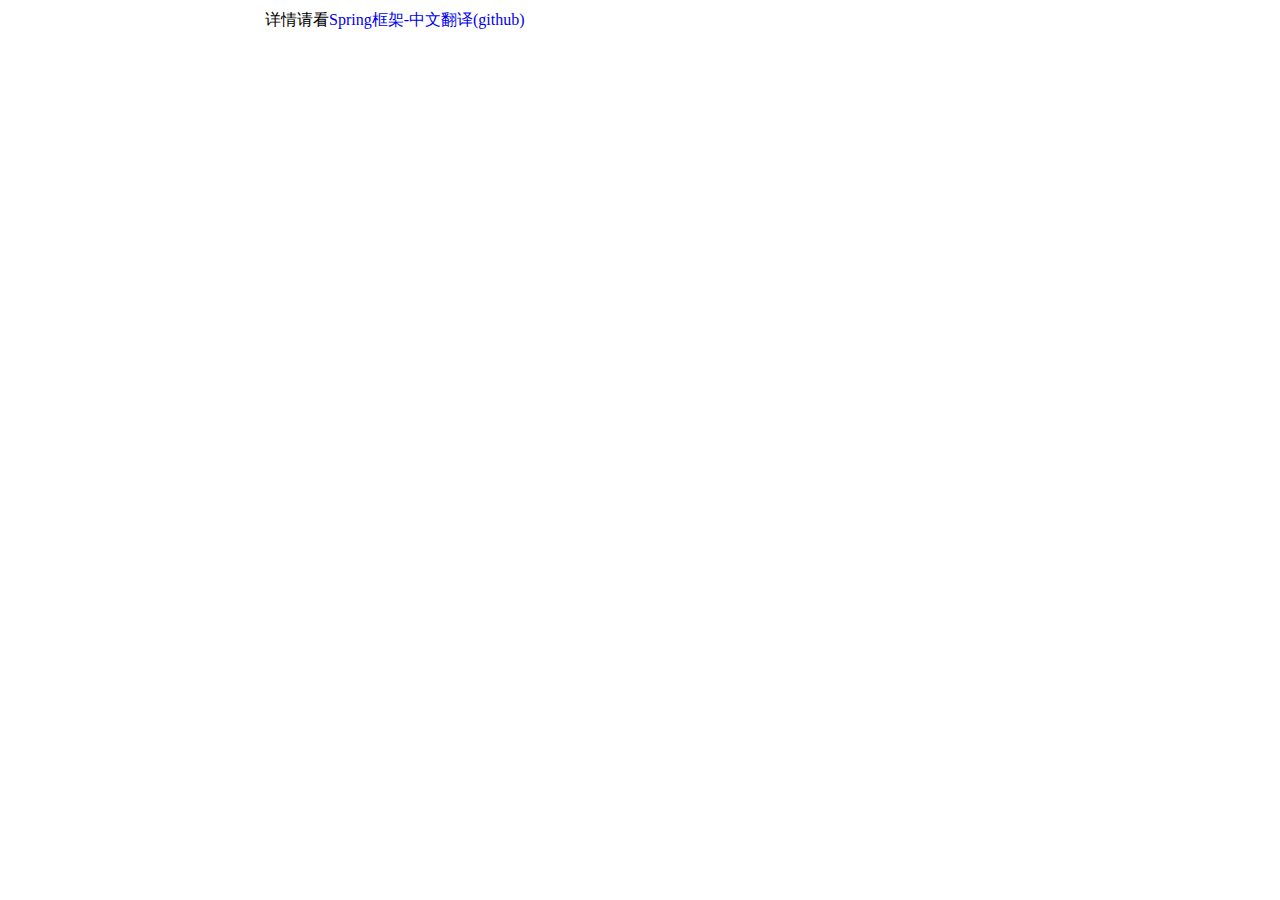
<file: spring-framework-4.3.6.RELEASE/spring-framework.html>
<!DOCTYPE html>
<!-- saved from url=(0055)file:///C:/Users/25065/Desktop/leanote/BaiduSMSAPI.html -->
<html><head><meta http-equiv="Content-Type" content="text/html; charset=UTF-8">

<meta name="tool" content="leanote-desktop-app">
<title>Spring Framework 参考文档</title>
<style>

.content-container .content-html{visibility: hidden;}
.content-container.html .content-markdown{display:none}
.content-container.html .content-html{display:block; visibility: visible;}
.content-container.html #tab-markdown{color:#ccc}
.content-container.html #tab-html{color:#000}

body {
  margin: 0;
}

/*公用文字样式*/
h1{font-size:30px}h2{font-size:24px}h3{font-size:18px}h4{font-size:14px}
.note-container{
    width:750px; 
    margin:auto;
    padding: 10px 20px;
    box-shadow: 1px 1px 10px #fff;
    background-color: #fff;
}
#title {
  margin: 0;
}


p {
  margin:0 0 1.1em
}

.content-html a{
  text-decoration: none;
}
</style>

</head>

<body>

	<div class="note-container">
		<div class="content-container html" id="content-container">
			
			<!-- html -->
			<div class="content-html" id="leanote-content-html"><p>详情请看<a href="https://qiushangwenyue.github.io/0feBlog/spring-framework-4.3.6.RELEASE/spring-framework-4.3.6.reference-Chinese/html/index.html" target="_blank">Spring框架-中文翻译(github)</a></p>
      </div>
		</div>
	</div>


</body></html>
</file>
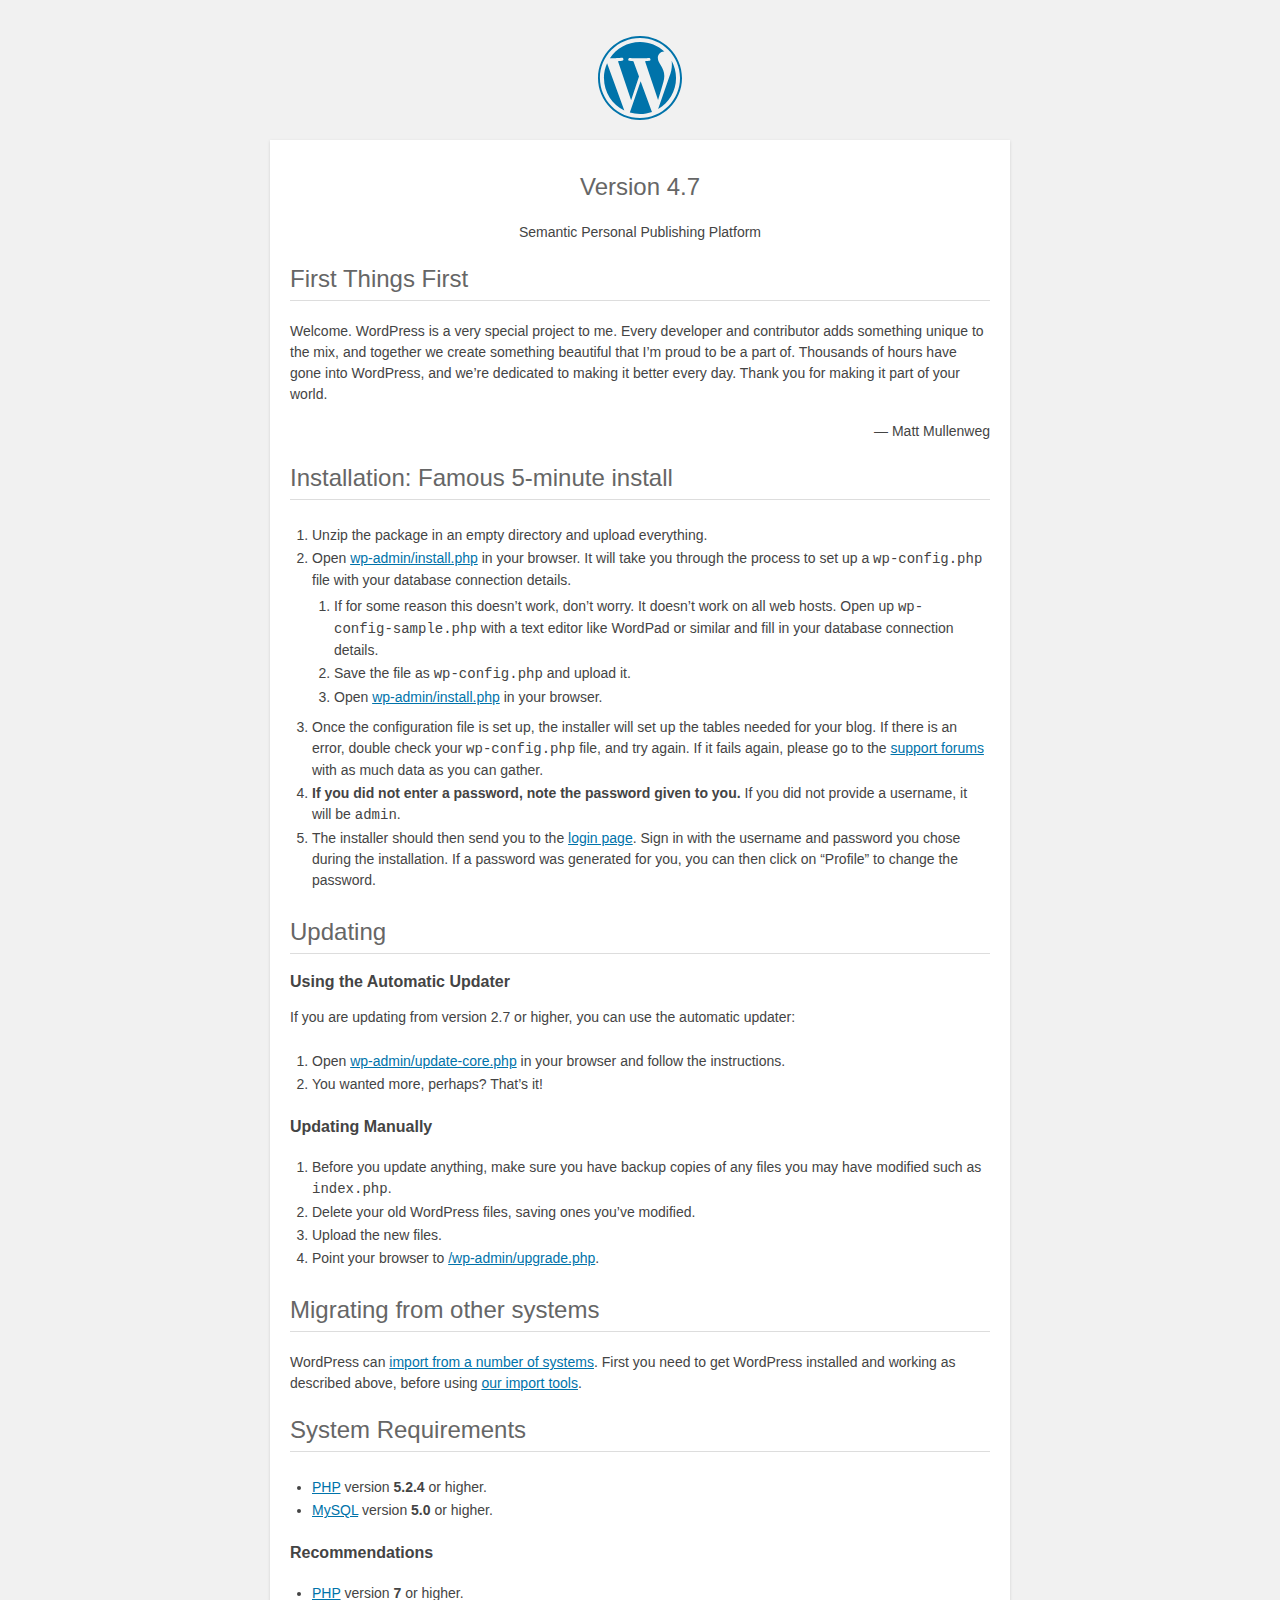
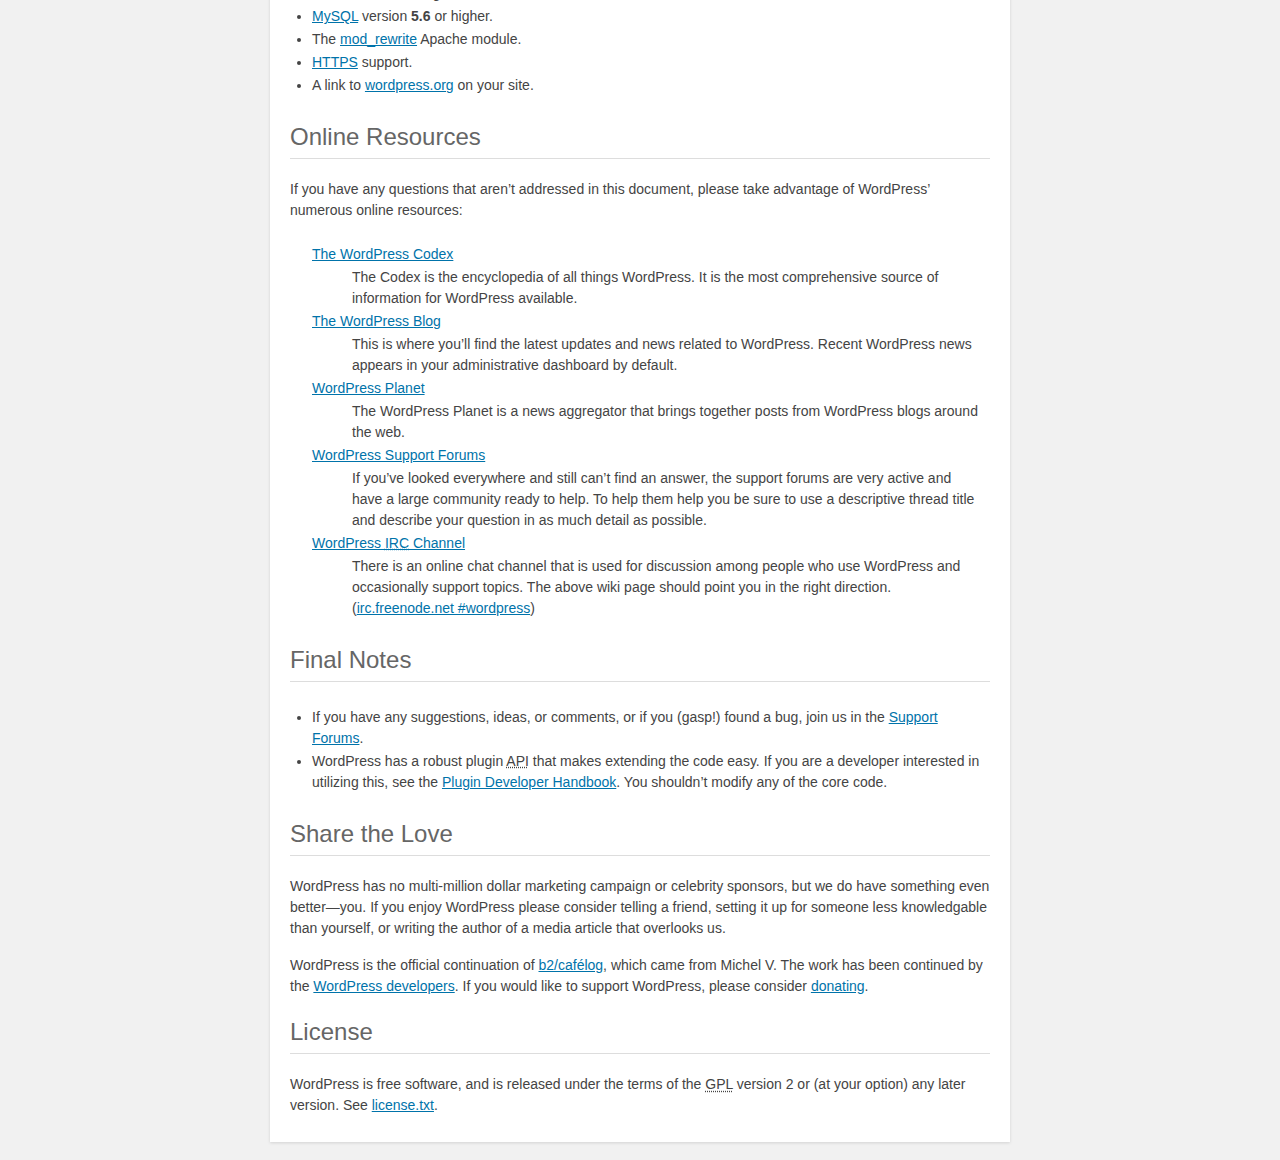
<file: wordpress/readme.html>
<!DOCTYPE html>
<html>
<head>
	<meta name="viewport" content="width=device-width" />
	<meta http-equiv="Content-Type" content="text/html; charset=utf-8" />
	<title>WordPress &#8250; ReadMe</title>
	<link rel="stylesheet" href="wp-admin/css/install.css?ver=20100228" type="text/css" />
</head>
<body>
<h1 id="logo">
	<a href="https://wordpress.org/"><img alt="WordPress" src="wp-admin/images/wordpress-logo.png" /></a>
	<br /> Version 4.7
</h1>
<p style="text-align: center">Semantic Personal Publishing Platform</p>

<h2>First Things First</h2>
<p>Welcome. WordPress is a very special project to me. Every developer and contributor adds something unique to the mix, and together we create something beautiful that I&#8217;m proud to be a part of. Thousands of hours have gone into WordPress, and we&#8217;re dedicated to making it better every day. Thank you for making it part of your world.</p>
<p style="text-align: right">&#8212; Matt Mullenweg</p>

<h2>Installation: Famous 5-minute install</h2>
<ol>
	<li>Unzip the package in an empty directory and upload everything.</li>
	<li>Open <span class="file"><a href="wp-admin/install.php">wp-admin/install.php</a></span> in your browser. It will take you through the process to set up a <code>wp-config.php</code> file with your database connection details.
		<ol>
			<li>If for some reason this doesn&#8217;t work, don&#8217;t worry. It doesn&#8217;t work on all web hosts. Open up <code>wp-config-sample.php</code> with a text editor like WordPad or similar and fill in your database connection details.</li>
			<li>Save the file as <code>wp-config.php</code> and upload it.</li>
			<li>Open <span class="file"><a href="wp-admin/install.php">wp-admin/install.php</a></span> in your browser.</li>
		</ol>
	</li>
	<li>Once the configuration file is set up, the installer will set up the tables needed for your blog. If there is an error, double check your <code>wp-config.php</code> file, and try again. If it fails again, please go to the <a href="https://wordpress.org/support/" title="WordPress support">support forums</a> with as much data as you can gather.</li>
	<li><strong>If you did not enter a password, note the password given to you.</strong> If you did not provide a username, it will be <code>admin</code>.</li>
	<li>The installer should then send you to the <a href="wp-login.php">login page</a>. Sign in with the username and password you chose during the installation. If a password was generated for you, you can then click on &#8220;Profile&#8221; to change the password.</li>
</ol>

<h2>Updating</h2>
<h3>Using the Automatic Updater</h3>
<p>If you are updating from version 2.7 or higher, you can use the automatic updater:</p>
<ol>
	<li>Open <span class="file"><a href="wp-admin/update-core.php">wp-admin/update-core.php</a></span> in your browser and follow the instructions.</li>
	<li>You wanted more, perhaps? That&#8217;s it!</li>
</ol>

<h3>Updating Manually</h3>
<ol>
	<li>Before you update anything, make sure you have backup copies of any files you may have modified such as <code>index.php</code>.</li>
	<li>Delete your old WordPress files, saving ones you&#8217;ve modified.</li>
	<li>Upload the new files.</li>
	<li>Point your browser to <span class="file"><a href="wp-admin/upgrade.php">/wp-admin/upgrade.php</a>.</span></li>
</ol>

<h2>Migrating from other systems</h2>
<p>WordPress can <a href="https://codex.wordpress.org/Importing_Content">import from a number of systems</a>. First you need to get WordPress installed and working as described above, before using <a href="wp-admin/import.php" title="Import to WordPress">our import tools</a>.</p>

<h2>System Requirements</h2>
<ul>
	<li><a href="https://secure.php.net/">PHP</a> version <strong>5.2.4</strong> or higher.</li>
	<li><a href="https://www.mysql.com/">MySQL</a> version <strong>5.0</strong> or higher.</li>
</ul>

<h3>Recommendations</h3>
<ul>
	<li><a href="https://secure.php.net/">PHP</a> version <strong>7</strong> or higher.</li>
	<li><a href="https://www.mysql.com/">MySQL</a> version <strong>5.6</strong> or higher.</li>
	<li>The <a href="https://httpd.apache.org/docs/2.2/mod/mod_rewrite.html">mod_rewrite</a> Apache module.</li>
	<li><a href="https://wordpress.org/news/2016/12/moving-toward-ssl/">HTTPS</a> support.</li>
	<li>A link to <a href="https://wordpress.org/">wordpress.org</a> on your site.</li>
</ul>

<h2>Online Resources</h2>
<p>If you have any questions that aren&#8217;t addressed in this document, please take advantage of WordPress&#8217; numerous online resources:</p>
<dl>
	<dt><a href="https://codex.wordpress.org/">The WordPress Codex</a></dt>
		<dd>The Codex is the encyclopedia of all things WordPress. It is the most comprehensive source of information for WordPress available.</dd>
	<dt><a href="https://wordpress.org/news/">The WordPress Blog</a></dt>
		<dd>This is where you&#8217;ll find the latest updates and news related to WordPress. Recent WordPress news appears in your administrative dashboard by default.</dd>
	<dt><a href="https://planet.wordpress.org/">WordPress Planet</a></dt>
		<dd>The WordPress Planet is a news aggregator that brings together posts from WordPress blogs around the web.</dd>
	<dt><a href="https://wordpress.org/support/">WordPress Support Forums</a></dt>
		<dd>If you&#8217;ve looked everywhere and still can&#8217;t find an answer, the support forums are very active and have a large community ready to help. To help them help you be sure to use a descriptive thread title and describe your question in as much detail as possible.</dd>
	<dt><a href="https://codex.wordpress.org/IRC">WordPress <abbr title="Internet Relay Chat">IRC</abbr> Channel</a></dt>
		<dd>There is an online chat channel that is used for discussion among people who use WordPress and occasionally support topics. The above wiki page should point you in the right direction. (<a href="irc://irc.freenode.net/wordpress">irc.freenode.net #wordpress</a>)</dd>
</dl>

<h2>Final Notes</h2>
<ul>
	<li>If you have any suggestions, ideas, or comments, or if you (gasp!) found a bug, join us in the <a href="https://wordpress.org/support/">Support Forums</a>.</li>
	<li>WordPress has a robust plugin <abbr title="application programming interface">API</abbr> that makes extending the code easy. If you are a developer interested in utilizing this, see the <a href="https://developer.wordpress.org/plugins/">Plugin Developer Handbook</a>. You shouldn&#8217;t modify any of the core code.</li>
</ul>

<h2>Share the Love</h2>
<p>WordPress has no multi-million dollar marketing campaign or celebrity sponsors, but we do have something even better&#8212;you. If you enjoy WordPress please consider telling a friend, setting it up for someone less knowledgable than yourself, or writing the author of a media article that overlooks us.</p>

<p>WordPress is the official continuation of <a href="http://cafelog.com/">b2/caf&#233;log</a>, which came from Michel V. The work has been continued by the <a href="https://wordpress.org/about/">WordPress developers</a>. If you would like to support WordPress, please consider <a href="https://wordpress.org/donate/" title="Donate to WordPress">donating</a>.</p>

<h2>License</h2>
<p>WordPress is free software, and is released under the terms of the <abbr title="GNU General Public License">GPL</abbr> version 2 or (at your option) any later version. See <a href="license.txt">license.txt</a>.</p>

</body>
</html>
</file>
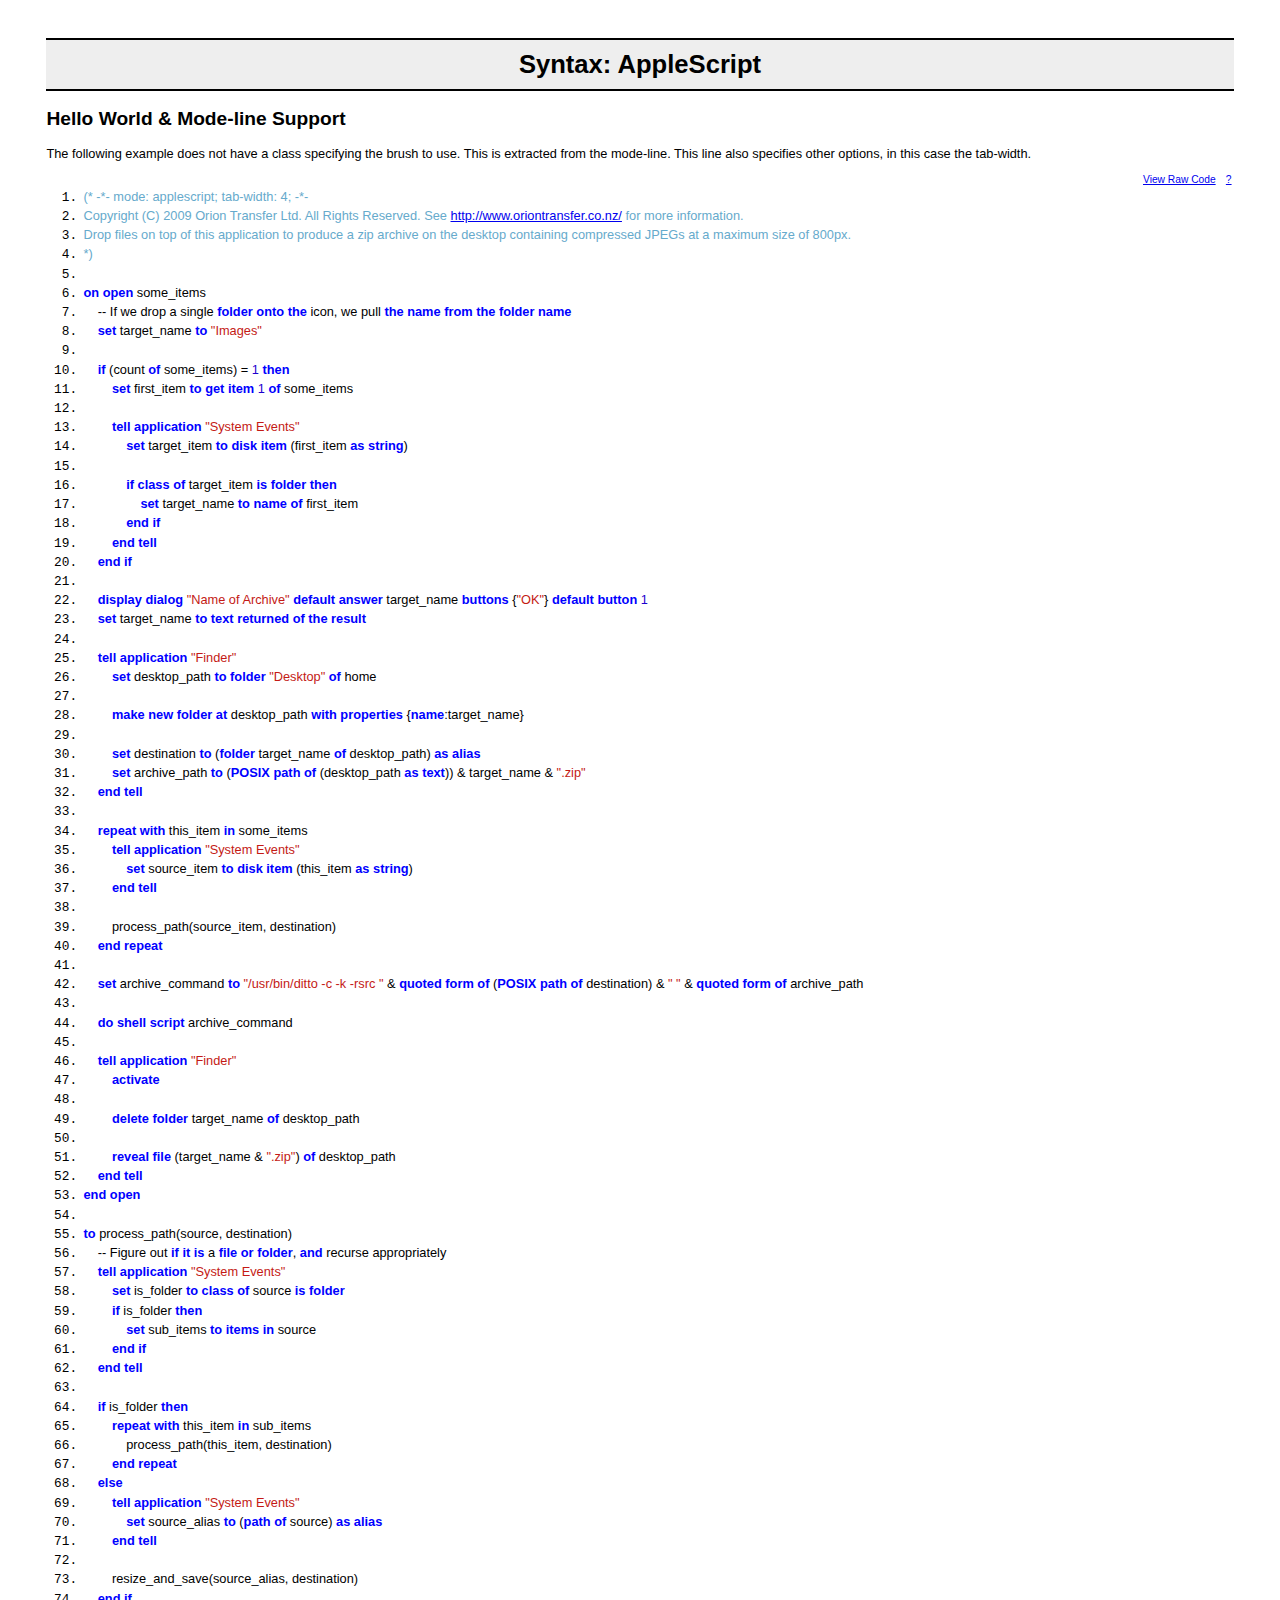
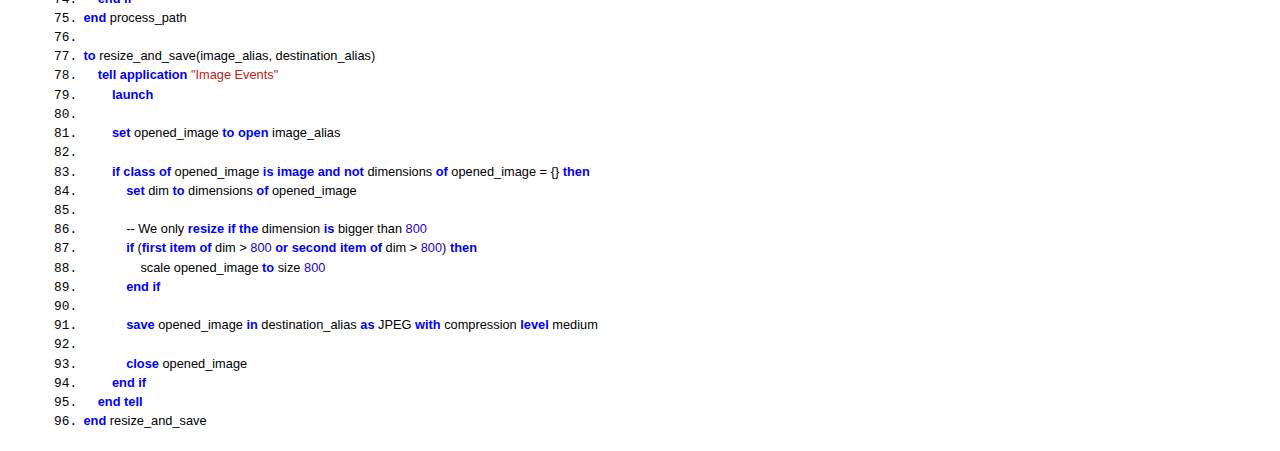
<file: jquery-syntax/examples/ex.applescript.html>
<!DOCTYPE html>
<html>
	<head>
		<link rel="stylesheet" href="index.css" type="text/css" media="screen" />

		<script src="jquery-1.6.min.js" type="text/javascript"></script>
		<script src="../public/jquery.syntax.js" type="text/javascript"></script>
		<script src="../public/jquery.syntax.cache.js" type="text/javascript"></script>
	
		<script type="text/javascript">
			$(function() {
				jQuery.syntax();
			});
		</script>

	</head>
	<body>
		<h1>Syntax: AppleScript</h1>
		
		<h2>Hello World &amp; Mode-line Support</h2>
		
		<p>The following example does not have a class specifying the brush to use. This is extracted from the mode-line. This line also specifies other options, in this case the tab-width.</p>
		
		<pre class="syntax">(* -*- mode: applescript; tab-width: 4; -*-
Copyright (C) 2009 Orion Transfer Ltd. All Rights Reserved. See http://www.oriontransfer.co.nz/ for more information.
Drop files on top of this application to produce a zip archive on the desktop containing compressed JPEGs at a maximum size of 800px.
*)

on open some_items
	-- If we drop a single folder onto the icon, we pull the name from the folder name
	set target_name to &quot;Images&quot;

	if (count of some_items) = 1 then
		set first_item to get item 1 of some_items

		tell application &quot;System Events&quot;
			set target_item to disk item (first_item as string)

			if class of target_item is folder then
				set target_name to name of first_item
			end if
		end tell
	end if

	display dialog &quot;Name of Archive&quot; default answer target_name buttons {&quot;OK&quot;} default button 1
	set target_name to text returned of the result

	tell application &quot;Finder&quot;
		set desktop_path to folder &quot;Desktop&quot; of home

		make new folder at desktop_path with properties {name:target_name}

		set destination to (folder target_name of desktop_path) as alias
		set archive_path to (POSIX path of (desktop_path as text)) &amp; target_name &amp; &quot;.zip&quot;
	end tell

	repeat with this_item in some_items
		tell application &quot;System Events&quot;
			set source_item to disk item (this_item as string)
		end tell

		process_path(source_item, destination)
	end repeat

	set archive_command to &quot;/usr/bin/ditto -c -k -rsrc &quot; &amp; quoted form of (POSIX path of destination) &amp; &quot; &quot; &amp; quoted form of archive_path

	do shell script archive_command

	tell application &quot;Finder&quot;
		activate

		delete folder target_name of desktop_path

		reveal file (target_name &amp; &quot;.zip&quot;) of desktop_path
	end tell
end open

to process_path(source, destination)
	-- Figure out if it is a file or folder, and recurse appropriately
	tell application &quot;System Events&quot;
		set is_folder to class of source is folder
		if is_folder then
			set sub_items to items in source
		end if
	end tell

	if is_folder then
		repeat with this_item in sub_items
			process_path(this_item, destination)
		end repeat
	else
		tell application &quot;System Events&quot;
			set source_alias to (path of source) as alias
		end tell

		resize_and_save(source_alias, destination)
	end if
end process_path

to resize_and_save(image_alias, destination_alias)
	tell application &quot;Image Events&quot;
		launch

		set opened_image to open image_alias

		if class of opened_image is image and not dimensions of opened_image = {} then
			set dim to dimensions of opened_image

			-- We only resize if the dimension is bigger than 800
			if (first item of dim &gt; 800 or second item of dim &gt; 800) then
				scale opened_image to size 800
			end if

			save opened_image in destination_alias as JPEG with compression level medium

			close opened_image
		end if
	end tell
end resize_and_save
</pre>
	</body>
</html>
</file>
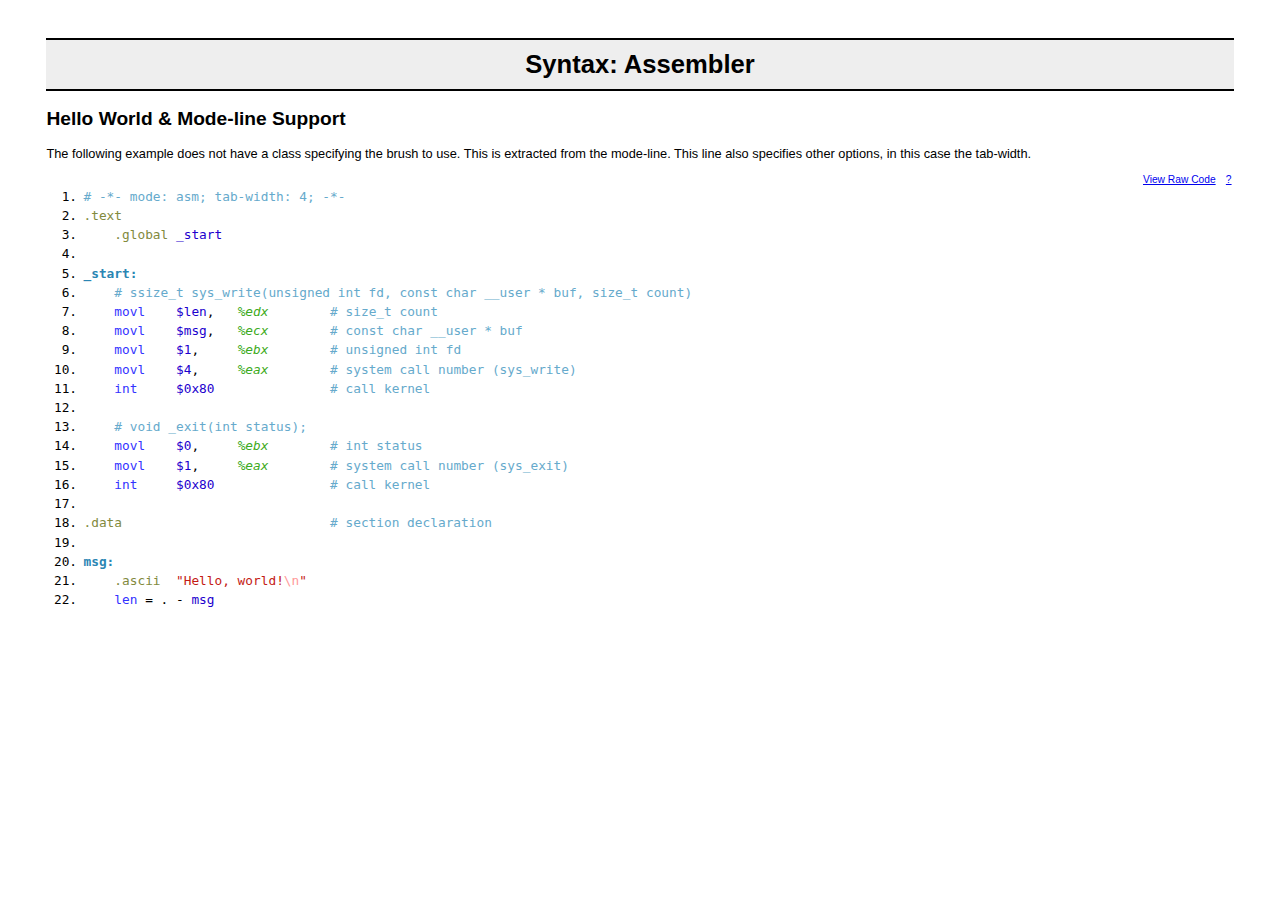
<file: jquery-syntax/examples/ex.asm.html>
<!DOCTYPE html>
<html>
	<head>
		<link rel="stylesheet" href="index.css" type="text/css" media="screen" />

		<script src="jquery-1.6.min.js" type="text/javascript"></script>
		<script src="../public/jquery.syntax.js" type="text/javascript"></script>
		<script src="../public/jquery.syntax.cache.js" type="text/javascript"></script>

		<script type="text/javascript">
			$(function() {
				jQuery.syntax();
			});
		</script>

	</head>
	<body>
		<h1>Syntax: Assembler</h1>
		
		<h2>Hello World &amp; Mode-line Support</h2>
		
		<p>The following example does not have a class specifying the brush to use. This is extracted from the mode-line. This line also specifies other options, in this case the tab-width.</p>
		
		<pre class="syntax"># -*- mode: asm; tab-width: 4; -*-
.text
	.global _start

_start:
	# ssize_t sys_write(unsigned int fd, const char __user * buf, size_t count)
	movl	$len,	%edx		# size_t count
	movl	$msg,	%ecx		# const char __user * buf
	movl	$1,		%ebx		# unsigned int fd
	movl	$4,		%eax		# system call number (sys_write)
	int		$0x80				# call kernel

	# void _exit(int status);
	movl	$0,		%ebx		# int status
	movl	$1,		%eax		# system call number (sys_exit)
	int		$0x80				# call kernel

.data							# section declaration

msg:
	.ascii	"Hello, world!\n"
	len = . - msg</pre>
	</body>
</html>
</file>
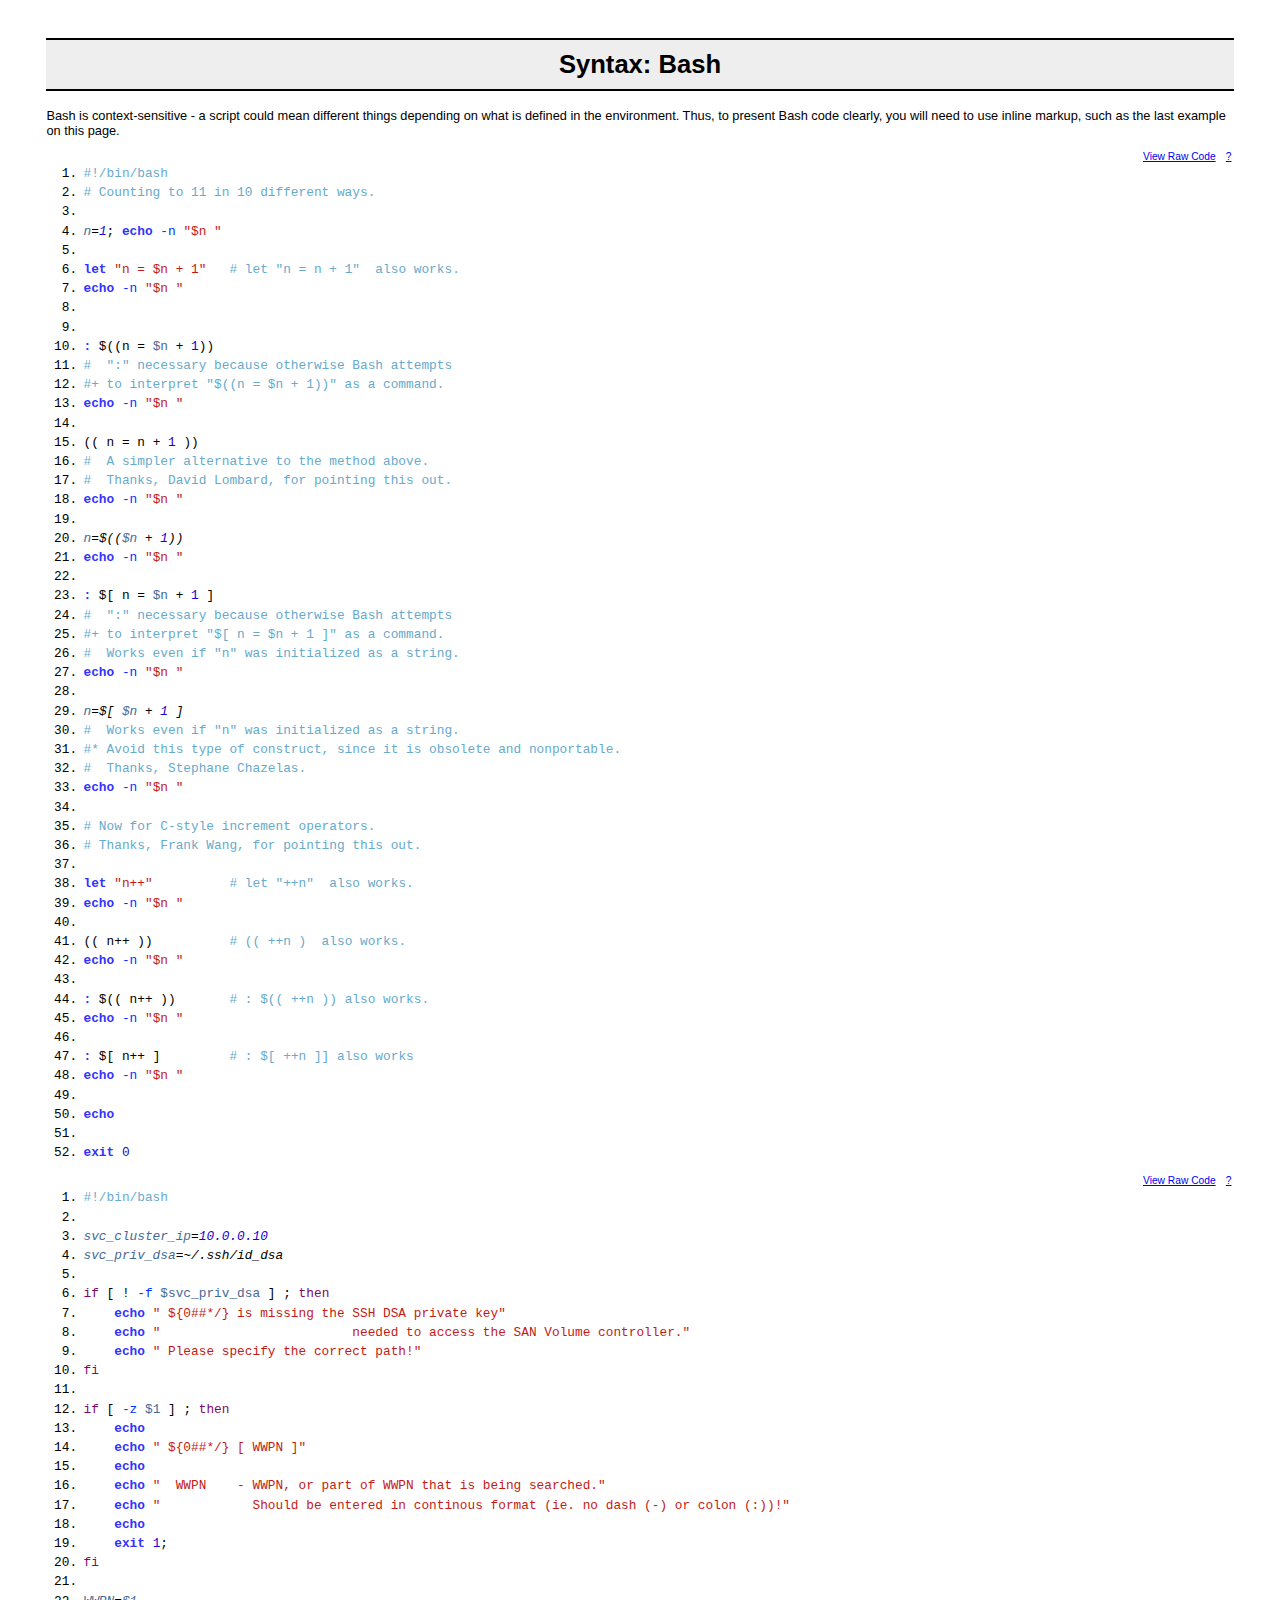
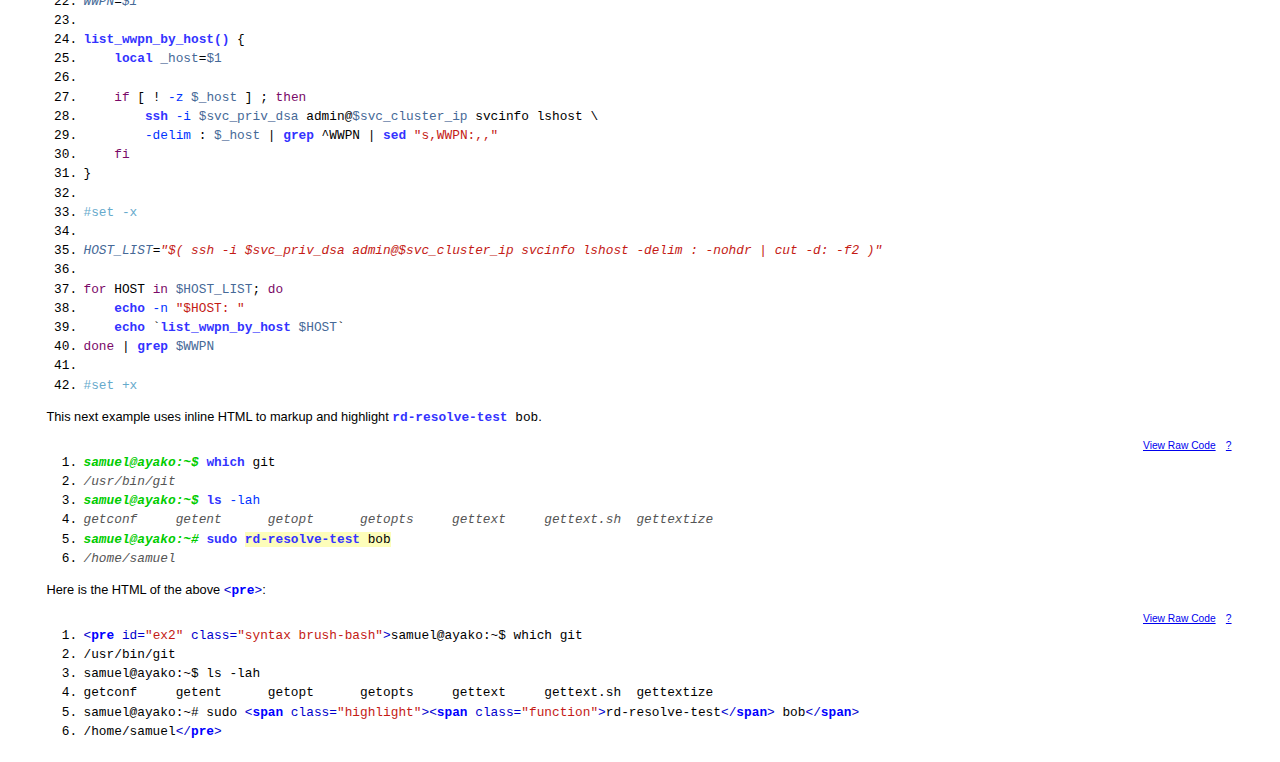
<file: jquery-syntax/examples/ex.bash.html>
<!DOCTYPE html>
<html>
	<head>
		<link rel="stylesheet" href="index.css" type="text/css" media="screen" />

		<script src="jquery-1.6.min.js" type="text/javascript"></script>
		<script src="../public/jquery.syntax.js" type="text/javascript"></script>
		<script src="../public/jquery.syntax.cache.js" type="text/javascript"></script>

		<script type="text/javascript">
			$(function() {
				jQuery.syntax();
			});
		</script>

	</head>
	<body>
		<h1>Syntax: Bash</h1>
		
		<p>Bash is context-sensitive - a script could mean different things depending on what is defined in the environment. Thus, to present Bash code clearly, you will need to use inline markup, such as the last example on this page.</p>
		
		<pre class="syntax brush-bash-script">#!/bin/bash
# Counting to 11 in 10 different ways.

n=1; echo -n &quot;$n &quot;

let &quot;n = $n + 1&quot;   # let &quot;n = n + 1&quot;  also works.
echo -n &quot;$n &quot;


: $((n = $n + 1))
#  &quot;:&quot; necessary because otherwise Bash attempts
#+ to interpret &quot;$((n = $n + 1))&quot; as a command.
echo -n &quot;$n &quot;

(( n = n + 1 ))
#  A simpler alternative to the method above.
#  Thanks, David Lombard, for pointing this out.
echo -n &quot;$n &quot;

n=$(($n + 1))
echo -n &quot;$n &quot;

: $[ n = $n + 1 ]
#  &quot;:&quot; necessary because otherwise Bash attempts
#+ to interpret &quot;$[ n = $n + 1 ]&quot; as a command.
#  Works even if &quot;n&quot; was initialized as a string.
echo -n &quot;$n &quot;

n=$[ $n + 1 ]
#  Works even if &quot;n&quot; was initialized as a string.
#* Avoid this type of construct, since it is obsolete and nonportable.
#  Thanks, Stephane Chazelas.
echo -n &quot;$n &quot;

# Now for C-style increment operators.
# Thanks, Frank Wang, for pointing this out.

let &quot;n++&quot;          # let &quot;++n&quot;  also works.
echo -n &quot;$n &quot;

(( n++ ))          # (( ++n )  also works.
echo -n &quot;$n &quot;

: $(( n++ ))       # : $(( ++n )) also works.
echo -n &quot;$n &quot;

: $[ n++ ]         # : $[ ++n ]] also works
echo -n &quot;$n &quot;

echo

exit 0</pre>

<p>

<pre class="syntax bash-script">#!/bin/bash

svc_cluster_ip=10.0.0.10
svc_priv_dsa=~/.ssh/id_dsa

if [ ! -f $svc_priv_dsa ] ; then
	echo &quot; ${0##*/} is missing the SSH DSA private key&quot;
	echo &quot;                         needed to access the SAN Volume controller.&quot;
	echo &quot; Please specify the correct path!&quot;
fi

if [ -z $1 ] ; then
	echo
	echo &quot; ${0##*/} [ WWPN ]&quot;
	echo
	echo &quot;  WWPN    - WWPN, or part of WWPN that is being searched.&quot;
	echo &quot;            Should be entered in continous format (ie. no dash (-) or colon (:))!&quot;
	echo
	exit 1;
fi

WWPN=$1

list_wwpn_by_host() {
	local _host=$1

	if [ ! -z $_host ] ; then
		ssh -i $svc_priv_dsa admin@$svc_cluster_ip svcinfo lshost \
		-delim : $_host | grep ^WWPN | sed &quot;s,WWPN:,,&quot;
	fi
}

#set -x

HOST_LIST=&quot;$( ssh -i $svc_priv_dsa admin@$svc_cluster_ip svcinfo lshost -delim : -nohdr | cut -d: -f2 )&quot;

for HOST in $HOST_LIST; do
	echo -n &quot;$HOST: &quot;
	echo `list_wwpn_by_host $HOST`
done | grep $WWPN

#set +x
</pre>

<p>This next example uses inline HTML to markup and highlight <code class="syntax bash-script">rd-resolve-test bob</code>.</p>

<pre id="ex2" class="syntax brush-bash">samuel@ayako:~$ which git
/usr/bin/git
samuel@ayako:~$ ls -lah
getconf     getent      getopt      getopts     gettext     gettext.sh  gettextize  
samuel@ayako:~# sudo <span class="highlight"><span class="function">rd-resolve-test</span> bob</span>
/home/samuel</pre>

<p>Here is the HTML of the above <code class="syntax html">&lt;pre&gt;</code>:</p>

<pre id="ex2_html" class="syntax html"></pre>

<script type="text/javascript">
	$('#ex2_html').text($('<div>').append($('#ex2').clone()).html());
</script>

	</body>
</html>
</file>
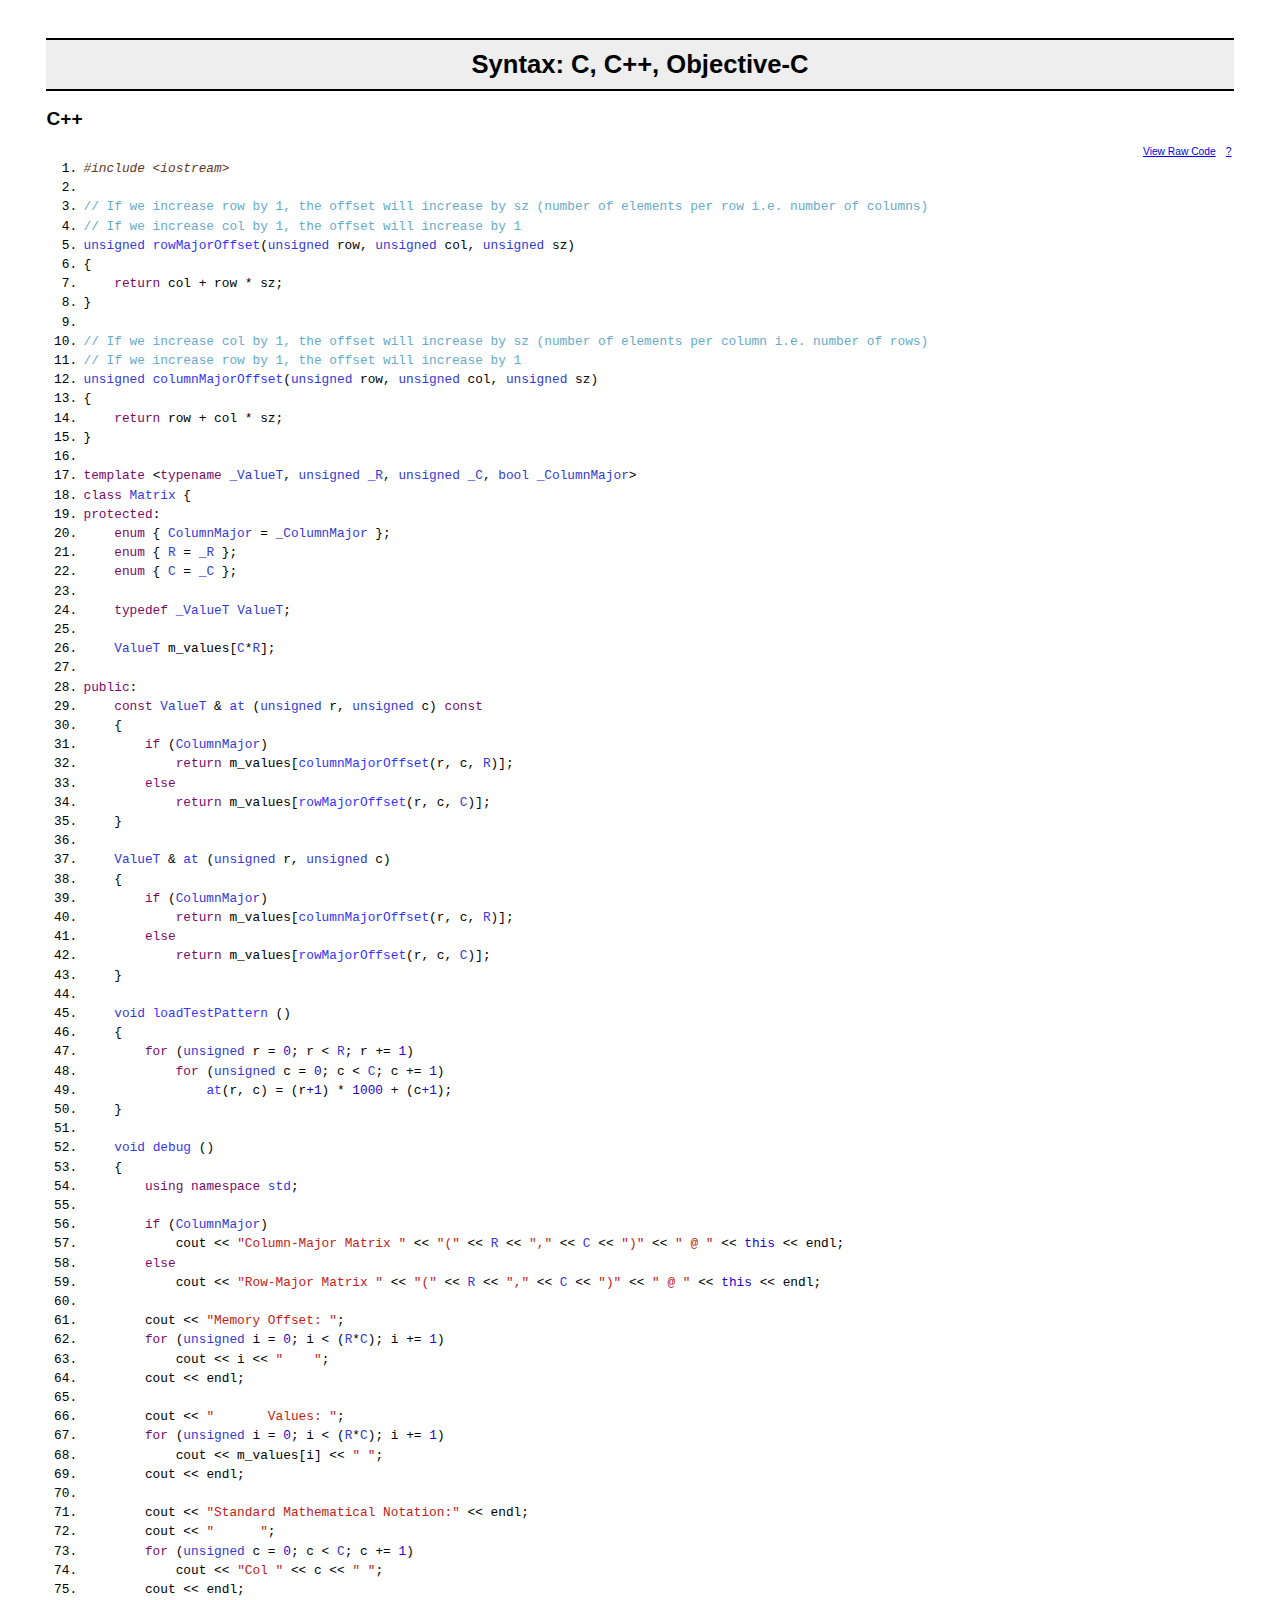
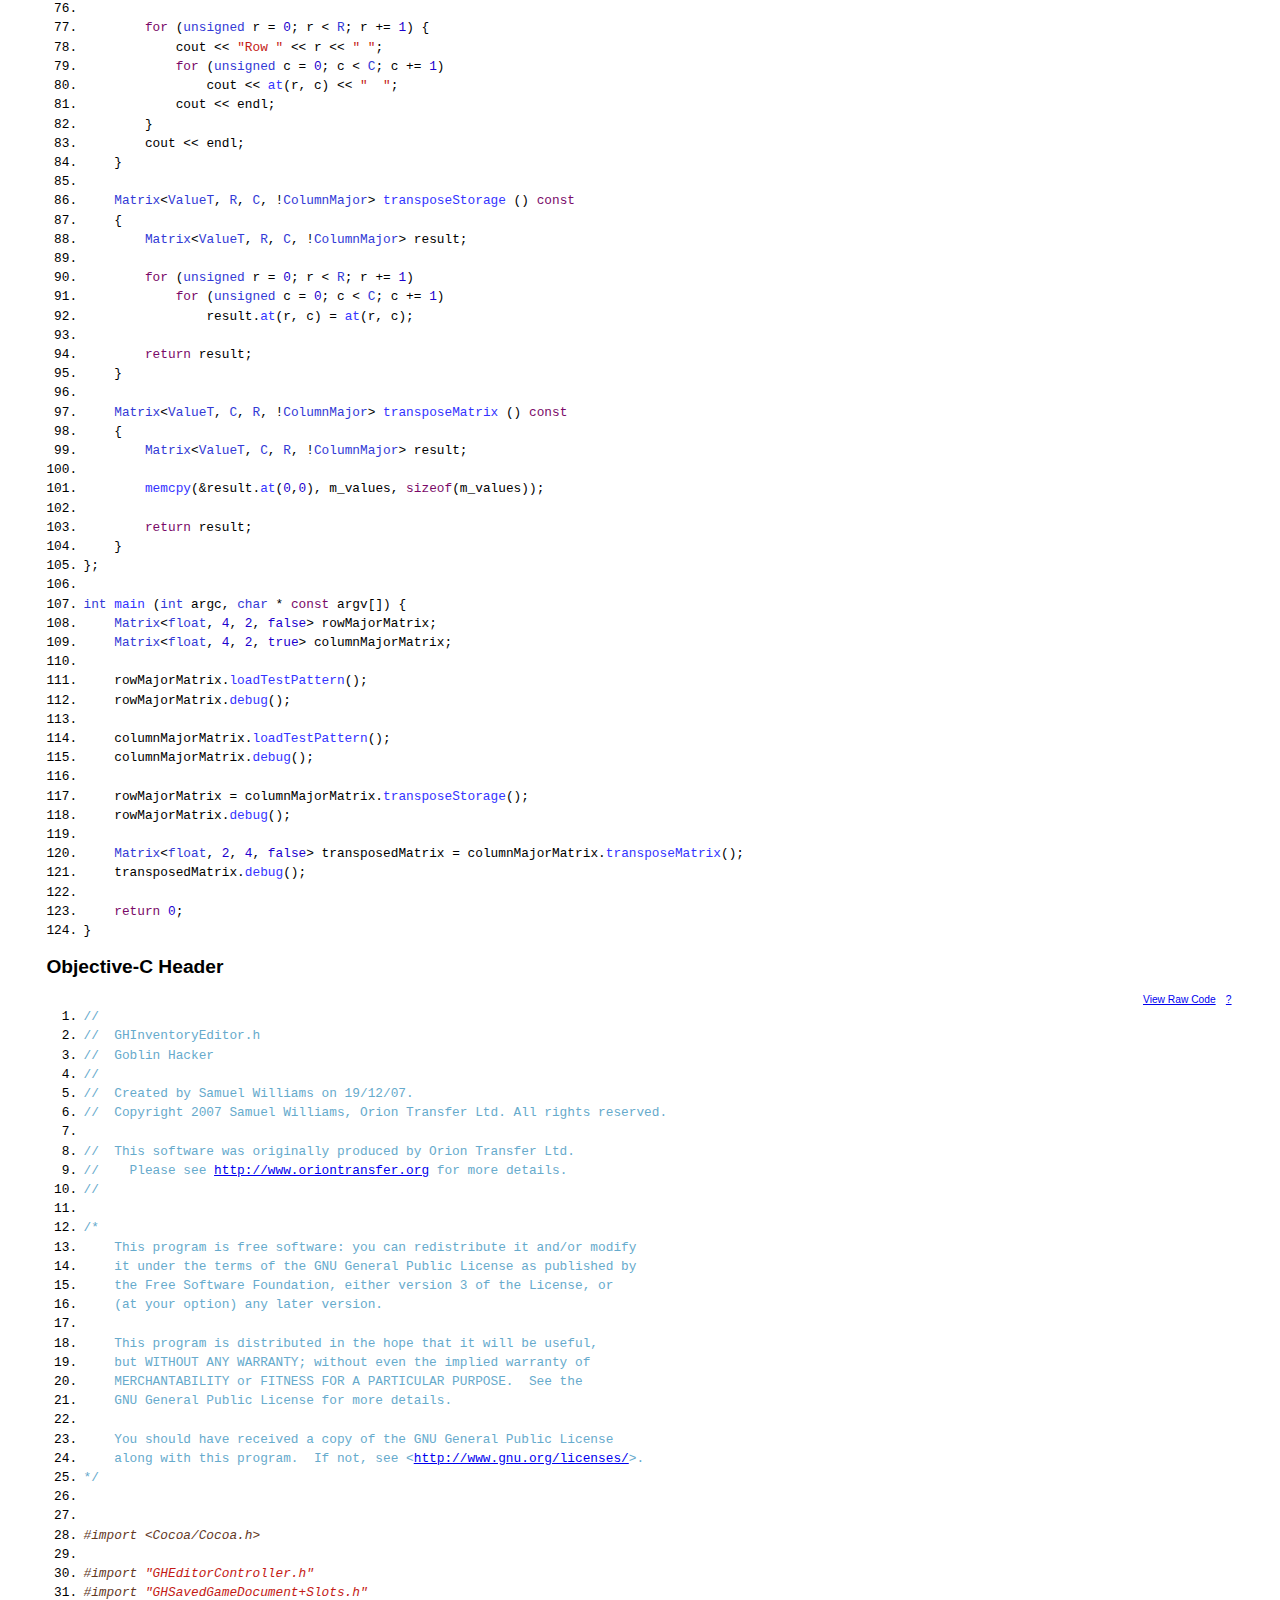
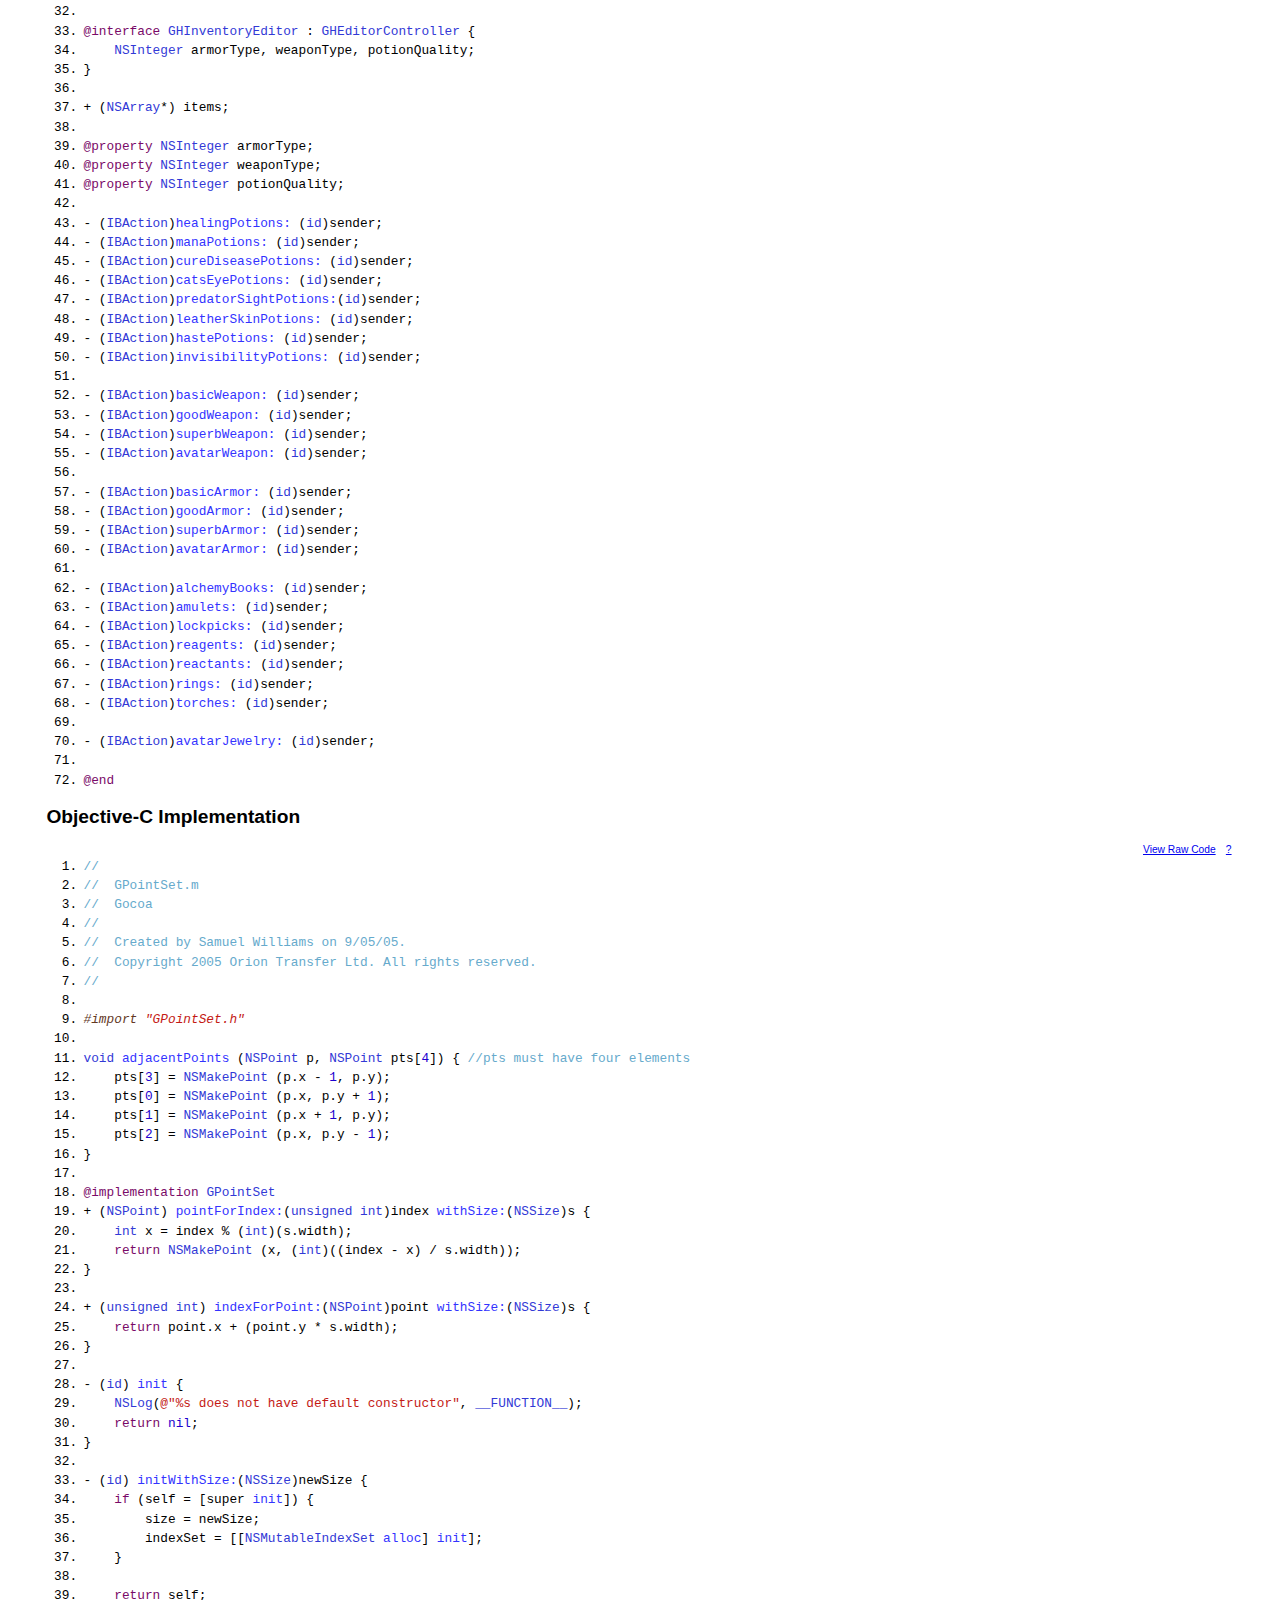
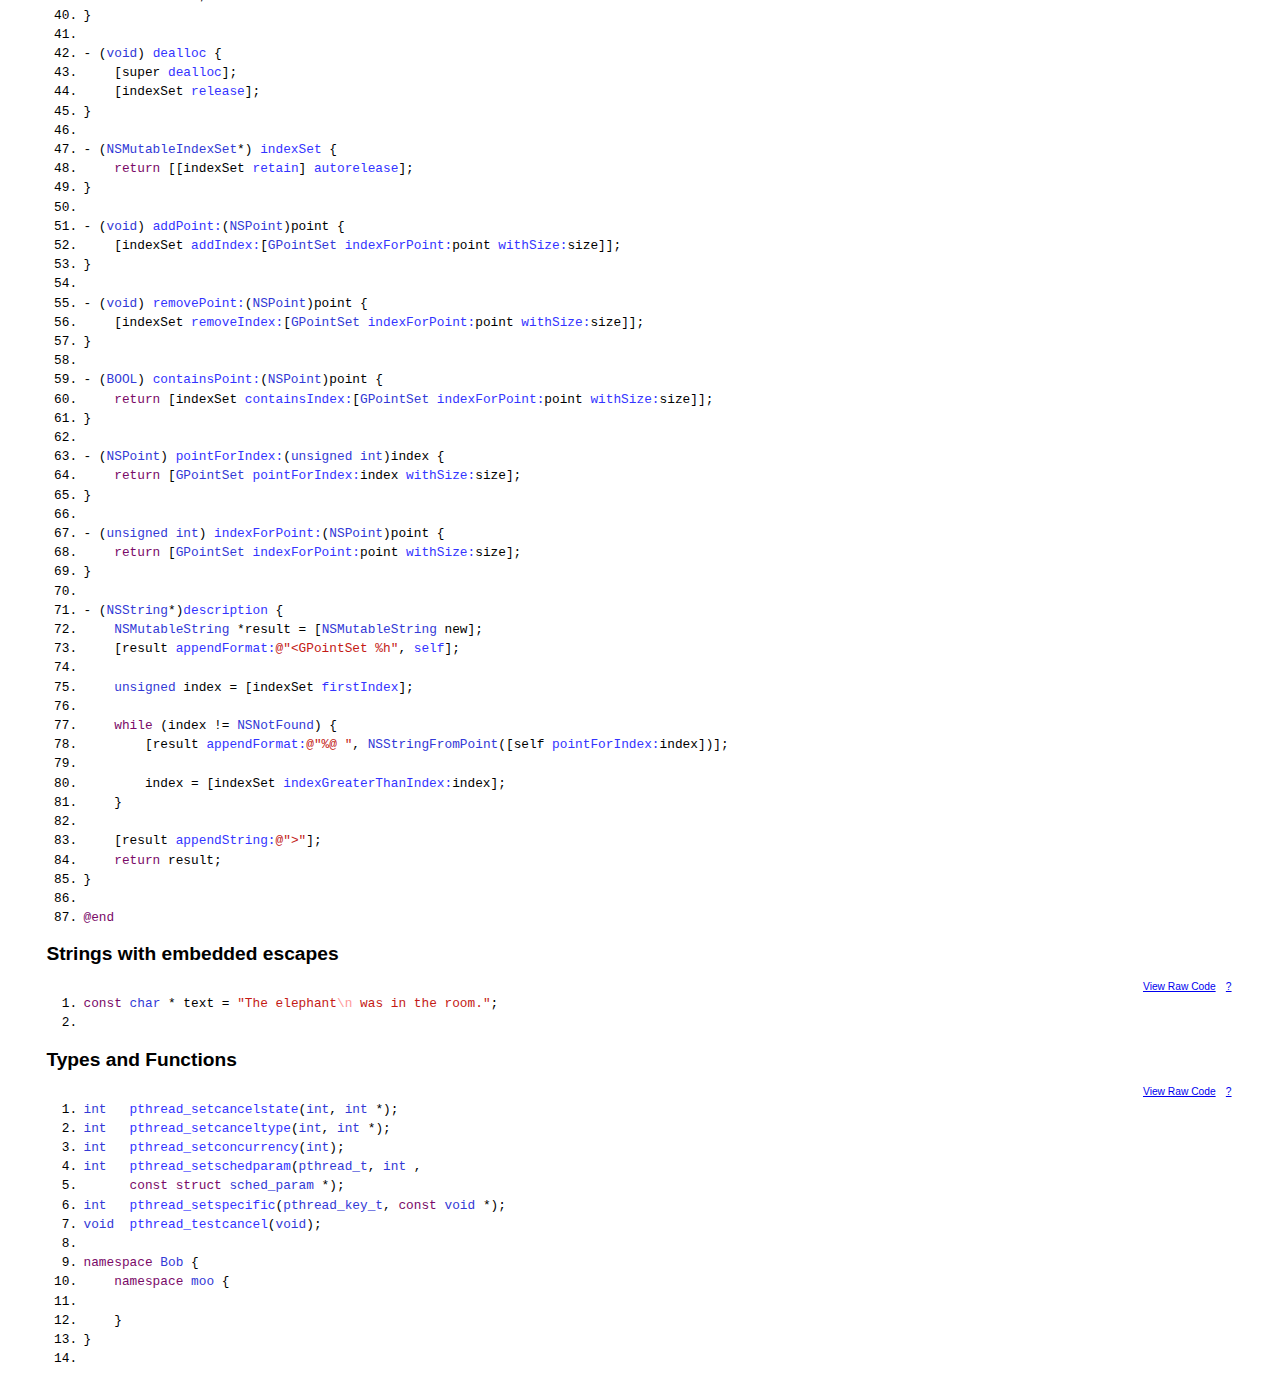
<file: jquery-syntax/examples/ex.clang.html>
<!DOCTYPE html>
<html>
	<head>
		<link rel="stylesheet" href="index.css" type="text/css" media="screen" />
	
		<script src="jquery-1.6.min.js" type="text/javascript"></script>
		<script src="../public/jquery.syntax.js" type="text/javascript"></script>
		<script src="../public/jquery.syntax.cache.js" type="text/javascript"></script>
		
		<script type="text/javascript">
			$(function() {
				jQuery.syntax();
			});
		</script>
 
	</head>
	<body>
		<h1>Syntax: C, C++, Objective-C</h1>
		
		<h2>C++</h2>
		
		<pre class="syntax brush-clang">#include &lt;iostream&gt;

// If we increase row by 1, the offset will increase by sz (number of elements per row i.e. number of columns)
// If we increase col by 1, the offset will increase by 1
unsigned rowMajorOffset(unsigned row, unsigned col, unsigned sz)
{
    return col + row * sz;
}

// If we increase col by 1, the offset will increase by sz (number of elements per column i.e. number of rows)
// If we increase row by 1, the offset will increase by 1
unsigned columnMajorOffset(unsigned row, unsigned col, unsigned sz)
{
    return row + col * sz;
}

template &lt;typename _ValueT, unsigned _R, unsigned _C, bool _ColumnMajor&gt;
class Matrix {
protected:
	enum { ColumnMajor = _ColumnMajor };
	enum { R = _R };
	enum { C = _C };

	typedef _ValueT ValueT;

	ValueT m_values[C*R];

public:
	const ValueT &amp; at (unsigned r, unsigned c) const
	{
		if (ColumnMajor)
			return m_values[columnMajorOffset(r, c, R)];
		else
			return m_values[rowMajorOffset(r, c, C)];
	}

	ValueT &amp; at (unsigned r, unsigned c)
	{
		if (ColumnMajor)
			return m_values[columnMajorOffset(r, c, R)];
		else
			return m_values[rowMajorOffset(r, c, C)];
	}

	void loadTestPattern ()
	{
		for (unsigned r = 0; r &lt; R; r += 1)
			for (unsigned c = 0; c &lt; C; c += 1)
				at(r, c) = (r+1) * 1000 + (c+1);
	}

	void debug ()
	{
		using namespace std;

		if (ColumnMajor)
			cout &lt;&lt; &quot;Column-Major Matrix &quot; &lt;&lt; &quot;(&quot; &lt;&lt; R &lt;&lt; &quot;,&quot; &lt;&lt; C &lt;&lt; &quot;)&quot; &lt;&lt; &quot; @ &quot; &lt;&lt; this &lt;&lt; endl;
		else
			cout &lt;&lt; &quot;Row-Major Matrix &quot; &lt;&lt; &quot;(&quot; &lt;&lt; R &lt;&lt; &quot;,&quot; &lt;&lt; C &lt;&lt; &quot;)&quot; &lt;&lt; &quot; @ &quot; &lt;&lt; this &lt;&lt; endl;

		cout &lt;&lt; &quot;Memory Offset: &quot;;
		for (unsigned i = 0; i &lt; (R*C); i += 1)
			cout &lt;&lt; i &lt;&lt; &quot;    &quot;;
		cout &lt;&lt; endl;

		cout &lt;&lt; &quot;       Values: &quot;;	
		for (unsigned i = 0; i &lt; (R*C); i += 1)
			cout &lt;&lt; m_values[i] &lt;&lt; &quot; &quot;;
		cout &lt;&lt; endl;

		cout &lt;&lt; &quot;Standard Mathematical Notation:&quot; &lt;&lt; endl;
		cout &lt;&lt; &quot;      &quot;;
		for (unsigned c = 0; c &lt; C; c += 1)
			cout &lt;&lt; &quot;Col &quot; &lt;&lt; c &lt;&lt; &quot; &quot;;
		cout &lt;&lt; endl;

		for (unsigned r = 0; r &lt; R; r += 1) {
			cout &lt;&lt; &quot;Row &quot; &lt;&lt; r &lt;&lt; &quot; &quot;;
			for (unsigned c = 0; c &lt; C; c += 1)
				cout &lt;&lt; at(r, c) &lt;&lt; &quot;  &quot;;
			cout &lt;&lt; endl;
		}
		cout &lt;&lt; endl;
	}

	Matrix&lt;ValueT, R, C, !ColumnMajor&gt; transposeStorage () const
	{
		Matrix&lt;ValueT, R, C, !ColumnMajor&gt; result;

		for (unsigned r = 0; r &lt; R; r += 1)
			for (unsigned c = 0; c &lt; C; c += 1)
				result.at(r, c) = at(r, c);

		return result;
	}

	Matrix&lt;ValueT, C, R, !ColumnMajor&gt; transposeMatrix () const
	{
		Matrix&lt;ValueT, C, R, !ColumnMajor&gt; result;

		memcpy(&amp;result.at(0,0), m_values, sizeof(m_values));

		return result;
	}
};

int main (int argc, char * const argv[]) {
	Matrix&lt;float, 4, 2, false&gt; rowMajorMatrix;
	Matrix&lt;float, 4, 2, true&gt; columnMajorMatrix;

	rowMajorMatrix.loadTestPattern();
	rowMajorMatrix.debug();

	columnMajorMatrix.loadTestPattern();
	columnMajorMatrix.debug();

	rowMajorMatrix = columnMajorMatrix.transposeStorage();
	rowMajorMatrix.debug();

	Matrix&lt;float, 2, 4, false&gt; transposedMatrix = columnMajorMatrix.transposeMatrix();
	transposedMatrix.debug();

	return 0;
}</pre>

	<h2>Objective-C Header</h2>

	<pre class="syntax brush-clang">//
//  GHInventoryEditor.h
//  Goblin Hacker
//
//  Created by Samuel Williams on 19/12/07.
//  Copyright 2007 Samuel Williams, Orion Transfer Ltd. All rights reserved.

//  This software was originally produced by Orion Transfer Ltd.
//    Please see http://www.oriontransfer.org for more details.
//

/*
    This program is free software: you can redistribute it and/or modify
    it under the terms of the GNU General Public License as published by
    the Free Software Foundation, either version 3 of the License, or
    (at your option) any later version.

    This program is distributed in the hope that it will be useful,
    but WITHOUT ANY WARRANTY; without even the implied warranty of
    MERCHANTABILITY or FITNESS FOR A PARTICULAR PURPOSE.  See the
    GNU General Public License for more details.

    You should have received a copy of the GNU General Public License
    along with this program.  If not, see &lt;http://www.gnu.org/licenses/&gt;.
*/


#import &lt;Cocoa/Cocoa.h&gt;

#import &quot;GHEditorController.h&quot;
#import &quot;GHSavedGameDocument+Slots.h&quot;

@interface GHInventoryEditor : GHEditorController {
	NSInteger armorType, weaponType, potionQuality;
}

+ (NSArray*) items;

@property NSInteger armorType;
@property NSInteger weaponType;
@property NSInteger potionQuality;

- (IBAction)healingPotions: (id)sender;
- (IBAction)manaPotions: (id)sender;
- (IBAction)cureDiseasePotions: (id)sender;
- (IBAction)catsEyePotions: (id)sender;
- (IBAction)predatorSightPotions:(id)sender;
- (IBAction)leatherSkinPotions: (id)sender;
- (IBAction)hastePotions: (id)sender;
- (IBAction)invisibilityPotions: (id)sender;

- (IBAction)basicWeapon: (id)sender;
- (IBAction)goodWeapon: (id)sender;
- (IBAction)superbWeapon: (id)sender;
- (IBAction)avatarWeapon: (id)sender;

- (IBAction)basicArmor: (id)sender;
- (IBAction)goodArmor: (id)sender;
- (IBAction)superbArmor: (id)sender;
- (IBAction)avatarArmor: (id)sender;

- (IBAction)alchemyBooks: (id)sender;
- (IBAction)amulets: (id)sender;
- (IBAction)lockpicks: (id)sender;
- (IBAction)reagents: (id)sender;
- (IBAction)reactants: (id)sender;
- (IBAction)rings: (id)sender;
- (IBAction)torches: (id)sender;

- (IBAction)avatarJewelry: (id)sender;

@end</pre>

	<h2>Objective-C Implementation</h2>
	
	<pre class="syntax brush-clang">//
//  GPointSet.m
//  Gocoa
//
//  Created by Samuel Williams on 9/05/05.
//  Copyright 2005 Orion Transfer Ltd. All rights reserved.
//

#import &quot;GPointSet.h&quot;

void adjacentPoints (NSPoint p, NSPoint pts[4]) { //pts must have four elements
	pts[3] = NSMakePoint (p.x - 1, p.y);
	pts[0] = NSMakePoint (p.x, p.y + 1);
	pts[1] = NSMakePoint (p.x + 1, p.y);
	pts[2] = NSMakePoint (p.x, p.y - 1);
}

@implementation GPointSet
+ (NSPoint) pointForIndex:(unsigned int)index withSize:(NSSize)s {
	int x = index % (int)(s.width);
	return NSMakePoint (x, (int)((index - x) / s.width));
}

+ (unsigned int) indexForPoint:(NSPoint)point withSize:(NSSize)s {
	return point.x + (point.y * s.width);
}

- (id) init {
	NSLog(@&quot;%s does not have default constructor&quot;, __FUNCTION__);
	return nil;
}

- (id) initWithSize:(NSSize)newSize {
	if (self = [super init]) {
		size = newSize;
		indexSet = [[NSMutableIndexSet alloc] init];
	}

	return self;
}

- (void) dealloc {
	[super dealloc];
	[indexSet release];
}

- (NSMutableIndexSet*) indexSet {
	return [[indexSet retain] autorelease];
}

- (void) addPoint:(NSPoint)point {
	[indexSet addIndex:[GPointSet indexForPoint:point withSize:size]];
}

- (void) removePoint:(NSPoint)point {
	[indexSet removeIndex:[GPointSet indexForPoint:point withSize:size]];
}

- (BOOL) containsPoint:(NSPoint)point {
	return [indexSet containsIndex:[GPointSet indexForPoint:point withSize:size]];
}

- (NSPoint) pointForIndex:(unsigned int)index {
	return [GPointSet pointForIndex:index withSize:size];
}

- (unsigned int) indexForPoint:(NSPoint)point {
	return [GPointSet indexForPoint:point withSize:size];
}

- (NSString*)description {
	NSMutableString *result = [NSMutableString new];
	[result appendFormat:@&quot;&lt;GPointSet %h&quot;, self];

	unsigned index = [indexSet firstIndex];

	while (index != NSNotFound) {
		[result appendFormat:@&quot;%@ &quot;, NSStringFromPoint([self pointForIndex:index])];

		index = [indexSet indexGreaterThanIndex:index];
	}

	[result appendString:@&quot;&gt;&quot;];
	return result;
}

@end</pre>

	<h2>Strings with embedded escapes</h2>
	
	<pre class="syntax brush-clang">
const char * text = "The elephant\n was in the room.";
	</pre>

	<h2>Types and Functions</h2>

	<pre class="syntax c++">
int   pthread_setcancelstate(int, int *);
int   pthread_setcanceltype(int, int *);
int   pthread_setconcurrency(int);
int   pthread_setschedparam(pthread_t, int ,
      const struct sched_param *);
int   pthread_setspecific(pthread_key_t, const void *);
void  pthread_testcancel(void);

namespace Bob {
	namespace moo {
		
	}
}
	</pre>
	
	</body>
</html>
</file>
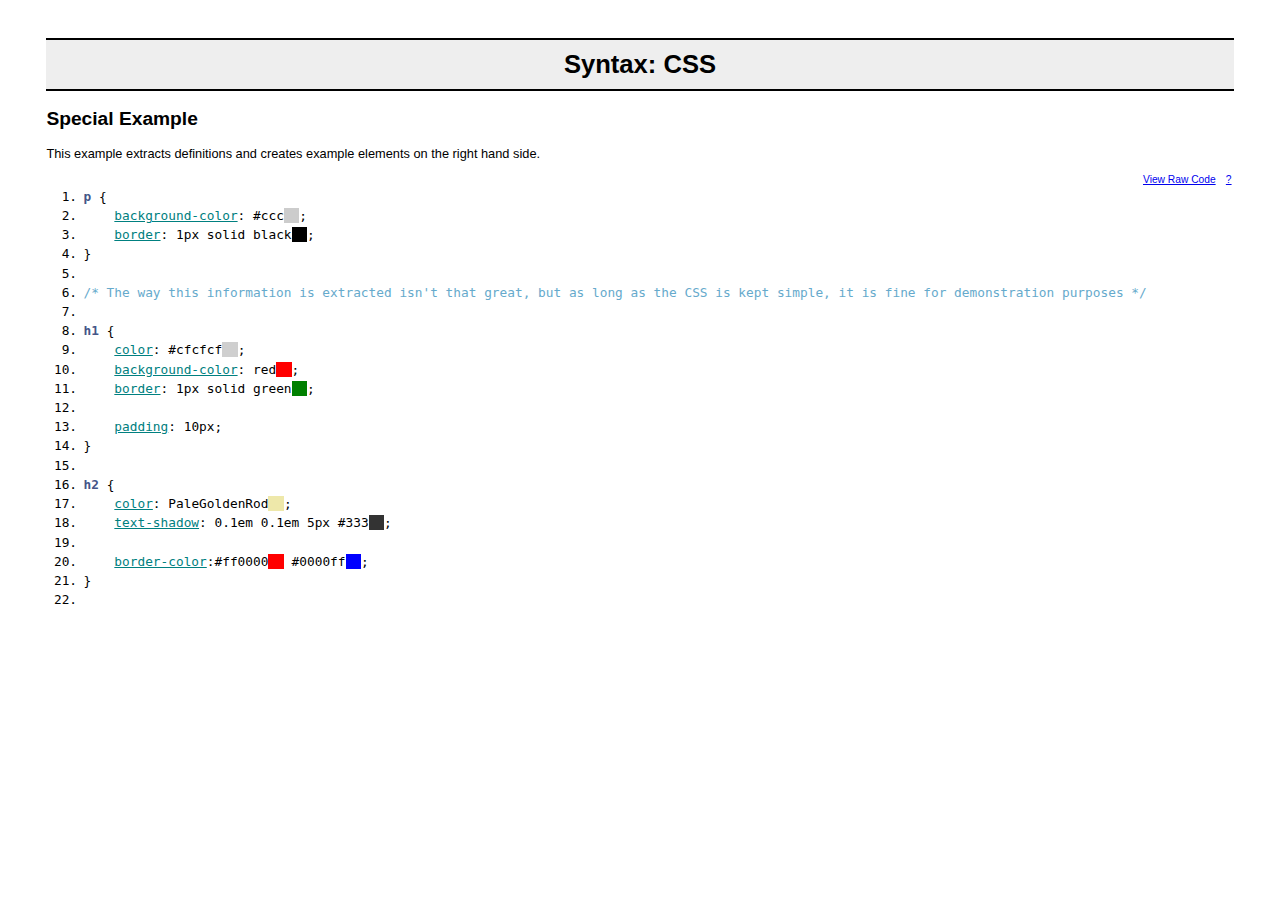
<file: jquery-syntax/examples/ex.css.html>
<!DOCTYPE html>
<html>
	<head>
		<link rel="stylesheet" href="index.css" type="text/css" media="screen" />

		<script src="jquery-1.6.min.js" type="text/javascript"></script>
		<script src="../public/jquery.syntax.js" type="text/javascript"></script>
		<script src="../public/jquery.syntax.cache.js" type="text/javascript"></script>

		<script type="text/javascript">
			$(function() {
				jQuery.syntax();
			});
		</script>

	</head>
	<body>
		<h1>Syntax: CSS</h1>
		
		<h2>Special Example</h2>
		
		<p>This example extracts definitions and creates example elements on the right hand side.</p>
		
		<pre class="syntax brush-css">
p {
	background-color: #ccc;
	border: 1px solid black;
}

/* The way this information is extracted isn't that great, but as long as the CSS is kept simple, it is fine for demonstration purposes */

h1 {
	color: #cfcfcf;
	background-color: red;
	border: 1px solid green;
	
	padding: 10px;
}

h2 {
	color: PaleGoldenRod;
	text-shadow: 0.1em 0.1em 5px #333;
	
	border-color:#ff0000 #0000ff;
}
		</pre>
	</body>
</html>
</file>
<file: syntaxhighlighter/styles/shCore.css>
/**
 * SyntaxHighlighter
 * http://alexgorbatchev.com/
 *
 * SyntaxHighlighter is donationware. If you are using it, please donate.
 * http://alexgorbatchev.com/wiki/SyntaxHighlighter:Donate
 *
 * @version
 * 2.1.382 (June 24 2010)
 * 
 * @copyright
 * Copyright (C) 2004-2009 Alex Gorbatchev.
 *
 * @license
 * This file is part of SyntaxHighlighter.
 * 
 * SyntaxHighlighter is free software: you can redistribute it and/or modify
 * it under the terms of the GNU Lesser General Public License as published by
 * the Free Software Foundation, either version 3 of the License, or
 * (at your option) any later version.
 * 
 * SyntaxHighlighter is distributed in the hope that it will be useful,
 * but WITHOUT ANY WARRANTY; without even the implied warranty of
 * MERCHANTABILITY or FITNESS FOR A PARTICULAR PURPOSE.  See the
 * GNU General Public License for more details.
 * 
 * You should have received a copy of the GNU General Public License
 * along with SyntaxHighlighter.  If not, see <http://www.gnu.org/copyleft/lesser.html>.
 */
.syntaxhighlighter,
.syntaxhighlighter div,
.syntaxhighlighter code,
.syntaxhighlighter table,
.syntaxhighlighter table td,
.syntaxhighlighter table tr,
.syntaxhighlighter table tbody
{
	margin: 0 !important;
	padding: 0 !important;
	border: 0 !important;
	outline: 0 !important;
	background: none !important;
	text-align: left !important;
	float: none !important;
	vertical-align: baseline !important;
	position: static !important;
	left: auto !important;
	top: auto !important;
	right: auto !important;
	bottom: auto !important;
	height: auto !important;
	width: auto !important;
	line-height: 1.1em !important;
	font-family: "Consolas", "Bitstream Vera Sans Mono", "Courier New", Courier, monospace !important;
	font-weight: normal !important;
	font-style: normal !important;
	font-size: 1em !important;
	min-height: inherit !important; /* For IE8, FF & WebKit */
	min-height: auto !important; /* For IE7 */
}

.syntaxhighlighter
{
	width: 99% !important; /* 99% fixes IE8 horizontal scrollbar */
	margin: 1em 0 1em 0 !important;
	padding: 1px !important; /* adds a little border on top and bottom */
	position: relative !important;
	overflow: auto !important;
    font-size: 1em !important;
}

.syntaxhighlighter .bold 
{
	font-weight: bold !important;
}

.syntaxhighlighter .italic 
{
	font-style: italic !important;
}

.syntaxhighlighter .line
{
	 white-space: pre !important;
}

.syntaxhighlighter .no-wrap .line .content
{
	white-space: pre !important;
}

.syntaxhighlighter .line table 
{
	border-collapse: collapse !important;
}

.syntaxhighlighter .line td
{
	vertical-align: top !important;
}

.syntaxhighlighter .line .number
{
	width: 2em !important;
}

.syntaxhighlighter .line .number code
{
	width: 2.7em !important;
	padding-right: .3em !important;
	text-align: right !important;
	display: block !important;
}

.syntaxhighlighter .line .content
{
	padding-left: .5em !important;
}

.syntaxhighlighter .line .spaces
{
}

/* Disable border and margin on the lines when no gutter option is set */
.syntaxhighlighter.nogutter .line .content
{
	border-left: none !important;
}

.syntaxhighlighter .bar
{
	display: none !important;
}

.syntaxhighlighter .bar.show 
{
	display: block !important;
}

.syntaxhighlighter.collapsed .bar
{
	display: block !important;
}

/* Adjust some properties when collapsed */

.syntaxhighlighter.collapsed .lines
{
	display: none !important;
}

.syntaxhighlighter .lines.no-wrap
{
	overflow: auto !important;
	overflow-y: hidden !important;
}

/* Styles for the toolbar */

.syntaxhighlighter .toolbar
{
	position: absolute !important;
	right: 0px !important;
	top: 0px !important;
	font-size: 1px !important;
	padding: 8px 8px 8px 0 !important; /* in px because images don't scale with ems */
}

.syntaxhighlighter.collapsed .toolbar
{
	font-size: 80% !important;
	padding: .2em 0 .5em .5em !important;
	position: static !important;
}

.syntaxhighlighter .toolbar a.item,
.syntaxhighlighter .toolbar .item
{
	display: block !important;
	float: left !important;
	margin-left: 8px !important;
	background-repeat: no-repeat !important;
	overflow: hidden !important;
	text-indent: -5000px !important;
}

.syntaxhighlighter.collapsed .toolbar .item
{
	display: none !important;
}

.syntaxhighlighter.collapsed .toolbar .item.expandSource
{
	background-image: url(magnifier.png) !important;
	display: inline !important;
	text-indent: 0 !important;
	width: auto !important;
	float: none !important;
	height: 16px !important;
	padding-left: 20px !important;
}

.syntaxhighlighter .toolbar .item.viewSource
{
	background-image: url(page_white_code.png) !important;
}

.syntaxhighlighter .toolbar .item.printSource
{
	background-image: url(printer.png) !important;
}

.syntaxhighlighter .toolbar .item.copyToClipboard
{
	text-indent: 0 !important;
	background: none !important;
	overflow: visible !important;
}

.syntaxhighlighter .toolbar .item.about
{
	background-image: url(help.png) !important;
}

/** 
 * Print view.
 * Colors are based on the default theme without background.
 */

.syntaxhighlighter.printing,
.syntaxhighlighter.printing .line.alt1 .content,
.syntaxhighlighter.printing .line.alt2 .content,
.syntaxhighlighter.printing .line.highlighted .number,
.syntaxhighlighter.printing .line.highlighted.alt1 .content,
.syntaxhighlighter.printing .line.highlighted.alt2 .content,
{
	background: none !important;
}

/* Gutter line numbers */
.syntaxhighlighter.printing .line .number
{
	color: #bbb !important;
}

/* Add border to the lines */
.syntaxhighlighter.printing .line .content
{
	color: #000 !important;
}

/* Toolbar when visible */
.syntaxhighlighter.printing .toolbar
{
	display: none !important;
}

.syntaxhighlighter.printing a
{
	text-decoration: none !important;
}

.syntaxhighlighter.printing .plain,
.syntaxhighlighter.printing .plain a
{ 
	color: #000 !important;
}

.syntaxhighlighter.printing .comments,
.syntaxhighlighter.printing .comments a
{ 
	color: #008200 !important;
}

.syntaxhighlighter.printing .string,
.syntaxhighlighter.printing .string a
{
	color: blue !important; 
}

.syntaxhighlighter.printing .keyword
{ 
	color: #069 !important; 
	font-weight: bold !important; 
}

.syntaxhighlighter.printing .preprocessor 
{ 
	color: gray !important; 
}

.syntaxhighlighter.printing .variable 
{ 
	color: #a70 !important; 
}

.syntaxhighlighter.printing .value
{ 
	color: #090 !important; 
}

.syntaxhighlighter.printing .functions
{ 
	color: #ff1493 !important; 
}

.syntaxhighlighter.printing .constants
{ 
	color: #0066CC !important; 
}

.syntaxhighlighter.printing .script
{
	font-weight: bold !important;
}

.syntaxhighlighter.printing .color1,
.syntaxhighlighter.printing .color1 a
{ 
	color: #808080 !important; 
}

.syntaxhighlighter.printing .color2,
.syntaxhighlighter.printing .color2 a
{ 
	color: #ff1493 !important; 
}

.syntaxhighlighter.printing .color3,
.syntaxhighlighter.printing .color3 a
{ 
	color: red !important; 
}
</file>
<file: syntaxhighlighter/styles/shThemeDefault.css>
/**
 * SyntaxHighlighter
 * http://alexgorbatchev.com/
 *
 * SyntaxHighlighter is donationware. If you are using it, please donate.
 * http://alexgorbatchev.com/wiki/SyntaxHighlighter:Donate
 *
 * @version
 * 2.1.382 (June 24 2010)
 * 
 * @copyright
 * Copyright (C) 2004-2009 Alex Gorbatchev.
 *
 * @license
 * This file is part of SyntaxHighlighter.
 * 
 * SyntaxHighlighter is free software: you can redistribute it and/or modify
 * it under the terms of the GNU Lesser General Public License as published by
 * the Free Software Foundation, either version 3 of the License, or
 * (at your option) any later version.
 * 
 * SyntaxHighlighter is distributed in the hope that it will be useful,
 * but WITHOUT ANY WARRANTY; without even the implied warranty of
 * MERCHANTABILITY or FITNESS FOR A PARTICULAR PURPOSE.  See the
 * GNU General Public License for more details.
 * 
 * You should have received a copy of the GNU General Public License
 * along with SyntaxHighlighter.  If not, see <http://www.gnu.org/copyleft/lesser.html>.
 */
/************************************
 * Default Syntax Highlighter theme.
 * 
 * Interface elements.
 ************************************/

.syntaxhighlighter
{
	background-color: #fff !important;
}

/* Highlighed line number */
.syntaxhighlighter .line.highlighted .number
{
	color: black !important;
}

/* Highlighed line */
.syntaxhighlighter .line.highlighted.alt1,
.syntaxhighlighter .line.highlighted.alt2
{
	background-color: #e0e0e0 !important;
}

/* Gutter line numbers */
.syntaxhighlighter .line .number
{
	color: #afafaf !important;
}

/* Add border to the lines */
.syntaxhighlighter .line .content
{
	border-left: 3px solid #6CE26C !important;
	color: #000 !important;
}

.syntaxhighlighter.printing .line .content 
{
	border: 0 !important;
}

/* First line */
.syntaxhighlighter .line.alt1
{
	background-color: #fff !important;
}

/* Second line */
.syntaxhighlighter .line.alt2
{
	background-color: #F8F8F8 !important;
}

.syntaxhighlighter .toolbar
{
	background-color: #F8F8F8 !important;
	border: #E7E5DC solid 1px !important;
}

.syntaxhighlighter .toolbar a
{
	color: #a0a0a0 !important;
}

.syntaxhighlighter .toolbar a:hover
{
	color: red !important;
}

/************************************
 * Actual syntax highlighter colors.
 ************************************/
.syntaxhighlighter .plain,
.syntaxhighlighter .plain a
{ 
	color: #000 !important;
}

.syntaxhighlighter .comments,
.syntaxhighlighter .comments a
{ 
	color: #008200 !important;
}

.syntaxhighlighter .string,
.syntaxhighlighter .string a
{
	color: blue !important; 
}

.syntaxhighlighter .keyword
{ 
	color: #069 !important; 
	font-weight: bold !important; 
}

.syntaxhighlighter .preprocessor 
{ 
	color: gray !important; 
}

.syntaxhighlighter .variable 
{ 
	color: #a70 !important; 
}

.syntaxhighlighter .value
{ 
	color: #090 !important; 
}

.syntaxhighlighter .functions
{ 
	color: #ff1493 !important; 
}

.syntaxhighlighter .constants
{ 
	color: #0066CC !important; 
}

.syntaxhighlighter .script
{ 
	background-color: yellow !important;
}

.syntaxhighlighter .color1,
.syntaxhighlighter .color1 a
{ 
	color: #808080 !important; 
}

.syntaxhighlighter .color2,
.syntaxhighlighter .color2 a
{ 
	color: #ff1493 !important; 
}

.syntaxhighlighter .color3,
.syntaxhighlighter .color3 a
{ 
	color: red !important; 
}
</file>
<file: spring-framework-4.3.6.RELEASE/spring-framework-4.3.6.reference-Chinese/html/css/manual-multipage.css>
@IMPORT url("manual.css");

body.firstpage {
	background: url("../images/background.png") no-repeat center top;
}

div.part h1 {
    border-top: none;
}
</file>
<file: wordpress/wp-admin/css/install.css>
html {
	background: #f1f1f1;
	margin: 0 20px;
}

body {
	background: #fff;
	color: #444;
	font-family: -apple-system, BlinkMacSystemFont, "Segoe UI", Roboto, Oxygen-Sans, Ubuntu, Cantarell, "Helvetica Neue", sans-serif;
	margin: 140px auto 25px;
	padding: 20px 20px 10px 20px;
	max-width: 700px;
	-webkit-font-smoothing: subpixel-antialiased;
	-webkit-box-shadow: 0 1px 3px rgba(0,0,0,0.13);
	box-shadow: 0 1px 3px rgba(0,0,0,0.13);
}

a {
	color: #0073aa;
}

a:hover,
a:active {
	color: #00a0d2;
}

a:focus {
	color: #124964;
	-webkit-box-shadow:
		0 0 0 1px #5b9dd9,
		0 0 2px 1px rgba(30, 140, 190, .8);
	box-shadow:
		0 0 0 1px #5b9dd9,
		0 0 2px 1px rgba(30, 140, 190, .8);
}

.ie8 a:focus {
	outline: #5b9dd9 solid 1px;
}

h1, h2 {
	border-bottom: 1px solid #ddd;
	clear: both;
	color: #666;
	font-size: 24px;
	padding: 0;
	padding-bottom: 7px;
	font-weight: 400;
}

h3 {
	font-size: 16px;
}

p, li, dd, dt {
	padding-bottom: 2px;
	font-size: 14px;
	line-height: 1.5;
}

code, .code {
	font-family: Consolas, Monaco, monospace;
}

ul, ol, dl {
	padding: 5px 5px 5px 22px;
}

a img {
	border:0
}
abbr {
	border: 0;
	font-variant: normal;
}

fieldset {
	border: 0;
	padding: 0;
	margin: 0;
}

label {
	cursor: pointer;
}

#logo {
	margin: 6px 0 14px 0;
	padding: 0 0 7px 0;
	border-bottom: none;
	text-align:center
}
#logo a {
	background-image: url(../images/w-logo-blue.png?ver=20131202);
	background-image: none, url(../images/wordpress-logo.svg?ver=20131107);
	-webkit-background-size: 84px;
	background-size: 84px;
	background-position: center top;
	background-repeat: no-repeat;
	color: #444; /* same as login.css */
	height: 84px;
	font-size: 20px;
	font-weight: 400;
	line-height: 1.3em;
	margin: -130px auto 25px;
	padding: 0;
	text-decoration: none;
	width: 84px;
	text-indent: -9999px;
	outline: none;
	overflow: hidden;
	display: block;
}

#logo a:focus {
	-webkit-box-shadow: none;
	box-shadow: none;
}

.step {
	margin: 20px 0 15px;
}
.step, th {
	text-align: left;
	padding: 0;
}
.language-chooser.wp-core-ui .step .button.button-large {
	height: 36px;
	font-size: 14px;
	line-height: 33px;
	vertical-align: middle;
}
textarea {
	border: 1px solid #ddd;
	font-family: -apple-system, BlinkMacSystemFont, "Segoe UI", Roboto, Oxygen-Sans, Ubuntu, Cantarell, "Helvetica Neue", sans-serif;
	width: 100%;
	-webkit-box-sizing: border-box;
	-moz-box-sizing: border-box;
	box-sizing: border-box;
}

.form-table {
	border-collapse: collapse;
	margin-top: 1em;
	width: 100%;
}

.form-table td {
	margin-bottom: 9px;
	padding: 10px 20px 10px 0;
	font-size: 14px;
	vertical-align: top
}

.form-table th {
	font-size: 14px;
	text-align: left;
	padding: 10px 20px 10px 0;
	width: 140px;
	vertical-align: top;
}

.form-table code {
	line-height: 18px;
	font-size: 14px;
}

.form-table p {
	margin: 4px 0 0 0;
	font-size: 11px;
}

.form-table input {
	line-height: 20px;
	font-size: 15px;
	padding: 3px 5px;
	border: 1px solid #ddd;
	-webkit-box-shadow: inset 0 1px 2px rgba(0,0,0,0.07);
	box-shadow: inset 0 1px 2px rgba(0,0,0,0.07);
}

input,
submit {
	font-family: -apple-system, BlinkMacSystemFont, "Segoe UI", Roboto, Oxygen-Sans, Ubuntu, Cantarell, "Helvetica Neue", sans-serif;
}

.form-table input[type=text],
.form-table input[type=email],
.form-table input[type=url],
.form-table input[type=password] {
	width: 206px;
}

.form-table th p {
	font-weight: 400;
}

.form-table.install-success th,
.form-table.install-success td {
	vertical-align: middle;
	padding: 16px 20px 16px 0;
}

.form-table.install-success td p {
	margin: 0;
	font-size: 14px;
}

.form-table.install-success td code {
	margin: 0;
	font-size: 18px;
}

#error-page {
	margin-top: 50px;
}

#error-page p {
	font-size: 14px;
	line-height: 18px;
	margin: 25px 0 20px;
}

#error-page code, .code {
	font-family: Consolas, Monaco, monospace;
}

.wp-hide-pw > .dashicons {
	line-height: inherit;
}

#pass-strength-result {
	background-color: #eee;
	border: 1px solid #ddd;
	color: #23282d;
	margin: -2px 5px 5px 0px;
	padding: 3px 5px;
	text-align: center;
	width: 218px;
	-webkit-box-sizing: border-box;
	-moz-box-sizing: border-box;
	box-sizing: border-box;
	opacity: 0;
}

#pass-strength-result.short {
	background-color: #f1adad;
	border-color: #e35b5b;
	opacity: 1;
}

#pass-strength-result.bad {
	background-color: #fbc5a9;
	border-color: #f78b53;
	opacity: 1;
}

#pass-strength-result.good {
	background-color: #ffe399;
	border-color: #ffc733;
	opacity: 1;
}

#pass-strength-result.strong {
	background-color: #c1e1b9;
	border-color: #83c373;
	opacity: 1;
}

#pass1.short, #pass1-text.short {
	border-color: #e35b5b;
}

#pass1.bad, #pass1-text.bad {
	border-color: #f78b53;
}

#pass1.good, #pass1-text.good {
	border-color: #ffc733;
}

#pass1.strong, #pass1-text.strong {
	border-color: #83c373;
}

.pw-weak {
	display: none;
}

.message {
	border-left: 4px solid #dc3232;
	padding: .7em .6em;
	background-color: #fbeaea;
}

/* rtl:ignore */
#dbname,
#uname,
#pwd,
#dbhost,
#prefix,
#user_login,
#admin_email,
#pass1,
#pass2 {
	direction: ltr;
}

#pass1-text,
.show-password #pass1 {
	display: none;
}

.show-password #pass1-text
{
	display: inline-block;
}

.form-table span.description.important {
	font-size: 12px;
}


/* localization */
body.rtl,
.rtl textarea,
.rtl input,
.rtl submit {
	font-family: Tahoma, sans-serif;
}

:lang(he-il) body.rtl,
:lang(he-il) .rtl textarea,
:lang(he-il) .rtl input,
:lang(he-il) .rtl submit {
	font-family: Arial, sans-serif;
}

@media only screen and (max-width: 799px) {
	body {
		margin-top: 115px;
	}
	#logo a {
		margin: -125px auto 30px;
	}
}

@media screen and ( max-width: 782px ) {

	.form-table {
		margin-top: 0;
	}

	.form-table th,
	.form-table td {
		display: block;
		width: auto;
		vertical-align: middle;
	}

	.form-table th {
		padding: 20px 0 0;
	}

	.form-table td {
		padding: 5px 0;
		border: 0;
		margin: 0;
	}

	textarea,
	input {
		font-size: 16px;
	}

	.form-table td input[type="text"],
	.form-table td input[type="email"],
	.form-table td input[type="url"],
	.form-table td input[type="password"],
	.form-table td select,
	.form-table td textarea,
	.form-table span.description {
		width: 100%;
		font-size: 16px;
		line-height: 1.5;
		padding: 7px 10px;
		display: block;
		max-width: none;
		-webkit-box-sizing: border-box;
		-moz-box-sizing: border-box;
		box-sizing: border-box;
	}

}

body.language-chooser {
	max-width: 300px;
}

.language-chooser select {
	padding: 8px;
	width: 100%;
	display: block;
	border: 1px solid #ddd;
	background-color: #fff;
	color: #32373c;
	font-size: 16px;
	font-family: Arial, sans-serif;
	font-weight: 400;
}

.language-chooser p {
	text-align: right;
}

.screen-reader-input,
.screen-reader-text {
	position: absolute;
	margin: -1px;
	padding: 0;
	height: 1px;
	width: 1px;
	overflow: hidden;
	clip: rect(0 0 0 0);
	border: 0;
}

.spinner {
	background: url(../images/spinner.gif) no-repeat;
	-webkit-background-size: 20px 20px;
	background-size: 20px 20px;
	visibility: hidden;
	opacity: 0.7;
	filter: alpha(opacity=70);
	width: 20px;
	height: 20px;
	margin: 2px 5px 0;
}

.step .spinner {
	display: inline-block;
	vertical-align: middle;
	margin-right: 15px;
}

.button.hide-if-no-js,
.hide-if-no-js {
	display: none;
}

/**
 * HiDPI Displays
 */
@media print,
  (-webkit-min-device-pixel-ratio: 1.25),
  (min-resolution: 120dpi) {

	.spinner {
		background-image: url(../images/spinner-2x.gif);
	}

}
</file>
<file: jquery-syntax/examples/index.css>
body {
	font-size: 80%;
	font-family: sans-serif;
	padding: 1em 3em 1em;
}

div.title {
	text-align: center;
}

h1 {
	background-color: #eee;
	border-bottom: 2px solid black;
	border-top: 2px solid black;
	padding: 10px;
	
	text-align: center;
}
</file>
